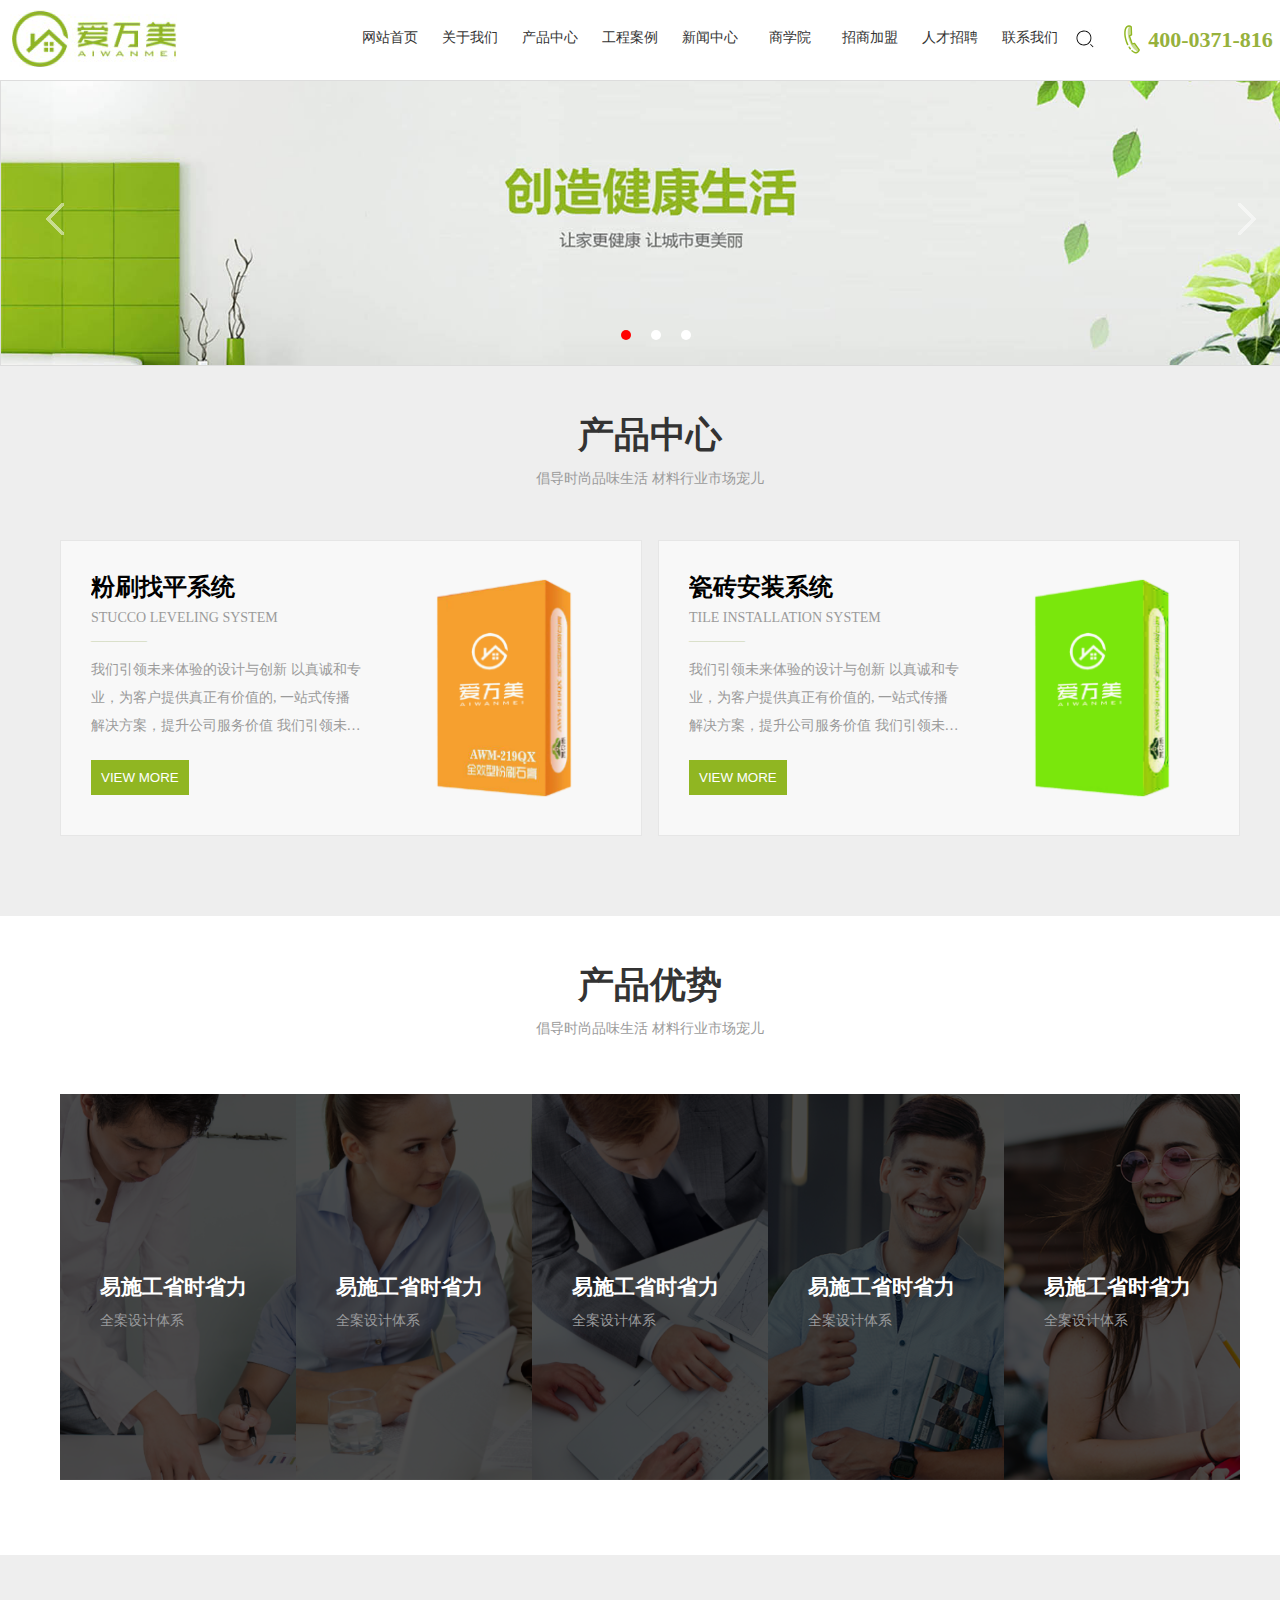
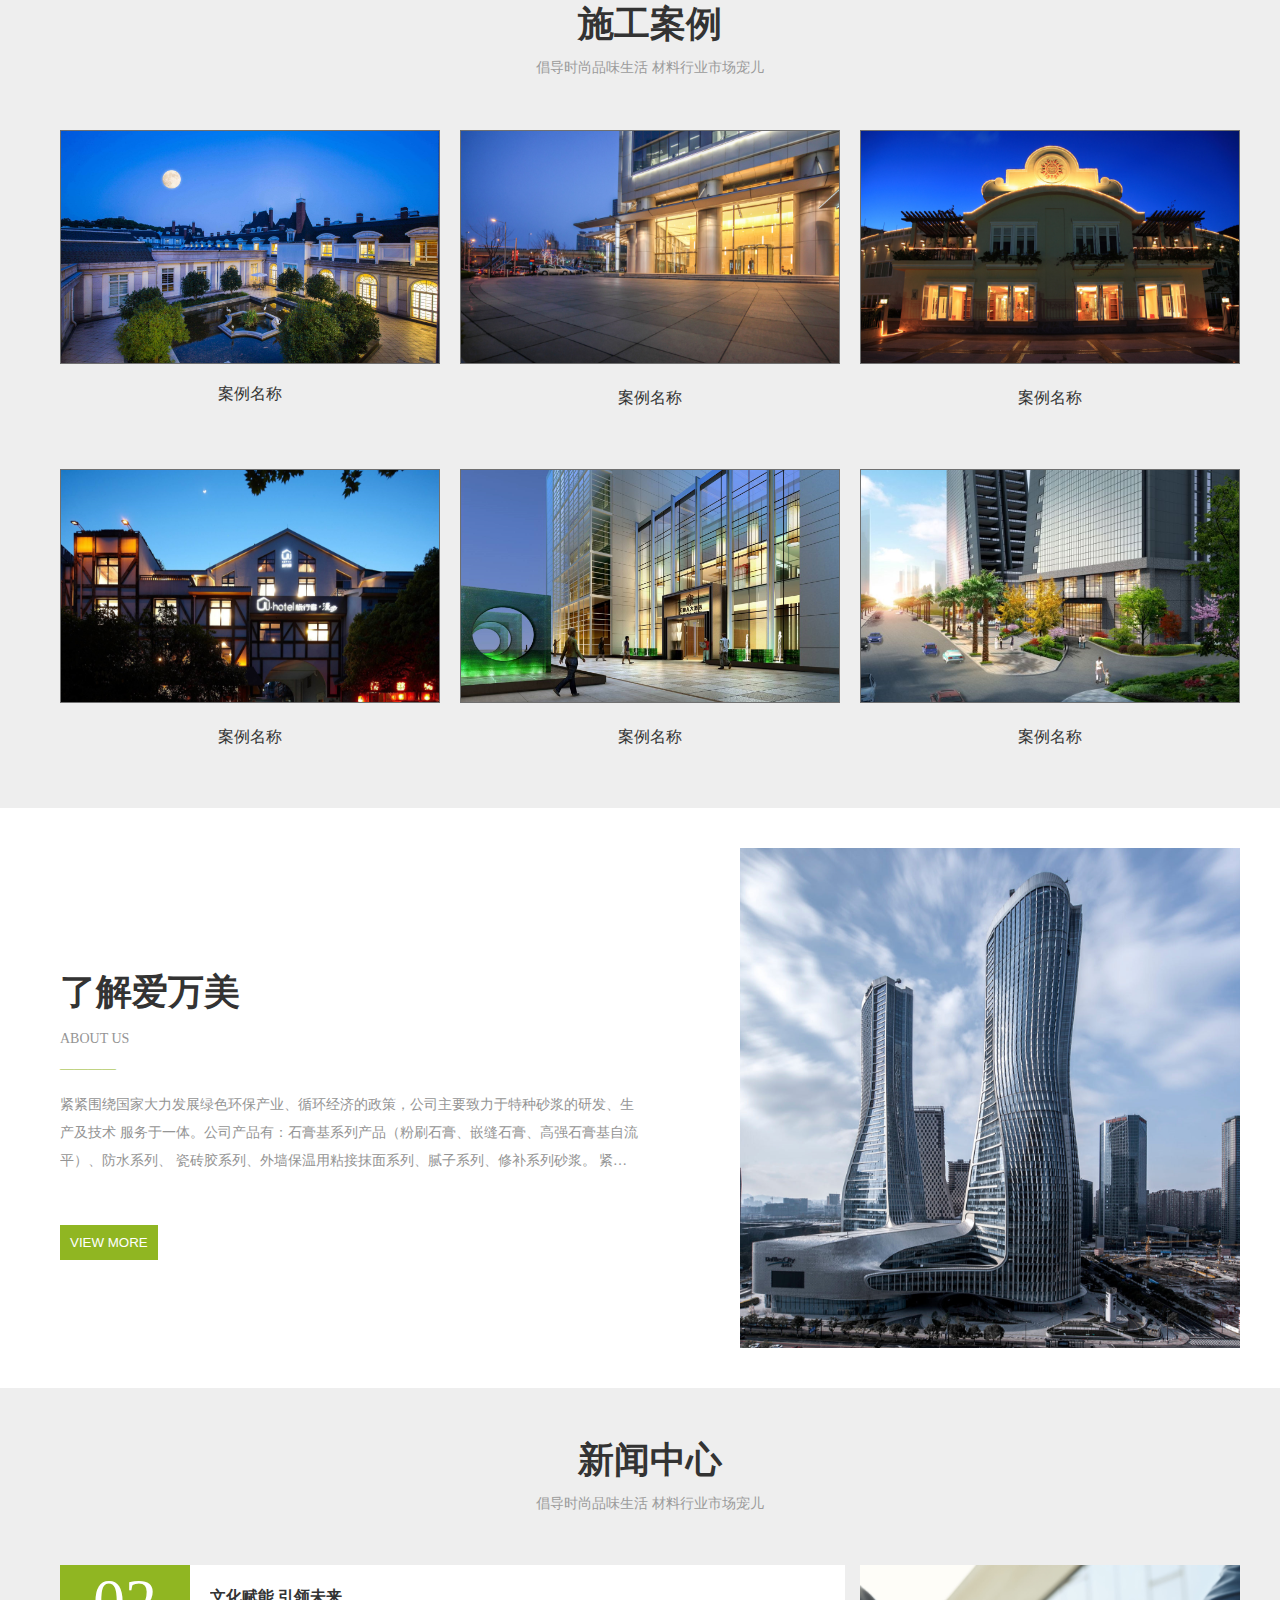
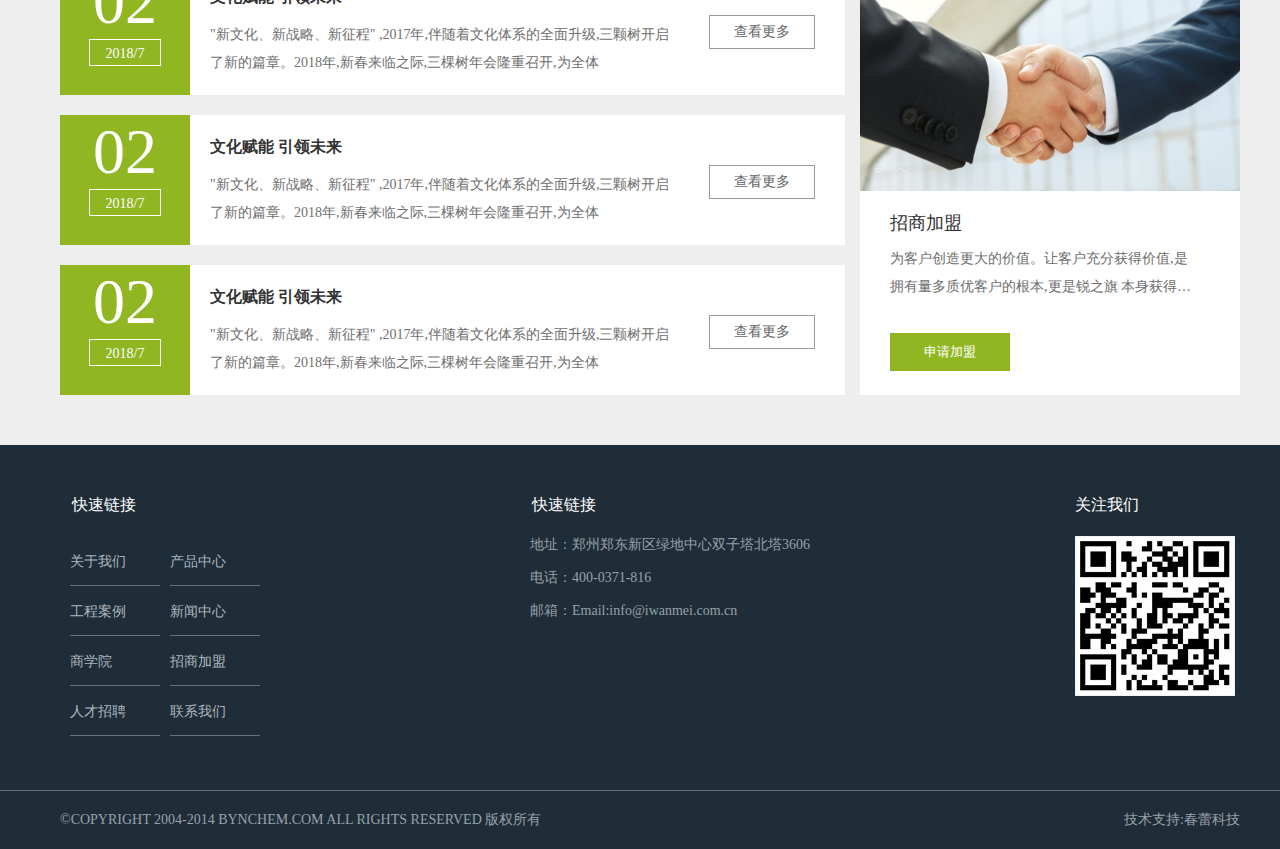
<file: index.html>
<!DOCTYPE html>
<html>
	<head>
		<meta charset="utf-8" />
		<meta name="renderer" content="webkit|ie-comp|ie-stand">
		<meta http-equiv="X-UA-Compatible" content="IE=edge,chrome=1">
		<title></title>
		<link rel="stylesheet" type="text/css" href="css/css.css"/>
		<link rel="stylesheet" type="text/css" href="css/style.css"/>
		<script src="js/jquery-1.11.0.js" type="text/javascript" charset="utf-8"></script>
		<script type="text/javascript" src="js/jquery.SuperSlide.2.1.1.js"></script>
		<script type="text/javascript">
			$(window).ready(function(){
				$("#head-big").click(function(){
					$("#search").fadeToggle();
				})
			})
		</script>
	</head>
	<body>
		<!--header开始-->
		<div class="header">
			<div class="header_bg">
				<div class="logo">
					<div class="logo_r">
						<ul class="header-ul">
							<li class="header-li">
								<a href="#">网站首页</a>
								<ul id="ul-display">
									<li><a href="javascript:">我是菜单</a></li>
									<li><a href="javascript:">我是菜单</a></li>
									<li><a href="javascript:">我是菜单</a></li>
								</ul>
							</li>
							<li class="header-li">
								<a href="#">关于我们</a>
								<ul id="ul-display">
									<li><a href="javascript:">我是菜单</a></li>
									<li><a href="javascript:">我是菜单</a></li>
									<li><a href="javascript:">我是菜单</a></li>
								</ul>
							</li>
							<li class="header-li">
								<a href="#">产品中心</a>
								<ul id="ul-display">
									<li><a href="javascript:">粉刷找平系统</a></li>
									<li><a href="javascript:">我是菜单</a></li>
									<li><a href="javascript:">我是菜单</a></li>
								</ul>
							</li>
							<li class="header-li">
								<a href="#">工程案例</a>
								<ul id="ul-display">
									<li><a href="javascript:">我是菜单</a></li>
									<li><a href="javascript:">我是菜单</a></li>
									<li><a href="javascript:">我是菜单</a></li>
								</ul>
							</li>
							<li class="header-li">
								<a href="#">新闻中心</a>
								<ul id="ul-display">
									<li><a href="javascript:">我是菜单</a></li>
									<li><a href="javascript:">我是菜单</a></li>
									<li><a href="javascript:">我是菜单</a></li>
								</ul>
							</li>
							<li class="header-li">
								<a href="#">商学院</a>
								<ul id="ul-display">
									<li><a href="javascript:">我是菜单</a></li>
									<li><a href="javascript:">我是菜单</a></li>
									<li><a href="javascript:">我是菜单</a></li>
								</ul>
							</li>
							<li class="header-li">
								<a href="#">招商加盟</a>
								<ul id="ul-display">
									<li><a href="javascript:">我是菜单</a></li>
									<li><a href="javascript:">我是菜单</a></li>
									<li><a href="javascript:">我是菜单</a></li>
								</ul>
							</li>
							<li class="header-li">
								<a href="#">人才招聘</a>
								<ul id="ul-display">
									<li><a href="javascript:">我是菜单</a></li>
									<li><a href="javascript:">我是菜单</a></li>
									<li><a href="javascript:">我是菜单</a></li>
								</ul>
							</li>
							<li class="header-li">
								<a href="#">联系我们</a>
								<ul id="ul-display">
									<li><a href="javascript:">我是菜单</a></li>
									<li><a href="javascript:">我是菜单</a></li>
									<li><a href="javascript:">我是菜单</a></li>
								</ul>
							</li>
							<li class="header-big" id="head-big"><img src="img/bigjing.png" /></li>
							<li class="header-phone"><a href="javascript:"><img src="img/phone.png"/>400-0371-816</a></li>
						</ul>
						<div class="hear-search" id="search">
							<form action="#" method="post" >
								<input type="text" placeholder="请输入你要查找的内容" />
								<input type="button"  id="button"/>
							</form>							
						</div>
					</div>
					<div class="logo_l">
						<img src="img/logo.png"/>
					</div>
				</div>
			</div>
		</div>
		
		<!--banner开始-->
		<div class="banner">
			<div class="banner_bg">
					<div id="slideBox" class="slideBox">
						<div class="hd">
							<ul><li></li><li></li><li></li></ul>
						</div>
						<div class="bd">
							<ul>
								<li><a href="#" target="_blank"><img src="img/banner.jpg" /></a></li>
								<li><a href="#" target="_blank"><img src="img/banner.jpg" /></a></li>
								<li><a href="#" target="_blank"><img src="img/banner.jpg" /></a></li>
							</ul>
						</div>
			
						<!-- 下面是前/后按钮代码，如果不需要删除即可 -->
						<a class="prev" href="javascript:void(0)"></a>
						<a class="next" href="javascript:void(0)"></a>
			
					</div>
					<script>
					jQuery(".slideBox").slide({mainCell:".bd ul",autoPlay:true});
					</script>
		</div>
		</div>
		<!--section_1开始-->
		<div class="section_1">
			<div class="section_1_bg">
				<h2 class="section-title one-h2"><a href="#">产品中心</a></h2>
				<p class="section-subtitle section-anli">倡导时尚品味生活  材料行业市场宠儿</p>
				<div class="section-auto">				
					<div class="section-r section-div">
						<a href="#"><img src="img/product-2.png" width="214px" height="234px" style="float: right; margin: 30px;"/></a>
						<h2 class="section-div-title div-h2"><a href="#">粉刷找平系统</a></h2>
						<p class="section-div-title div-subtitle">STUCCO LEVELING SYSTEM</p>
						<p class="section-div-title div-line">————</p>
						<p class="section-div-title div-details">
						我们引领未来体验的设计与创新
						以真诚和专业，为客户提供真正有价值的,
						一站式传播解决方案，提升公司服务价值
						我们引领未来体验的设计与创新
						以真诚和专业，为客户提供真正有价值的,
						一站式传播解决方案，提升公司服务价值
						</p>
						<button class="section-div-title div-button"><a href="#">VIEW MORE</a></button>
					</div>
					<div class="section-l section-div">
						<a href="#"><img src="img/product-1.png" width="214px" height="234px" style="float: right; margin: 30px;"/></a>
						<h2 class="section-div-title div-h2"><a href="#">瓷砖安装系统</a></h2>
						<p class="section-div-title div-subtitle">TILE INSTALLATION SYSTEM</p>
						<p class="section-div-title div-line">————</p>
						<p class="section-div-title div-details">
						我们引领未来体验的设计与创新
						以真诚和专业，为客户提供真正有价值的,
						一站式传播解决方案，提升公司服务价值
						我们引领未来体验的设计与创新
						以真诚和专业，为客户提供真正有价值的,
						一站式传播解决方案，提升公司服务价值
						</p>
						<button class="section-div-title div-button"><a href="#">VIEW MORE</a></button>
					</div>
				</div>
			</div>
		</div>
		
		<!--section_2开始-->
		<div class="section_2">
			<div class="section_2_bg">
				<h2 class="section-title one-h2"><a href="#">产品优势</a></h2>
				<p class="section-subtitle section-anli">倡导时尚品味生活  材料行业市场宠儿</p>
				<div class="section-img">
					<div class="section-bgimg-1 section-bg">
						<img src="img/advantage-1.png" width="236px" height="386px"/>
						<h2><a href="#">易施工省时省力</a></h2>
						<p><a href="#">全案设计体系</a></p>
						<div class="green"></div>
					</div>
					<div class="section-bgimg-2 section-bg">
						<img src="img/advantage-2.png" width="236px" height="386px"/>
							<h2><a href="#">易施工省时省力</a></h2>
							<p><a href="#">全案设计体系</a></p>
							<div class="green"></div>
						</div>
		
					<div class="section-bgimg-3 section-bg">
						<img src="img/advantage-3.png" width="236px" height="386px"/>
							<h2><a href="#">易施工省时省力</a></h2>
							<p><a href="#">全案设计体系</a></p>
							<div class="green"></div>
						</div>
		
					<div class="section-bgimg-4 section-bg">
						<img src="img/advantage-4.png" width="236px" height="386px"/>
							<h2><a href="#">易施工省时省力</a></h2>
							<p><a href="#">全案设计体系</a></p>
							<div class="green"></div>
						</div>
			
					<div class="section-bgimg-5 section-bg">
						<img src="img/advantage-5.png" width="236px" height="386px"/>
							<h2><a href="#">易施工省时省力</a></h2>
							<p><a href="#">全案设计体系</a></p>
							<div class="green"></div>
					</div>
				</div>
			</div>
		</div>
		
		<!--aside开始-->
		<div class="aside">
			<div class="aside_bg">
				<h2 class="section-title one-h2"><a href="#">施工案例</a></h2>
				<p class="section-subtitle section-anli">倡导时尚品味生活  材料行业市场宠儿</p>
				<div class="casemax">	
					<div class="casemax-box">
						<div class="aside-case case-1">
							<a href="#" class="case-a"><img src="img/hotel-1.png" width="380px" height="234px"/></a>
							<p><a href="#">案例名称</a></p>
						</div>
						<div class="aside-case case-2">
							<a href="#"><img src="img/hotel-2.png" width="380px" height="234px"/></a>
							<p><a href="#">案例名称</a></p>
						</div>
						<div class="aside-case case-3">
							<a href="#"><img src="img/hotel-3.png" width="380px" height="234px"/></a>
							<p><a href="#">案例名称</a></p>
						</div>
						<div class="aside-case case-4">
							<a href="#"><img src="img/hotel-4.png" width="380px" height="234px"/></a>
							<p><a href="#">案例名称</a></p>
						</div>
						<div class="aside-case case-5">
							<a href="#"><img src="img/hotel-5.png" width="380px" height="234px"/></a>
							<p><a href="#">案例名称</a></p>
						</div>
						<div class="aside-case case-6">
							<a href="#"><img src="img/hotel-6.png" width="380px" height="234px"/></a>
							<p><a href="#" style="margin-top: -40px;">案例名称</a></p>
						</div>
					</div>
				</div>
			</div>
		</div>
		
		<!--aside2开始-->
		<div class="aside_2">
			<div class="aside_2_bg">
				<div class="aside-awm">									
					<a href="#"><img src="img/aiwanmei.png" width="500px;"/></a>
					<div class="aside-liaojie">											
						<h2 class="font-size"><a href="#">了解爱万美</a></h2>
						<p class="about">ABOUT US</p>
						<p class="line">————</p>
						<p class="liaojie-p">
						       紧紧围绕国家大力发展绿色环保产业、循环经济的政策，公司主要致力于特种砂浆的研发、生产及技术
						       服务于一体。公司产品有：石膏基系列产品（粉刷石膏、嵌缝石膏、高强石膏基自流平）、防水系列、
						       瓷砖胶系列、外墙保温用粘接抹面系列、腻子系列、修补系列砂浆。
						         紧紧围绕国家大力发展绿色环保产业、循环经济的政策，公司主要致力于特种砂浆的研发、生产及技术
						       服务于一体。公司产品有：石膏基系列产品（粉刷石膏、嵌缝石膏、高强石膏基自流平）、防水系列、
						       瓷砖胶系列、外墙保温用粘接抹面系列、腻子系列、修补系列砂浆。
						</p>
						<button class="aside-button"><a href="#">VIEW MORE</a></button>
					</div>
				</div>
			</div>
		</div>
		
		<!--aside3开始-->
		<div class="aside_3">
			<div class="aside_3_bg">
				<h2 class="section-title"><a href="#">新闻中心</a></h2>
				<p class="section-subtitle section-anli">倡导时尚品味生活  材料行业市场宠儿</p>
				<div class="aside-news">								
					<div class="news">
						<div class="news-green">
							<p>02</p>
							<p>2018/7</p>
						</div>
						<div class="news-conter">
							<h3 class="news-conter-h3"><a href="#">文化赋能  引领未来</a></h3>
							<p>"新文化、新战略、新征程" ,2017年,伴随着文化体系的全面升级,三颗树开启了新的篇章。2018年,新春来临之际,三棵树年会隆重召开,为全体</p>
							<a href="#" class="news-more">查看更多</a>
						</div>
					</div>
					<div class="news">
						<div class="news-green">
							<p>02</p>
							<p>2018/7</p>
						</div>
						<div class="news-conter">
							<h3 class="news-conter-h3"><a href="#">文化赋能  引领未来</a></h3>
							<p>"新文化、新战略、新征程" ,2017年,伴随着文化体系的全面升级,三颗树开启了新的篇章。2018年,新春来临之际,三棵树年会隆重召开,为全体</p>							
							<a href="#" class="news-more">查看更多</a>
						</div>
					</div>
					<div class="news">
						<div class="news-green">
							<p>02</p>
							<p>2018/7</p>
						</div>
						<div class="news-conter">
							<h3 class="news-conter-h3"><a href="#">文化赋能  引领未来</a></h3>
							<p>"新文化、新战略、新征程" ,2017年,伴随着文化体系的全面升级,三颗树开启了新的篇章。2018年,新春来临之际,三棵树年会隆重召开,为全体</p>							
							<a href="#" class="news-more">查看更多</a>
						</div>
					</div>
					<div class="aside-jiameng">
						<a href="#"><img src="img/Oles Ishc.png" width="380px" height="226px"/></a>
						<h3 class="jiameng-h3"><a href="#">招商加盟</a></h3>
						<p>为客户创造更大的价值。让客户充分获得价值,是拥有量多质优客户的根本,更是锐之旗  本身获得长第三方不对双方核对好方法的是否还打算和方法是的风景哦撒</p>
						<button><a href="#">申请加盟</a></button>
					</div>
				</div>
			</div>
		</div>
		
		
		
		
		<!--footer开始-->
		<div class="footer">
			<div class="footer_bg">
					<div class="footer-lianjie">
						<a href="#" class="footer-title">快速链接</a>
						<ul class="footer-ul">
							<li><a href="#">关于我们</a></li>
							<li><a href="#">产品中心</a></li>
							<li><a href="#">工程案例</a></li>
							<li><a href="#">新闻中心</a></li>
							<li><a href="#">商学院</a></li>
							<li><a href="#">招商加盟</a></li>
							<li><a href="#">人才招聘</a></li>
							<li><a href="#">联系我们</a></li>
						</ul>
					</div>
				<div class="footer-gongsi">
					<a href="#" class="footer-title">快速链接</a>	
					<p>地址：郑州郑东新区绿地中心双子塔北塔3606</p>
					<p>电话：400-0371-816</p>
					<p>邮箱：Email:info@iwanmei.com.cn</p>
				</div>
				<div class="footer-erweima">
					<a href="#" class="footer-title title-3">关注我们</a>
					<a href="#"><img src="img/erweima.png" width="160px" height="160px"/></a>
				</div>		
			</div>
			<hr class="hr"/>
			<p class="footer-banquan">©COPYRIGHT 2004-2014 BYNCHEM.COM ALL RIGHTS RESERVED 版权所有<a href="#">技术支持:春蕾科技</a></p>
			
		</div>												
	</body>
</html>
</file>
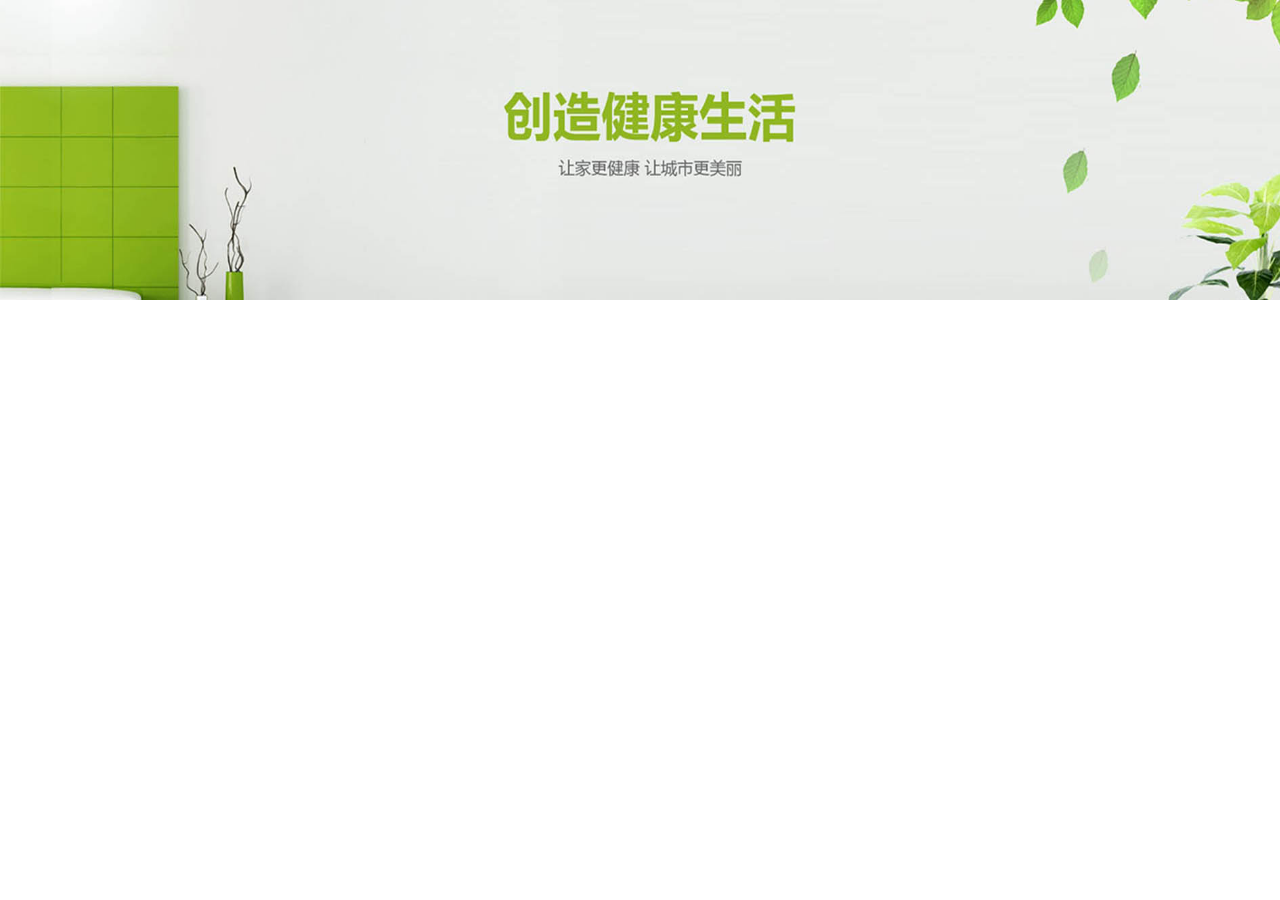
<file: aaa.html>
<!DOCTYPE html>
<html>
	<head>
		<meta charset="utf-8" />
		<meta name="renderer" content="webkit|ie-comp|ie-stand">
		<meta http-equiv="X-UA-Compatible" content="IE=edge,chrome=1">
		<title></title>
		<link rel="stylesheet" type="text/css" href="css/css.css"/>
		<link rel="stylesheet" type="text/css" href="css/style.css"/>
		<script src="js/jquery-1.11.0.js" type="text/javascript" charset="utf-8"></script>
		<script type="text/javascript" src="js/jquery.SuperSlide.2.1.1.js"></script>
	</head>
	<body>
		<div class="banners">
			<ul>
				<li><a href="javascript:"><img src="img/banner.jpg"/></a></li>
			</ul>
		</div>
	</body>
</html>
</file>
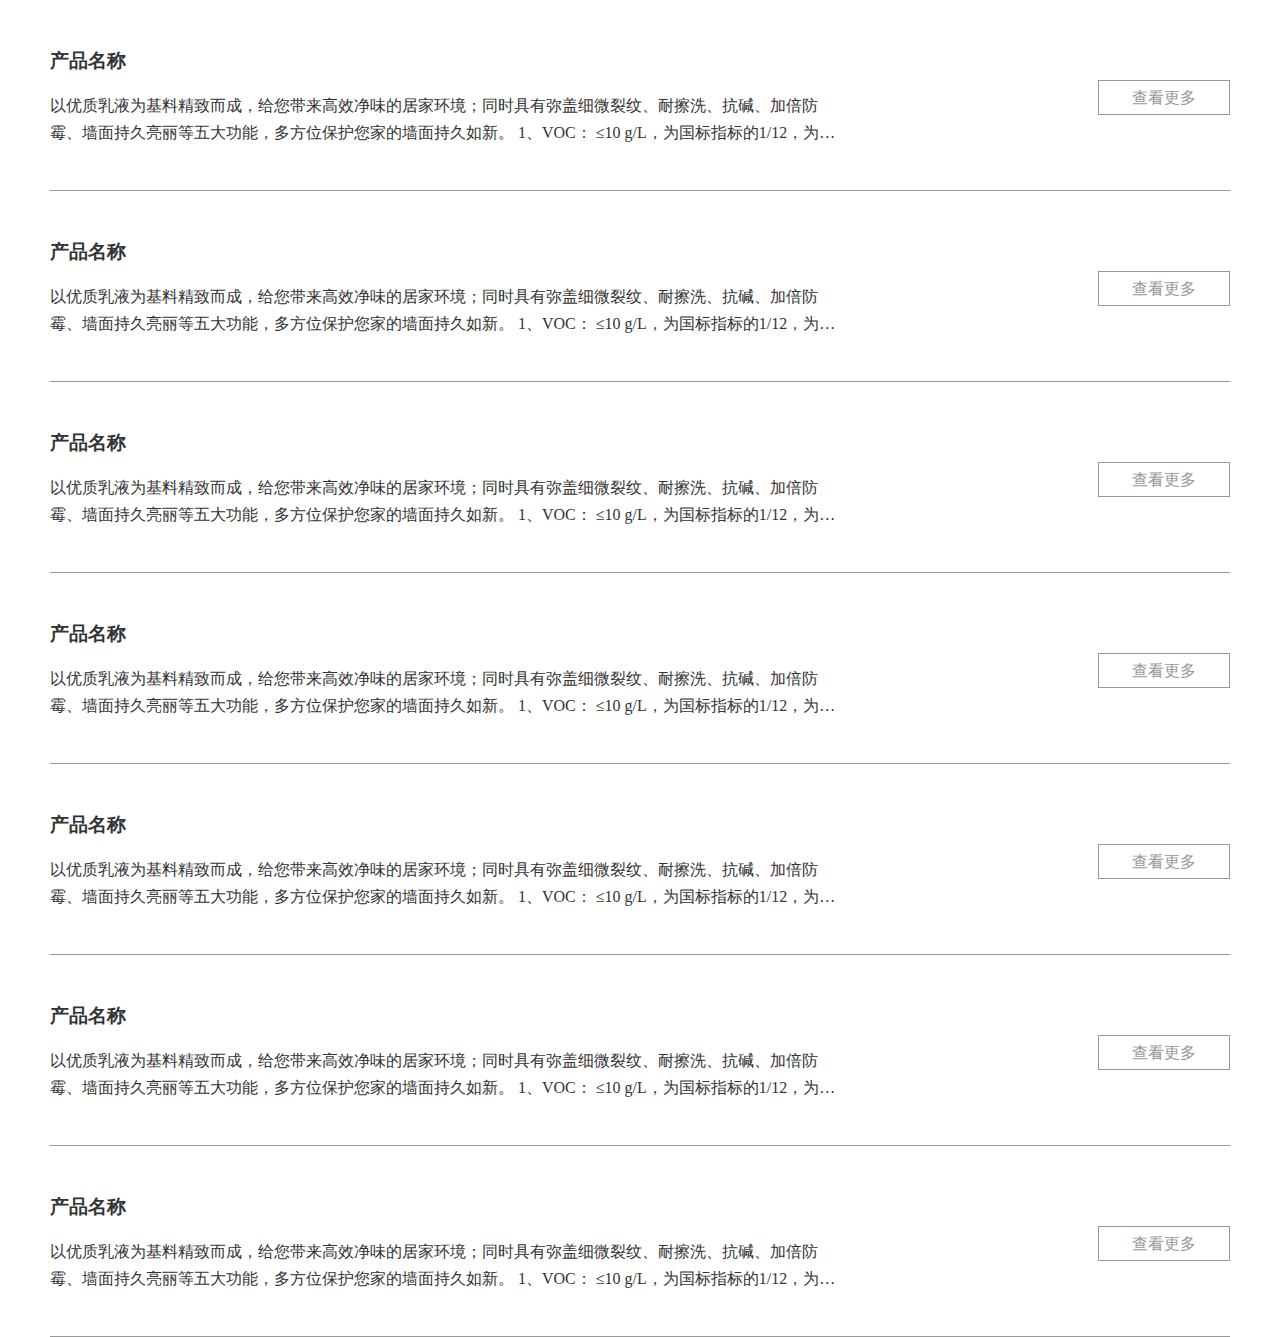
<file: bb.html>
<!DOCTYPE html>
<html>
	<head>
		<meta charset="UTF-8">
		<title></title>
		<style type="text/css">
			*{margin: 0; padding: 0; text-decoration: none; color: #333;}
			.search{
				width: 1180px;
				overflow: hidden;
				margin: auto;
				line-height: 1.7;
				border-bottom: 1px solid #999999;
				margin-top: 30px;
				height: 160px;
			}
			.search .search-a{
				display: block;
				width: 180px;
				height: 130px;
				float: left;
				overflow: hidden;
				margin-right: 20px;
			}
			.search .search-a:hover img{
				transform: scale(1.2);
				transition: all 0.7s ease;
			}
			.search .search-a img{
				width:180px;
				height:130px;
				float: left;

			}
			.search h3{
				width: 790px;
				overflow: hidden;
	text-overflow: ellipsis;
	white-space: nowrap;
	margin-top: 15px;
	float: left;
			}
			.search p{
				width: 790px;
				overflow: hidden;
				text-overflow: ellipsis;
		display: -webkit-box;  
		-webkit-line-clamp: 2;
		-webkit-box-orient: vertical;
		margin-top: 15px;
		float: left;
			}
			.search .search-more{
				float: right;
				border: 1px solid #999999;
				color: #999;
				width:130px;
				height:33px;
				text-align: center;
				line-height: 33px;
				margin-top: 3px;
			}
			.search .search-more:hover{
				color: white;
				background: #90B722;

			}
			.search p:hover a{
				color: #90B722;
			}
			.search h3:hover a{
				color: #90B722;
			}
		</style>
	</head>
	<body>
		
		<div class="search">
			<!--<a href="javascript:" class="search-a"><img src="img/chanpin.png"/></a>-->
			<h3><a href="javascript:">产品名称</a></h3>
			<p><a href="javascript:">
				以优质乳液为基料精致而成，给您带来高效净味的居家环境；同时具有弥盖细微裂纹、耐擦洗、抗碱、加倍防霉、墙面持久亮丽等五大功能，多方位保护您家的墙面持久如新。
				1、VOC： ≤10 g/L，为国标指标的1/12，为“环境保护标准”指标的1/5。
				2、游离甲醛：≤5 mg/kg，达到食品级标准，约为国标指标的1/20，约为“环境保护标准”指标的1/10。
			</a></p>
			<a href="javascript:" class="search-more">查看更多</a>
		</div>
		<div class="search">
			<!--<a href="javascript:" class="search-a"><img src="img/chanpin.png"/></a>-->
			<h3><a href="javascript:">产品名称</a></h3>
			<p><a href="javascript:">
				以优质乳液为基料精致而成，给您带来高效净味的居家环境；同时具有弥盖细微裂纹、耐擦洗、抗碱、加倍防霉、墙面持久亮丽等五大功能，多方位保护您家的墙面持久如新。
				1、VOC： ≤10 g/L，为国标指标的1/12，为“环境保护标准”指标的1/5。
				2、游离甲醛：≤5 mg/kg，达到食品级标准，约为国标指标的1/20，约为“环境保护标准”指标的1/10。
			</a></p>
			<a href="javascript:" class="search-more">查看更多</a>
		</div>
		<div class="search">
			<!--<a href="javascript:" class="search-a"><img src="img/chanpin.png"/></a>-->
			<h3><a href="javascript:">产品名称</a></h3>
			<p><a href="javascript:">
				以优质乳液为基料精致而成，给您带来高效净味的居家环境；同时具有弥盖细微裂纹、耐擦洗、抗碱、加倍防霉、墙面持久亮丽等五大功能，多方位保护您家的墙面持久如新。
				1、VOC： ≤10 g/L，为国标指标的1/12，为“环境保护标准”指标的1/5。
				2、游离甲醛：≤5 mg/kg，达到食品级标准，约为国标指标的1/20，约为“环境保护标准”指标的1/10。
			</a></p>
			<a href="javascript:" class="search-more">查看更多</a>
		</div>
		<div class="search">
			<!--<a href="javascript:" class="search-a"><img src="img/chanpin.png"/></a>-->
			<h3><a href="javascript:">产品名称</a></h3>
			<p><a href="javascript:">
				以优质乳液为基料精致而成，给您带来高效净味的居家环境；同时具有弥盖细微裂纹、耐擦洗、抗碱、加倍防霉、墙面持久亮丽等五大功能，多方位保护您家的墙面持久如新。
				1、VOC： ≤10 g/L，为国标指标的1/12，为“环境保护标准”指标的1/5。
				2、游离甲醛：≤5 mg/kg，达到食品级标准，约为国标指标的1/20，约为“环境保护标准”指标的1/10。
			</a></p>
			<a href="javascript:" class="search-more">查看更多</a>
		</div>
		
		<div class="search">
			<!--<a href="javascript:" class="search-a"><img src="img/chanpin.png"/></a>-->
			<h3><a href="javascript:">产品名称</a></h3>
			<p><a href="javascript:">
				以优质乳液为基料精致而成，给您带来高效净味的居家环境；同时具有弥盖细微裂纹、耐擦洗、抗碱、加倍防霉、墙面持久亮丽等五大功能，多方位保护您家的墙面持久如新。
				1、VOC： ≤10 g/L，为国标指标的1/12，为“环境保护标准”指标的1/5。
				2、游离甲醛：≤5 mg/kg，达到食品级标准，约为国标指标的1/20，约为“环境保护标准”指标的1/10。
			</a></p>
			<a href="javascript:" class="search-more">查看更多</a>
		</div>
				<div class="search">
			<!--<a href="javascript:" class="search-a"><img src="img/chanpin.png"/></a>-->
			<h3><a href="javascript:">产品名称</a></h3>
			<p><a href="javascript:">
				以优质乳液为基料精致而成，给您带来高效净味的居家环境；同时具有弥盖细微裂纹、耐擦洗、抗碱、加倍防霉、墙面持久亮丽等五大功能，多方位保护您家的墙面持久如新。
				1、VOC： ≤10 g/L，为国标指标的1/12，为“环境保护标准”指标的1/5。
				2、游离甲醛：≤5 mg/kg，达到食品级标准，约为国标指标的1/20，约为“环境保护标准”指标的1/10。
			</a></p>
			<a href="javascript:" class="search-more">查看更多</a>
		</div>
				<div class="search">
			<!--<a href="javascript:" class="search-a"><img src="img/chanpin.png"/></a>-->
			<h3><a href="javascript:">产品名称</a></h3>
			<p><a href="javascript:">
				以优质乳液为基料精致而成，给您带来高效净味的居家环境；同时具有弥盖细微裂纹、耐擦洗、抗碱、加倍防霉、墙面持久亮丽等五大功能，多方位保护您家的墙面持久如新。
				1、VOC： ≤10 g/L，为国标指标的1/12，为“环境保护标准”指标的1/5。
				2、游离甲醛：≤5 mg/kg，达到食品级标准，约为国标指标的1/20，约为“环境保护标准”指标的1/10。
			</a></p>
			<a href="javascript:" class="search-more">查看更多</a>
		</div>
	</body>
</html>
</file>
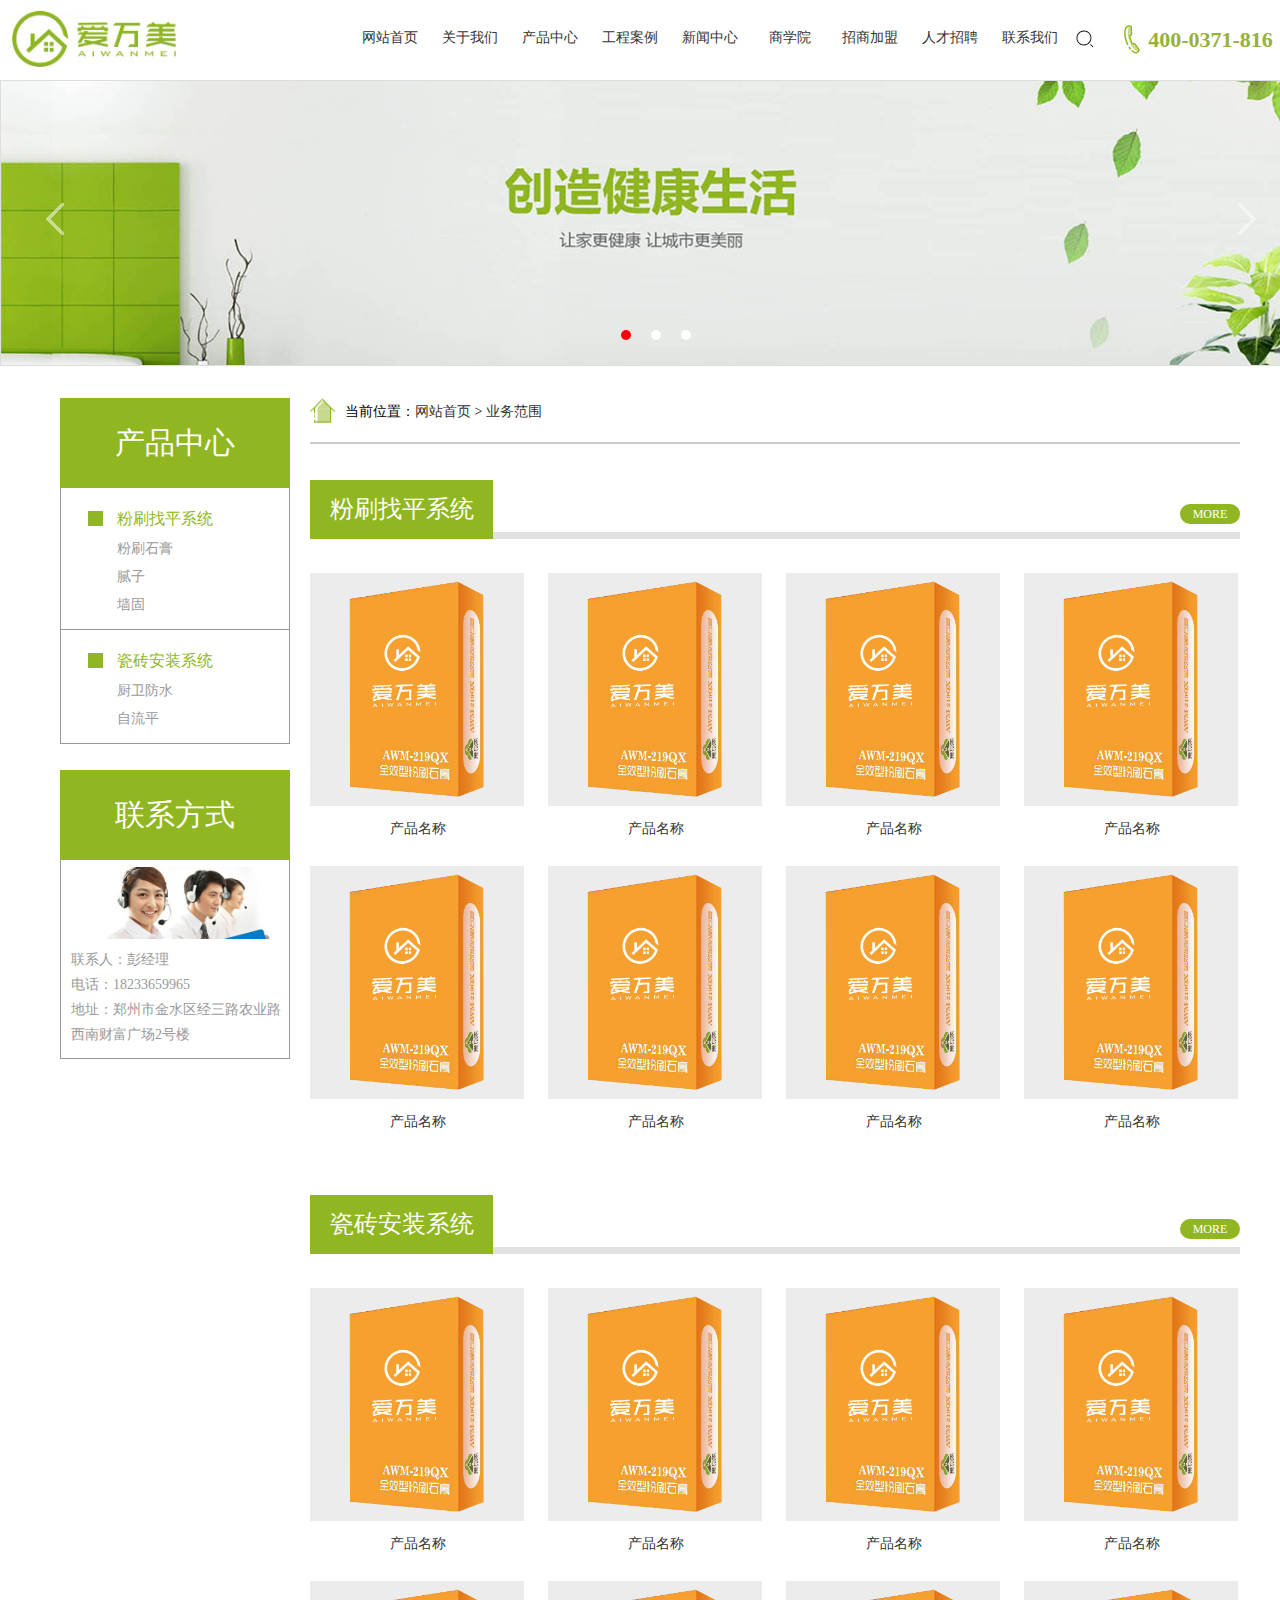
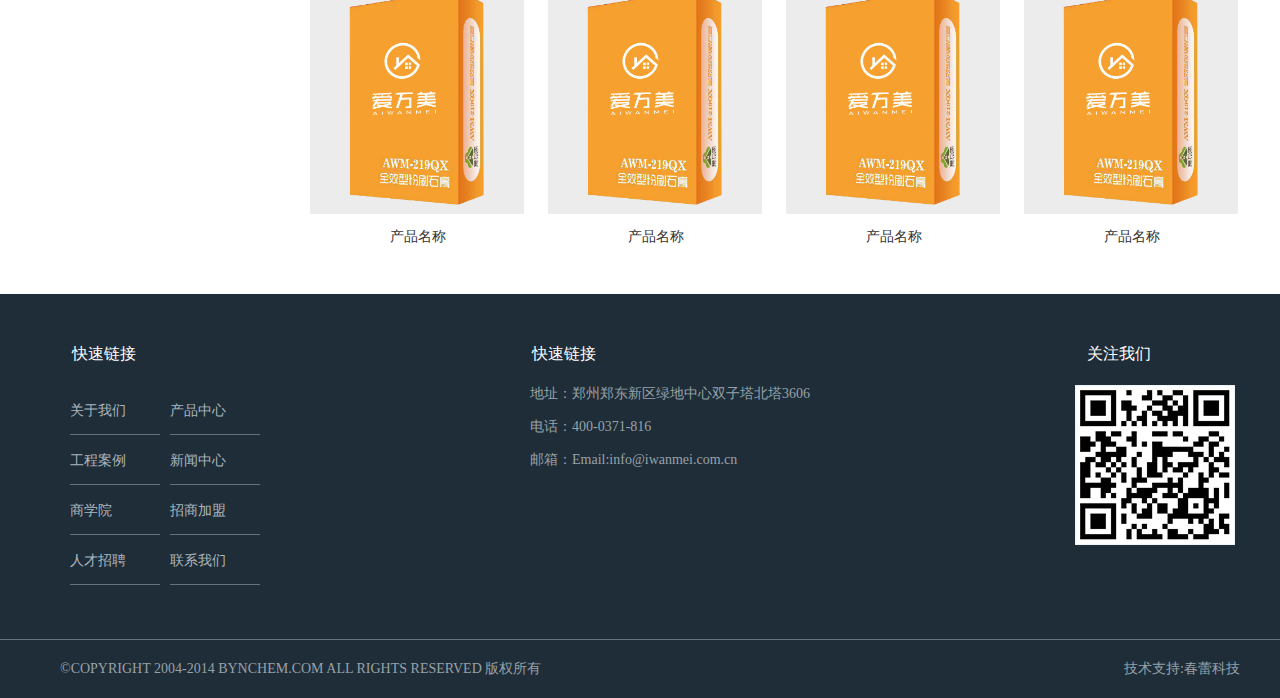
<file: 产品中心.htm>
<!DOCTYPE html>
<html>
	<head>
		<meta charset="utf-8" />
		<meta name="renderer" content="webkit|ie-comp|ie-stand">
		<meta http-equiv="X-UA-Compatible" content="IE=edge,chrome=1">
		<!--<meta name="viewport" content="width=device-width,initial-scale=1.0">-->
		<title></title>

		<link rel="stylesheet" type="text/css" href="css/css.css"/>
		<link rel="stylesheet" type="text/css" href="css/style.css"/>
		<script src="js/jquery-1.11.0.js" type="text/javascript" charset="utf-8"></script>
		<script type="text/javascript" src="js/jquery.SuperSlide.2.1.1.js"></script>
		<script type="text/javascript">
			$(window).ready(function(){
				$("#head-big").click(function(){
					$("#search").fadeToggle();
				})
			})
		</script>
	</head>
	<body>
		<!--header开始-->
		<div class="header">
			<div class="header_bg">
				<div class="logo">
					<div class="logo_r">
						<ul class="header-ul">
							<li class="header-li"><a href="#">网站首页</a></li>
							<li class="header-li"><a href="#">关于我们</a></li>
							<li class="header-li"><a href="#">产品中心</a></li>
							<li class="header-li"><a href="#">工程案例</a></li>
							<li class="header-li"><a href="#">新闻中心</a></li>
							<li class="header-li"><a href="#">商学院</a></li>
							<li class="header-li"><a href="#">招商加盟</a></li>
							<li class="header-li"><a href="#">人才招聘</a></li>
							<li class="header-li"><a href="#">联系我们</a></li>
							<li class="header-big" id="head-big"><img src="img/bigjing.png"/></li>
							<li class="header-phone"><a href="javascript:"><img src="img/phone.png"/>400-0371-816</a></li>
						</ul>
						<div class="hear-search" id="search">
							<form action="#" method="post" >
								<input type="text" placeholder="请输入你要查找的内容" />
								<input type="button"  id="button"/>
							</form>							
						</div>
					</div>
					<div class="logo_l">
						<img src="img/logo.png"/>
					</div>
				</div>
			</div>
		</div>
		
	<!--banner开始-->
		<div class="banner">
			<div class="banner_bg">
					<div id="slideBox" class="slideBox">
						<div class="hd">
							<ul><li></li><li></li><li></li></ul>
						</div>
						<div class="bd">
							<ul>
								<li><a href="#" target="_blank"><img src="img/banner.jpg" /></a></li>
								<li><a href="#" target="_blank"><img src="img/banner.jpg" /></a></li>
								<li><a href="#" target="_blank"><img src="img/banner.jpg" /></a></li>
							</ul>
						</div>
			
						<!-- 下面是前/后按钮代码，如果不需要删除即可 -->
						<a class="prev" href="javascript:void(0)"></a>
						<a class="next" href="javascript:void(0)"></a>
			
					</div>
					<script>
					jQuery(".slideBox").slide({mainCell:".bd ul",autoPlay:true});
					</script>
		</div>
		</div>
		<!--内容部分-->
		<div class="section_6">
			<div class="section_6_bg">
				<br /><br />
				<div class="section-6-left">
					<div class="left-top">
						<p>产品中心</p>
						<ul>
							<li><span></span><a href="javascript:">粉刷找平系统</a></li>
							<li><a href="javascript:">粉刷石膏</a></li>
							<li><a href="javascript:">腻子</a></li>
							<li><a href="javascript:">墙固</a></li>
						</ul>
						<ul>
							<li><span></span><a href="javascript:">瓷砖安装系统</a></li>
							<li><a href="javascript:">厨卫防水</a></li>
							<li><a href="javascript:">自流平</a></li>
						</ul>	
					</div>
					<div class="left-bottom">
						<p>联系方式</p>
						
						<ul>
							<li><img src="img/kefu.png"/></li>
							<li>联系人：彭经理</li>
							<li>电话：18233659965</li>
							<li>地址：郑州市金水区经三路农业路西南财富广场2号楼</li>
						</ul>	
					</div>
				</div>
				
				<div class="section-6-right">
					<div class="locations">
						<a href="javascript:"><img src="img/hours.png" align="left" class="hours" width="25px" height="25px"/></a>
						<p >当前位置：<a href="#">网站首页 </a>><a href="#"> 业务范围</a> </p>			
					</div>
					<br />
					<hr />
					<div class="right-top">
						<div class="product_tit">
							<p><a href="#">粉刷找平系统</a></p>
							<a href="javascript:" class="more">MORE</a>
							<hr />
						</div>
						<ul class="product_list">
							<li>
								<a href="javascript:" class="scale"><img src="img/chanpin.png" align="bottom"/></a>
								<a href="javascript:"><span>产品名称</span></a>
							</li>
							<li>
								<a href="javascript:" class="scale"><img src="img/chanpin.png" align="bottom"/></a>
								<a href="javascript:"><span>产品名称</span></a>
							</li>
							<li>
								<a href="javascript:" class="scale"><img src="img/chanpin.png" align="bottom"/></a>
								<a href="javascript:"><span>产品名称</span></a>
							</li>
							<li>
								<a href="javascript:" class="scale"><img src="img/chanpin.png" align="bottom"/></a>
								<a href="javascript:"><span>产品名称</span></a>
							</li>
							<li>
								<a href="javascript:" class="scale"><img src="img/chanpin.png" align="bottom"/></a>
								<a href="javascript:"><span>产品名称</span></a>
							</li>
							<li>
								<a href="javascript:" class="scale"><img src="img/chanpin.png" align="bottom"/></a>
								<a href="javascript:"><span>产品名称</span></a>
							</li>
							<li>
								<a href="javascript:" class="scale"><img src="img/chanpin.png" align="bottom"/></a>
								<a href="javascript:"><span>产品名称</span></a>
							</li>
							<li>
								<a href="javascript:" class="scale"><img src="img/chanpin.png" align="bottom"/></a>
								<a href="javascript:"><span>产品名称</span></a>
							</li>
						</ul>
					</div>
					
					<div class="right-bottom">
						<div class="product_tit">
							<p><a href="#">瓷砖安装系统</a></p>
							<a href="javascript:" class="more">MORE</a>
							<hr />
						</div>
						<ul class="product_list">
							<li>
								<a href="javascript:" class="scale"><img src="img/chanpin.png" align="bottom"/></a>
								<a href="javascript:"><span>产品名称</span></a>
							</li>
							<li>
								<a href="javascript:" class="scale"><img src="img/chanpin.png" align="bottom"/></a>
								<a href="javascript:"><span>产品名称</span></a>
							</li>
							<li>
								<a href="javascript:" class="scale"><img src="img/chanpin.png" align="bottom"/></a>
								<a href="javascript:"><span>产品名称</span></a>
							</li>
							<li>
								<a href="javascript:" class="scale"><img src="img/chanpin.png" align="bottom"/></a>
								<a href="javascript:"><span>产品名称</span></a>
							</li>
							<li>
								<a href="javascript:" class="scale"><img src="img/chanpin.png" align="bottom"/></a>
								<a href="javascript:"><span>产品名称</span></a>
							</li>
							<li>
								<a href="javascript:" class="scale"><img src="img/chanpin.png" align="bottom"/></a>
								<a href="javascript:"><span>产品名称</span></a>
							</li>
							<li>
								<a href="javascript:" class="scale"><img src="img/chanpin.png" align="bottom"/></a>
								<a href="javascript:"><span>产品名称</span></a>
							</li>
							<li>
								<a href="javascript:" class="scale"><img src="img/chanpin.png" align="bottom"/></a>
								<a href="javascript:"><span>产品名称</span></a>
							</li>
						</ul>
					</div>
				</div>
				
			</div>
		</div>
		<!--footer开始-->
		<div class="footer">
			<div class="footer_bg">
					<div class="footer-lianjie">
						<a href="#" class="footer-title">快速链接</a>
						<ul class="footer-ul">
							<li><a href="#">关于我们</a></li>
							<li><a href="#">产品中心</a></li>
							<li><a href="#">工程案例</a></li>
							<li><a href="#">新闻中心</a></li>
							<li><a href="#">商学院</a></li>
							<li><a href="#">招商加盟</a></li>
							<li><a href="#">人才招聘</a></li>
							<li><a href="#">联系我们</a></li>
						</ul>
					</div>
				<div class="footer-gongsi">
					<a href="#" class="footer-title">快速链接</a>	
					<p>地址：郑州郑东新区绿地中心双子塔北塔3606</p>
					<p>电话：400-0371-816</p>
					<p>邮箱：Email:info@iwanmei.com.cn</p>
				</div>
				<div class="footer-erweima">
					<a href="#" class="footer-title">关注我们</a>
					<img src="img/erweima.png"/>
				</div>		
			</div>
			<hr class="hr"/>
			<p class="footer-banquan">©COPYRIGHT 2004-2014 BYNCHEM.COM ALL RIGHTS RESERVED 版权所有<a href="#">技术支持:春蕾科技</a></p>
			<script>
				$("#container").PageSwitch({
					direction:'horizontal',
					easing:'ease-in',
					duration:1000,
					autoPlay:true,
					loop:'false'
				});
			</script>
		</div>												
	</body>
</html>
</file>
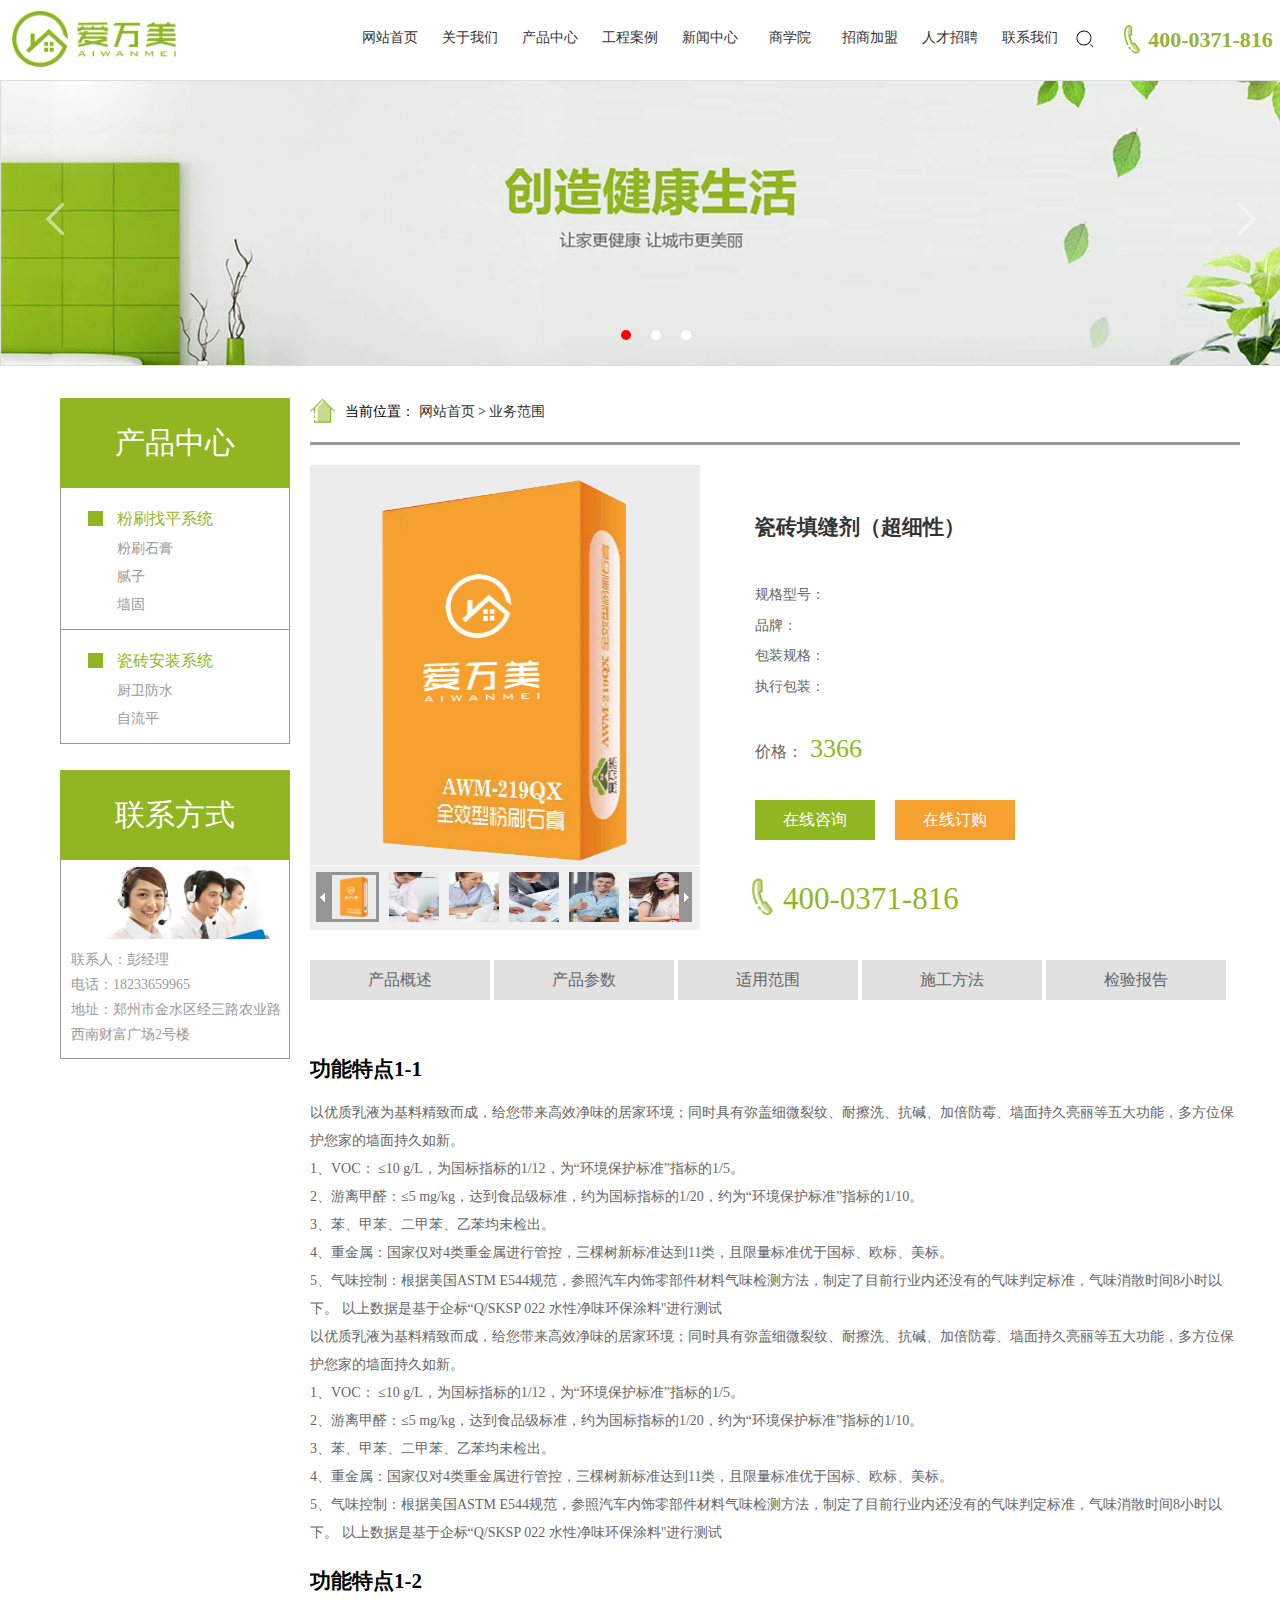
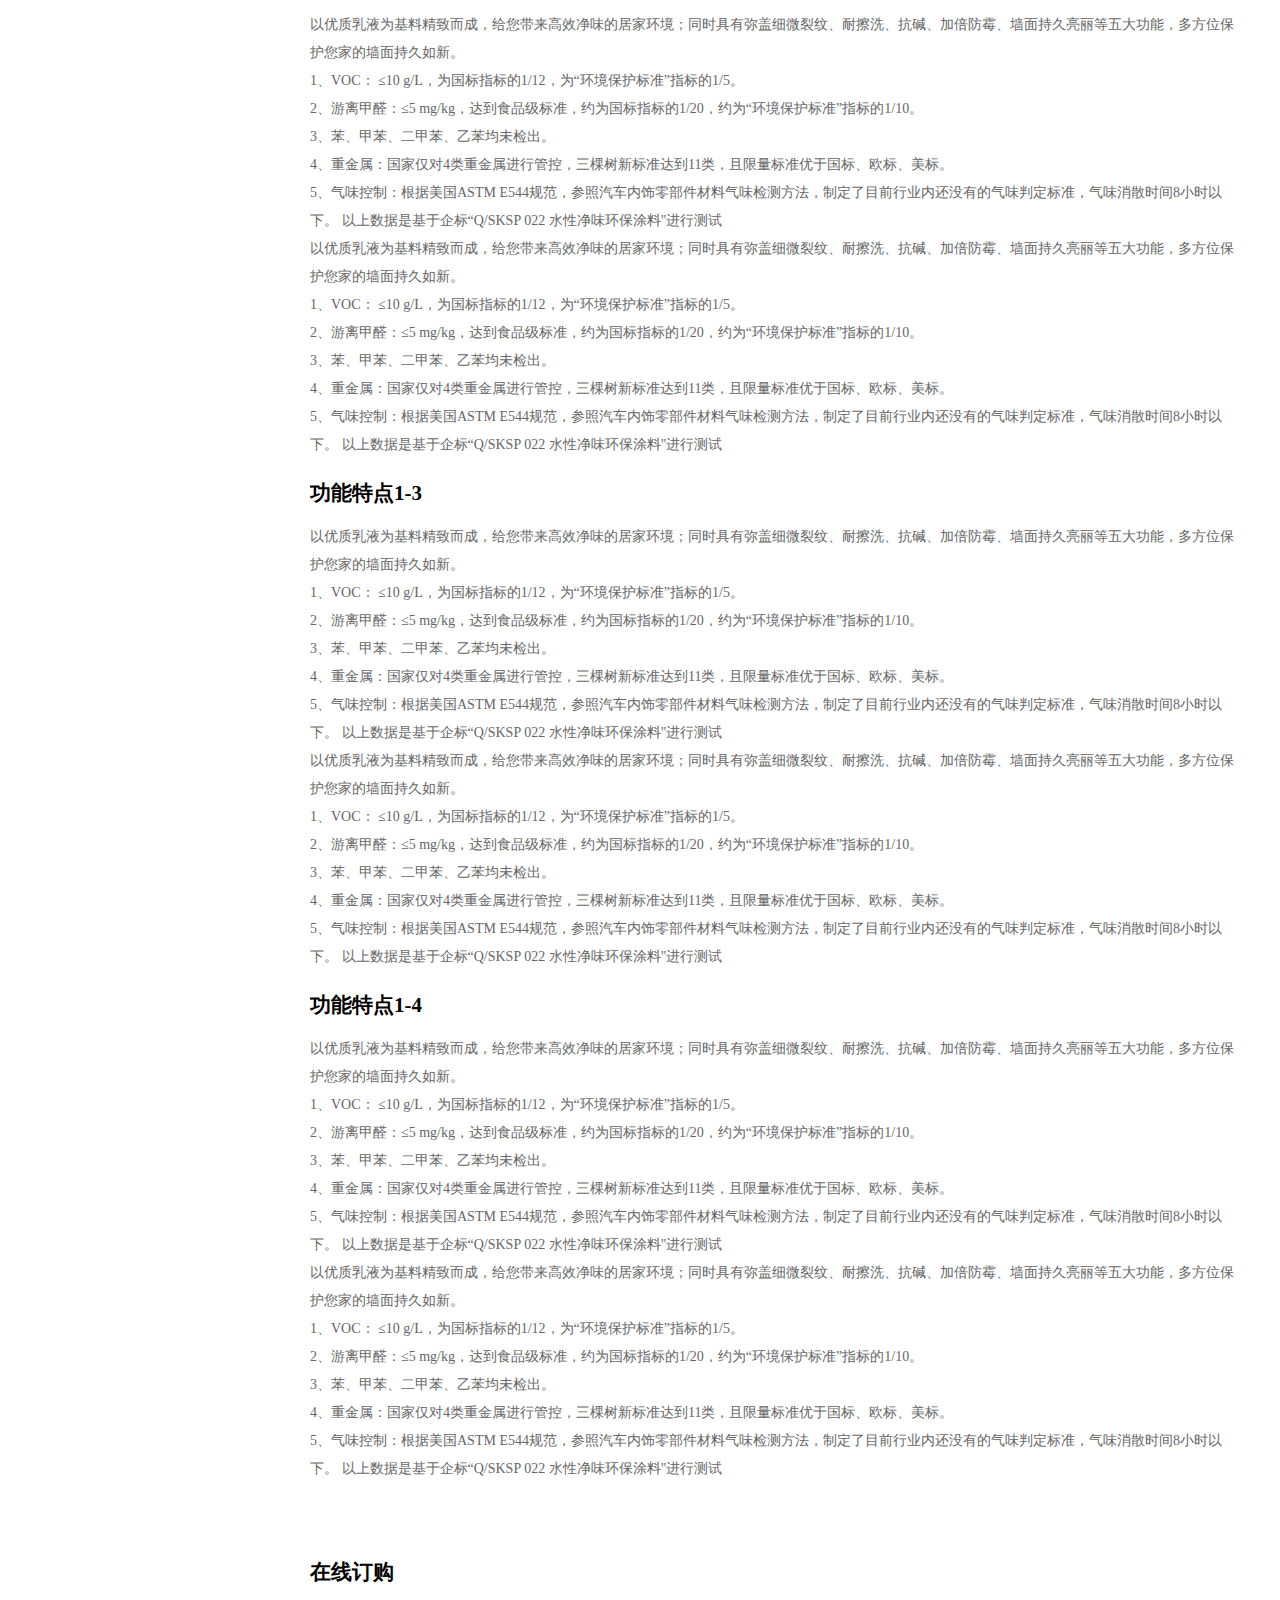
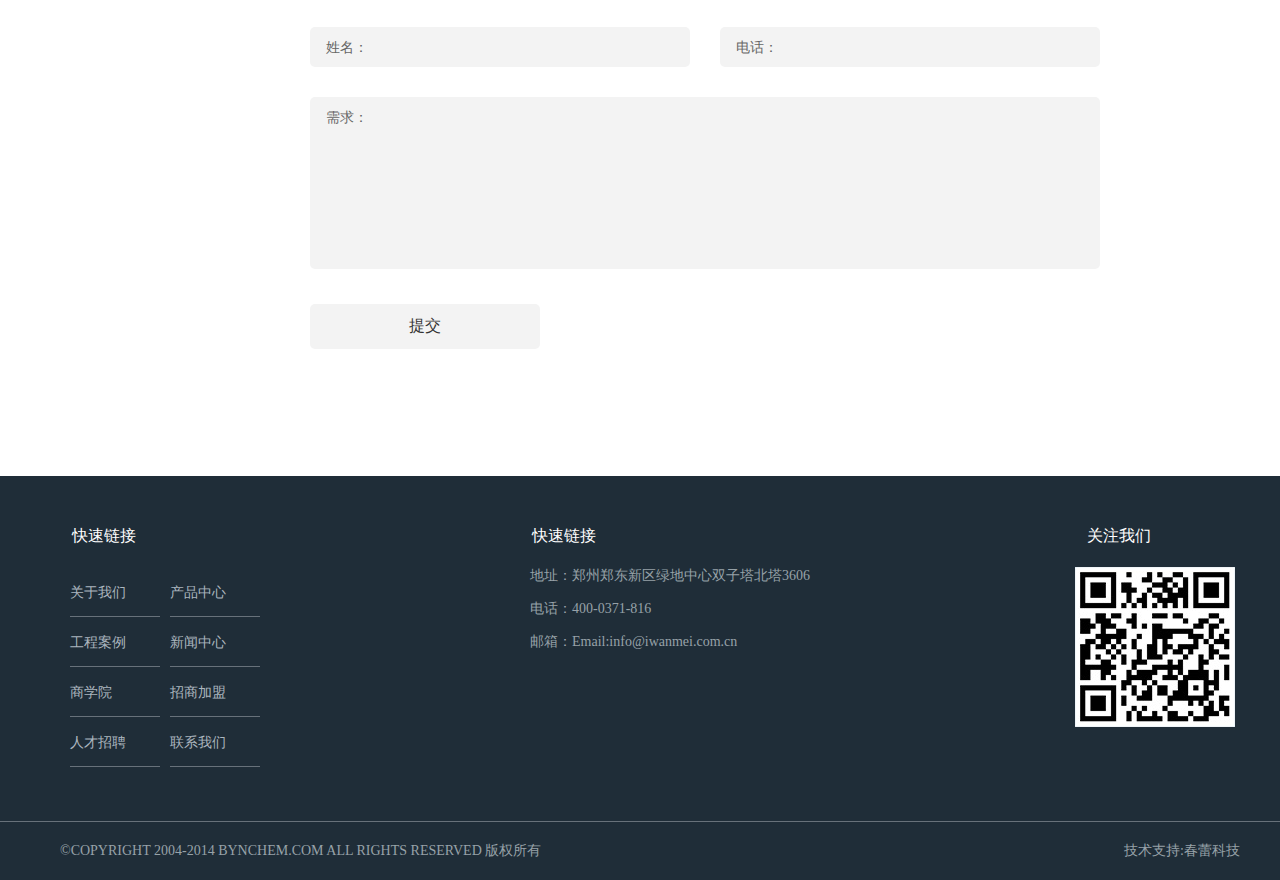
<file: 产品详情.htm>
<!DOCTYPE html>
<html>

	<head>
		<meta charset="utf-8" />
		<meta name="renderer" content="webkit|ie-comp|ie-stand">
		<meta http-equiv="X-UA-Compatible" content="IE=edge,chrome=1">
		<!--<meta name="viewport" content="width=device-width,initial-scale=1.0">-->
		<title></title>

		<link rel="stylesheet" type="text/css" href="css/css.css" />
		<link rel="stylesheet" type="text/css" href="css/style.css" />
		<script src="js/jquery.1.4.2-min.js" type="text/javascript" charset="utf-8"></script>
		<script type="text/javascript" src="js/jquery.SuperSlide.2.1.1.js"></script>
		<script src="js/main.js" type="text/javascript" charset="utf-8"></script>
		<script type="text/javascript">
		$(window).ready(function(){
				$("#head-big").click(function(){
					$("#search").fadeToggle();
				});
		});
		</script>
		
		<script type="text/javascript">
					$(document).ready(function(){
			 $(".slide_tit>li>a").on('click', function(event) {
				var hash = this.hash;
					 $('html, body').animate({
				scrollTop: $(hash).offset().top-120
				}, 800, );
				 });
			});
		</script>
	</head>

	<body>
		<!--header开始-->
		<div class="header">
			<div class="header_bg">
				<div class="logo">
					<div class="logo_r">
						<ul class="header-ul">
							<li class="header-li">
								<a href="#">网站首页</a>
							</li>
							<li class="header-li">
								<a href="#">关于我们</a>
							</li>
							<li class="header-li">
								<a href="#">产品中心</a>
							</li>
							<li class="header-li">
								<a href="#">工程案例</a>
							</li>
							<li class="header-li">
								<a href="#">新闻中心</a>
							</li>
							<li class="header-li">
								<a href="#">商学院</a>
							</li>
							<li class="header-li">
								<a href="#">招商加盟</a>
							</li>
							<li class="header-li">
								<a href="#">人才招聘</a>
							</li>
							<li class="header-li">
								<a href="#">联系我们</a>
							</li>
							<li class="header-big" id="head-big"><img src="img/bigjing.png" /></li>
							<li class="header-phone">
								<a href="javascript:"><img src="img/phone.png" />400-0371-816</a>
							</li>
						</ul>
						<div class="hear-search" id="search">
							<form action="#" method="post">
								<input type="text" placeholder="请输入你要查找的内容" />
								<input type="button" id="button" />
							</form>
						</div>
					</div>
					<div class="logo_l">
						<img src="img/logo.png" />
					</div>
				</div>
			</div>
		</div>

		<!--banner开始-->
		<div class="banner">
			<div class="banner_bg">
				<div id="slideBox" class="slideBox">
					<div class="hd">
						<ul>
							<li></li>
							<li></li>
							<li></li>
						</ul>
					</div>
					<div class="bd">
						<ul>
							<li>
								<a href="#" target="_blank"><img src="img/banner.jpg" /></a>
							</li>
							<li>
								<a href="#" target="_blank"><img src="img/banner.jpg" /></a>
							</li>
							<li>
								<a href="#" target="_blank"><img src="img/banner.jpg" /></a>
							</li>
						</ul>
					</div>

					<!-- 下面是前/后按钮代码，如果不需要删除即可 -->
					<a class="prev" href="javascript:void(0)"></a>
					<a class="next" href="javascript:void(0)"></a>

				</div>
				<script>
					jQuery(".slideBox").slide({
						mainCell: ".bd ul",
						autoPlay: true
					});
				</script>
			</div>
		</div>
		<!--内容部分-->
		<div class="section_6">
			<div class="section_6_bg">
				<br /><br />
				<div class="section-6-left">
					<div class="left-top">
						<p>产品中心</p>
						<ul>
							<li><span></span>
								<a href="javascript:">粉刷找平系统</a>
							</li>
							<li>
								<a href="javascript:">粉刷石膏</a>
							</li>
							<li>
								<a href="javascript:">腻子</a>
							</li>
							<li>
								<a href="javascript:">墙固</a>
							</li>
						</ul>
						<ul>
							<li><span></span>
								<a href="javascript:">瓷砖安装系统</a>
							</li>
							<li>
								<a href="javascript:">厨卫防水</a>
							</li>
							<li>
								<a href="javascript:">自流平</a>
							</li>
						</ul>
					</div>
					<div class="left-bottom">
						<p>联系方式</p>

						<ul>
							<li><img src="img/kefu.png" /></li>
							<li>联系人：彭经理</li>
							<li>电话：18233659965</li>
							<li>地址：郑州市金水区经三路农业路西南财富广场2号楼</li>
						</ul>
					</div>
				</div>

				<div class="section-7-right">
					<div class="locations">
						<a href="javascript:"><img src="img/hours.png" align="left" class="hours" width="25px" height="25px" /></a>
						<p>当前位置：
							<a href="#">网站首页 </a>>
							<a href="#"> 业务范围</a>
						</p>
					</div>
					<br />
					<hr />
					<div class="chanpin-banner">
						<div class="preview">
							<div id="vertical" class="bigImg">
								<img src="img/chanpin.png" width="380px" height="400" align="left" id="midimg" />
								<div style="display:none;" id="winSelector"></div>
							</div><!--bigImg end-->	
							<div class="smallImg">
								<div class="scrollbutton smallImgUp disabled"></div>
								<div id="imageMenu">
									<ul>
										<li id="onlickImg"><img src="img/chanpin.png" align="left"/></li>
										<li><img src="img/advantage-1.png" align="left"/></li>
										<li><img src="img/advantage-2.png" align="left"/></li>
										<li><img src="img/advantage-3.png" align="left"/></li>
										<li><img src="img/advantage-4.png" align="left"/></li>
										<li><img src="img/advantage-5.png" align="left"/></li>
										<li><img src="img/advantage-1.png" align="left"/></li>
									</ul>
								</div>
								<div class="scrollbutton smallImgDown"><img src="img/d_09.png"/></div>
							</div><!--smallImg end-->	
							<div id="bigView" style="display:none;"><img width="800" height="800" align="left" /></div>
						</div>
					</div>
					<div class="right-chanpin">
						<h2><a href="#">瓷砖填缝剂（超细性）</a></h2>
						<p style="margin-top: 30px;">规格型号：</p>
						<p>品牌：</p>
						<p>包装规格：</p>
						<p>执行包装：</p>
						<p style="font-size: 16px; margin-top: 20px;">价格：
							<a href="javascript">3366</a>
						</p>
						<a href="javascript:" class="zaixian">在线咨询</a>
						<a href="javascript:" class="zaixian dinggou">在线订购</a>
						<a href="javascript:" class="dianhua"><img src="img/phone.png" />400-0371-816</a>
					</div>
					<div class="slideTxtBox_new">
						<div class="right-button clear">
							<ul>
								<div class="slide_tit">
									<li>
										<a href="#aaa">产品概述</a>
									</li>
									<li>
										<a href="#bbb">产品参数</a>
									</li>
									<li>
										<a href="#ccc">适用范围</a>
									</li>
									<li>
										<a href="#ddd">施工方法</a>
									</li>
								</div>
								<div class="slide_tit">
									<li>
										<a href="javascript:">检验报告</a>
									</li>
								</div>
							</ul>
						</div>
						<div class="gongneng clear">
							<div class="gongneng_box">
								<div class="gongneng_contair" id="aaa">
									<h2>功能特点1-1</h2>
									<br />
									<p>以优质乳液为基料精致而成，给您带来高效净味的居家环境；同时具有弥盖细微裂纹、耐擦洗、抗碱、加倍防霉、墙面持久亮丽等五大功能，多方位保护您家的墙面持久如新。</p>
									<p>1、VOC： ≤10 g/L，为国标指标的1/12，为“环境保护标准”指标的1/5。 </p>
									<p>2、游离甲醛：≤5 mg/kg，达到食品级标准，约为国标指标的1/20，约为“环境保护标准”指标的1/10。 </p>
									<p>3、苯、甲苯、二甲苯、乙苯均未检出。 </p>
									<p>4、重金属：国家仅对4类重金属进行管控，三棵树新标准达到11类，且限量标准优于国标、欧标、美标。 </p>
									<p>5、气味控制：根据美国ASTM E544规范，参照汽车内饰零部件材料气味检测方法，制定了目前行业内还没有的气味判定标准，气味消散时间8小时以下。 以上数据是基于企标“Q/SKSP 022 水性净味环保涂料"进行测试</p>
									<p>以优质乳液为基料精致而成，给您带来高效净味的居家环境；同时具有弥盖细微裂纹、耐擦洗、抗碱、加倍防霉、墙面持久亮丽等五大功能，多方位保护您家的墙面持久如新。</p>
									<p>1、VOC： ≤10 g/L，为国标指标的1/12，为“环境保护标准”指标的1/5。 </p>
									<p>2、游离甲醛：≤5 mg/kg，达到食品级标准，约为国标指标的1/20，约为“环境保护标准”指标的1/10。 </p>
									<p>3、苯、甲苯、二甲苯、乙苯均未检出。 </p>
									<p>4、重金属：国家仅对4类重金属进行管控，三棵树新标准达到11类，且限量标准优于国标、欧标、美标。 </p>
									<p>5、气味控制：根据美国ASTM E544规范，参照汽车内饰零部件材料气味检测方法，制定了目前行业内还没有的气味判定标准，气味消散时间8小时以下。 以上数据是基于企标“Q/SKSP 022 水性净味环保涂料"进行测试</p>
								</div>
								<div class="gongneng_contair" id="bbb">
									<h2>功能特点1-2</h2>
									<br />
									<p>以优质乳液为基料精致而成，给您带来高效净味的居家环境；同时具有弥盖细微裂纹、耐擦洗、抗碱、加倍防霉、墙面持久亮丽等五大功能，多方位保护您家的墙面持久如新。</p>
									<p>1、VOC： ≤10 g/L，为国标指标的1/12，为“环境保护标准”指标的1/5。 </p>
									<p>2、游离甲醛：≤5 mg/kg，达到食品级标准，约为国标指标的1/20，约为“环境保护标准”指标的1/10。 </p>
									<p>3、苯、甲苯、二甲苯、乙苯均未检出。 </p>
									<p>4、重金属：国家仅对4类重金属进行管控，三棵树新标准达到11类，且限量标准优于国标、欧标、美标。 </p>
									<p>5、气味控制：根据美国ASTM E544规范，参照汽车内饰零部件材料气味检测方法，制定了目前行业内还没有的气味判定标准，气味消散时间8小时以下。 以上数据是基于企标“Q/SKSP 022 水性净味环保涂料"进行测试</p>
									<p>以优质乳液为基料精致而成，给您带来高效净味的居家环境；同时具有弥盖细微裂纹、耐擦洗、抗碱、加倍防霉、墙面持久亮丽等五大功能，多方位保护您家的墙面持久如新。</p>
									<p>1、VOC： ≤10 g/L，为国标指标的1/12，为“环境保护标准”指标的1/5。 </p>
									<p>2、游离甲醛：≤5 mg/kg，达到食品级标准，约为国标指标的1/20，约为“环境保护标准”指标的1/10。 </p>
									<p>3、苯、甲苯、二甲苯、乙苯均未检出。 </p>
									<p>4、重金属：国家仅对4类重金属进行管控，三棵树新标准达到11类，且限量标准优于国标、欧标、美标。 </p>
									<p>5、气味控制：根据美国ASTM E544规范，参照汽车内饰零部件材料气味检测方法，制定了目前行业内还没有的气味判定标准，气味消散时间8小时以下。 以上数据是基于企标“Q/SKSP 022 水性净味环保涂料"进行测试</p>
								</div>
								<div class="gongneng_contair" id="ccc">
									<h2>功能特点1-3</h2>
									<br />
									<p>以优质乳液为基料精致而成，给您带来高效净味的居家环境；同时具有弥盖细微裂纹、耐擦洗、抗碱、加倍防霉、墙面持久亮丽等五大功能，多方位保护您家的墙面持久如新。</p>
									<p>1、VOC： ≤10 g/L，为国标指标的1/12，为“环境保护标准”指标的1/5。 </p>
									<p>2、游离甲醛：≤5 mg/kg，达到食品级标准，约为国标指标的1/20，约为“环境保护标准”指标的1/10。 </p>
									<p>3、苯、甲苯、二甲苯、乙苯均未检出。 </p>
									<p>4、重金属：国家仅对4类重金属进行管控，三棵树新标准达到11类，且限量标准优于国标、欧标、美标。 </p>
									<p>5、气味控制：根据美国ASTM E544规范，参照汽车内饰零部件材料气味检测方法，制定了目前行业内还没有的气味判定标准，气味消散时间8小时以下。 以上数据是基于企标“Q/SKSP 022 水性净味环保涂料"进行测试</p>
									<p>以优质乳液为基料精致而成，给您带来高效净味的居家环境；同时具有弥盖细微裂纹、耐擦洗、抗碱、加倍防霉、墙面持久亮丽等五大功能，多方位保护您家的墙面持久如新。</p>
									<p>1、VOC： ≤10 g/L，为国标指标的1/12，为“环境保护标准”指标的1/5。 </p>
									<p>2、游离甲醛：≤5 mg/kg，达到食品级标准，约为国标指标的1/20，约为“环境保护标准”指标的1/10。 </p>
									<p>3、苯、甲苯、二甲苯、乙苯均未检出。 </p>
									<p >4、重金属：国家仅对4类重金属进行管控，三棵树新标准达到11类，且限量标准优于国标、欧标、美标。 </p>
									<p>5、气味控制：根据美国ASTM E544规范，参照汽车内饰零部件材料气味检测方法，制定了目前行业内还没有的气味判定标准，气味消散时间8小时以下。 以上数据是基于企标“Q/SKSP 022 水性净味环保涂料"进行测试</p>
								</div>
								<div class="gongneng_contair" id="ddd">
									<h2>功能特点1-4</h2>
									<br />
									<p>以优质乳液为基料精致而成，给您带来高效净味的居家环境；同时具有弥盖细微裂纹、耐擦洗、抗碱、加倍防霉、墙面持久亮丽等五大功能，多方位保护您家的墙面持久如新。</p>
									<p>1、VOC： ≤10 g/L，为国标指标的1/12，为“环境保护标准”指标的1/5。 </p>
									<p>2、游离甲醛：≤5 mg/kg，达到食品级标准，约为国标指标的1/20，约为“环境保护标准”指标的1/10。 </p>
									<p>3、苯、甲苯、二甲苯、乙苯均未检出。 </p>
									<p>4、重金属：国家仅对4类重金属进行管控，三棵树新标准达到11类，且限量标准优于国标、欧标、美标。 </p>
									<p>5、气味控制：根据美国ASTM E544规范，参照汽车内饰零部件材料气味检测方法，制定了目前行业内还没有的气味判定标准，气味消散时间8小时以下。 以上数据是基于企标“Q/SKSP 022 水性净味环保涂料"进行测试</p>
									<p>以优质乳液为基料精致而成，给您带来高效净味的居家环境；同时具有弥盖细微裂纹、耐擦洗、抗碱、加倍防霉、墙面持久亮丽等五大功能，多方位保护您家的墙面持久如新。</p>
									<p>1、VOC： ≤10 g/L，为国标指标的1/12，为“环境保护标准”指标的1/5。 </p>
									<p>2、游离甲醛：≤5 mg/kg，达到食品级标准，约为国标指标的1/20，约为“环境保护标准”指标的1/10。 </p>
									<p>3、苯、甲苯、二甲苯、乙苯均未检出。 </p>
									<p>4、重金属：国家仅对4类重金属进行管控，三棵树新标准达到11类，且限量标准优于国标、欧标、美标。 </p>
									<p>5、气味控制：根据美国ASTM E544规范，参照汽车内饰零部件材料气味检测方法，制定了目前行业内还没有的气味判定标准，气味消散时间8小时以下。 以上数据是基于企标“Q/SKSP 022 水性净味环保涂料"进行测试</p>
								</div>
							</div>
							<div class="gongneng_box">
								<h2>功能特点2</h2>
								<br />
								<p>以优质乳液为基料精致而成，给您带来高效净味的居家环境；同时具有弥盖细微裂纹、耐擦洗、抗碱、加倍防霉、墙面持久亮丽等五大功能，多方位保护您家的墙面持久如新。</p>
								<p>1、VOC： ≤10 g/L，为国标指标的1/12，为“环境保护标准”指标的1/5。 </p>
								<p>2、游离甲醛：≤5 mg/kg，达到食品级标准，约为国标指标的1/20，约为“环境保护标准”指标的1/10。 </p>
								<p>3、苯、甲苯、二甲苯、乙苯均未检出。 </p>
								<p>4、重金属：国家仅对4类重金属进行管控，三棵树新标准达到11类，且限量标准优于国标、欧标、美标。 </p>
								<p>5、气味控制：根据美国ASTM E544规范，参照汽车内饰零部件材料气味检测方法，制定了目前行业内还没有的气味判定标准，气味消散时间8小时以下。 以上数据是基于企标“Q/SKSP 022 水性净味环保涂料"进行测试</p>
								<p>以优质乳液为基料精致而成，给您带来高效净味的居家环境；同时具有弥盖细微裂纹、耐擦洗、抗碱、加倍防霉、墙面持久亮丽等五大功能，多方位保护您家的墙面持久如新。</p>
								<p>1、VOC： ≤10 g/L，为国标指标的1/12，为“环境保护标准”指标的1/5。 </p>
								<p>2、游离甲醛：≤5 mg/kg，达到食品级标准，约为国标指标的1/20，约为“环境保护标准”指标的1/10。 </p>
								<p>3、苯、甲苯、二甲苯、乙苯均未检出。 </p>
								<p>4、重金属：国家仅对4类重金属进行管控，三棵树新标准达到11类，且限量标准优于国标、欧标、美标。 </p>
								<p>5、气味控制：根据美国ASTM E544规范，参照汽车内饰零部件材料气味检测方法，制定了目前行业内还没有的气味判定标准，气味消散时间8小时以下。 以上数据是基于企标“Q/SKSP 022 水性净味环保涂料"进行测试</p>
							</div>
						</div>
						<script type="text/javascript">
							jQuery(".slideTxtBox_new").slide({
								titCell: ".slide_tit",
								mainCell: ".gongneng"
							});
						</script>
						<script type="text/javascript">
						$(document).ready(function() {
							$(".slide_tit>li").hover(function() {
								$(this).addClass("action");
								$(this).siblings().removeClass("action");
							});
						});
					</script>
					</div>
					<div class="sectino-7-input">
						<h2>在线订购</h2>
						<div class="section-inputs section-label">
							<div class="section-xingming">
								<label for="xingming" class="line-height">姓名：</label><input type="text" id="xingming" />
							</div>
							<div class="section-phones section-label">
								<label for="phones" class="line-height">电话：</label><input type="text" id="phones" />
							</div>
							<div class="section-liuyan">
								<label for="liuyans">需求：</label><textarea cols="30" rows="10" id="liuyans"></textarea>
							</div>
							<div class="section-tijiao">
								<input type="button" value="提交" />
							</div>
						</div>
					</div>
				</div>

			</div>
		</div>
		<!--footer开始-->
		<div class="footer">
			<div class="footer_bg">
				<div class="footer-lianjie">
					<a href="#" class="footer-title">快速链接</a>
					<ul class="footer-ul">
						<li>
							<a href="#">关于我们</a>
						</li>
						<li>
							<a href="#">产品中心</a>
						</li>
						<li>
							<a href="#">工程案例</a>
						</li>
						<li>
							<a href="#">新闻中心</a>
						</li>
						<li>
							<a href="#">商学院</a>
						</li>
						<li>
							<a href="#">招商加盟</a>
						</li>
						<li>
							<a href="#">人才招聘</a>
						</li>
						<li>
							<a href="#">联系我们</a>
						</li>
					</ul>
				</div>
				<div class="footer-gongsi">
					<a href="#" class="footer-title">快速链接</a>
					<p>地址：郑州郑东新区绿地中心双子塔北塔3606</p>
					<p>电话：400-0371-816</p>
					<p>邮箱：Email:info@iwanmei.com.cn</p>
				</div>
				<div class="footer-erweima">
					<a href="#" class="footer-title">关注我们</a>
					<img src="img/erweima.png" />
				</div>
			</div>
			<hr class="hr" />
			<p class="footer-banquan">©COPYRIGHT 2004-2014 BYNCHEM.COM ALL RIGHTS RESERVED 版权所有
				<a href="#">技术支持:春蕾科技</a>
			</p>
			<script>
				$("#container").PageSwitch({
					direction: 'horizontal',
					easing: 'ease-in',
					duration: 1000,
					autoPlay: true,
					loop: 'false'
				});
			</script>
		</div>
	</body>

</html>
</file>
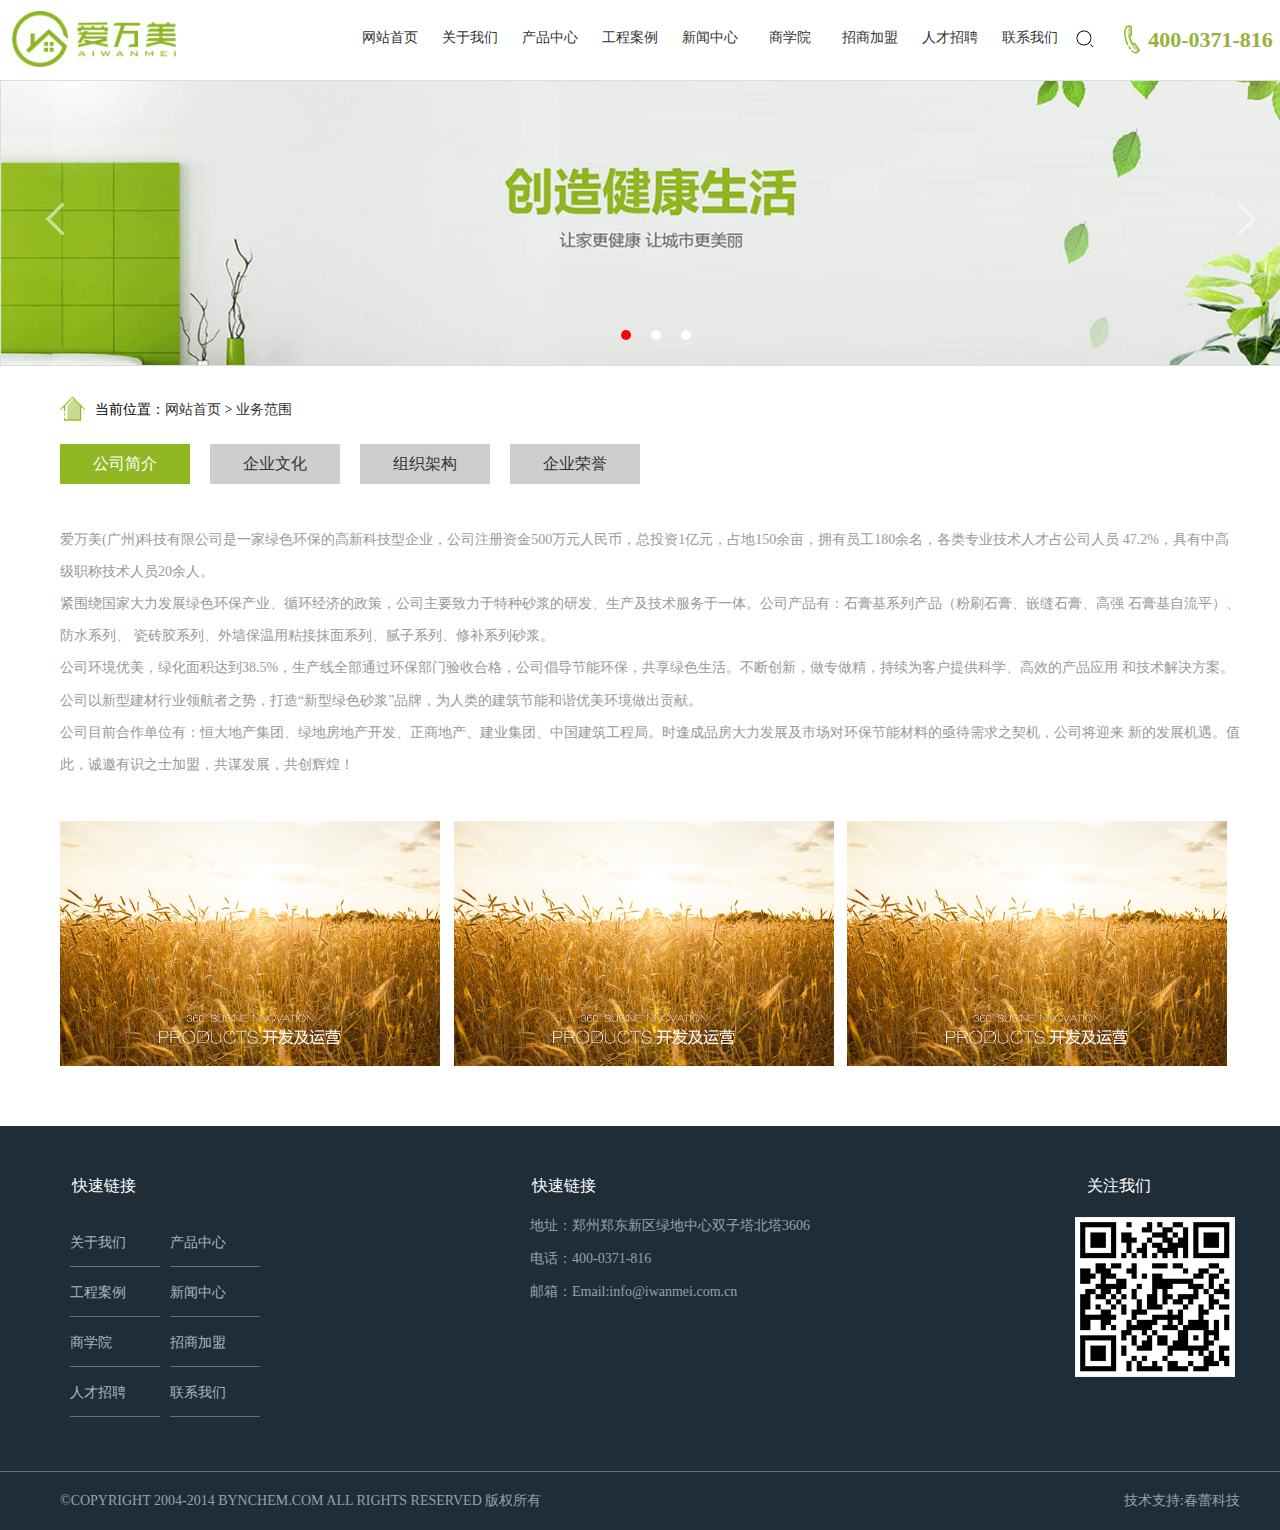
<file: 关于我们.htm>
<!DOCTYPE html>
<html>
	<head>
		<meta charset="utf-8" />
		<meta name="renderer" content="webkit|ie-comp|ie-stand">
		<meta http-equiv="X-UA-Compatible" content="IE=edge,chrome=1">
		<!--<meta name="viewport" content="width=device-width,initial-scale=1.0">-->
		<title></title>

		<link rel="stylesheet" type="text/css" href="css/css.css"/>
		<link rel="stylesheet" type="text/css" href="css/style.css"/>
		<script src="js/jquery-1.11.0.js" type="text/javascript" charset="utf-8"></script>
		<script type="text/javascript" src="js/jquery.SuperSlide.2.1.1.js"></script>
		<script type="text/javascript">
			$(window).ready(function(){
				$("#head-big").click(function(){
					$("#search").fadeToggle();
				})
			})
		</script>
	</head>
	<body>
		<!--header开始-->
		<div class="header">
			<div class="header_bg">
				<div class="logo">
					<div class="logo_r">
						<ul class="header-ul">
							<li class="header-li"><a href="#">网站首页</a></li>
							<li class="header-li"><a href="#">关于我们</a></li>
							<li class="header-li"><a href="#">产品中心</a></li>
							<li class="header-li"><a href="#">工程案例</a></li>
							<li class="header-li"><a href="#">新闻中心</a></li>
							<li class="header-li"><a href="#">商学院</a></li>
							<li class="header-li"><a href="#">招商加盟</a></li>
							<li class="header-li"><a href="#">人才招聘</a></li>
							<li class="header-li"><a href="#">联系我们</a></li>
							<li class="header-big" id="head-big"><img src="img/bigjing.png"/></li>
							<li class="header-phone"><a href="javascript:"><img src="img/phone.png"/>400-0371-816</a></li>
						</ul>
						<div class="hear-search" id="search">
							<form action="#" method="post" >
								<input type="text" placeholder="请输入你要查找的内容" />
								<input type="button"  id="button"/>
							</form>							
						</div>
					</div>
					<div class="logo_l">
						<img src="img/logo.png"/>
					</div>
				</div>
			</div>
		</div>
		
	<!--banner开始-->
		<div class="banner">
			<div class="banner_bg">
					<div id="slideBox" class="slideBox">
						<div class="hd">
							<ul><li></li><li></li><li></li></ul>
						</div>
						<div class="bd">
							<ul>
								<li><a href="#" target="_blank"><img src="img/banner.jpg" /></a></li>
								<li><a href="#" target="_blank"><img src="img/banner.jpg" /></a></li>
								<li><a href="#" target="_blank"><img src="img/banner.jpg" /></a></li>
							</ul>
						</div>
			
						<!-- 下面是前/后按钮代码，如果不需要删除即可 -->
						<a class="prev" href="javascript:void(0)"></a>
						<a class="next" href="javascript:void(0)"></a>
			
					</div>
					<script>
					jQuery(".slideBox").slide({mainCell:".bd ul",autoPlay:true});
					</script>
		</div>
		</div>
		<!--section_1开始-->
		<div class="section">
			<div class="section_bg">
				<div class="location">
					<a href="javascript:"><img src="img/hours.png" align="left" class="hours" width="25px" height="25px" /></a>
					<p >当前位置：<a href="#">网站首页 </a>><a href="#"> 业务范围</a> </p>				
				</div>
				<div class="button">
					<a href="#">公司简介</a>
					<a href="#">企业文化</a>
					<a href="#">组织架构</a>
					<a href="#">企业荣誉</a>		
				</div>
				<div class="section-procuts">
					<p class="section-p">
						爱万美(广州)科技有限公司是一家绿色环保的高新科技型企业，公司注册资金500万元人民币，总投资1亿元，占地150余亩，拥有员工180余名，各类专业技术人才占公司人员
						47.2%，具有中高级职称技术人员20余人。
					</p>
					<p class="section-p">
						紧围绕国家大力发展绿色环保产业、循环经济的政策，公司主要致力于特种砂浆的研发、生产及技术服务于一体。公司产品有：石膏基系列产品（粉刷石膏、嵌缝石膏、高强
						石膏基自流平）、防水系列、 瓷砖胶系列、外墙保温用粘接抹面系列、腻子系列、修补系列砂浆。
					</p>
					<p class="section-p">
						公司环境优美，绿化面积达到38.5%，生产线全部通过环保部门验收合格，公司倡导节能环保，共享绿色生活。不断创新，做专做精，持续为客户提供科学、高效的产品应用
						和技术解决方案。公司以新型建材行业领航者之势，打造“新型绿色砂浆”品牌，为人类的建筑节能和谐优美环境做出贡献。
					</p>
					<p class="section-p">
						公司目前合作单位有：恒大地产集团、绿地房地产开发、正商地产、建业集团、中国建筑工程局。时逢成品房大力发展及市场对环保节能材料的亟待需求之契机，公司将迎来
						新的发展机遇。值此，诚邀有识之士加盟，共谋发展，共创辉煌！
					</p>
					<div class="section-procuts">
						<img src="img/products.png"/>
						<img src="img/products.png"/>
						<img src="img/products.png"/>
					</div>
				</div>
			</div>
		</div>
		
		
		
		<!--footer开始-->
		<div class="footer">
			<div class="footer_bg">
					<div class="footer-lianjie">
						<a href="#" class="footer-title">快速链接</a>
						<ul class="footer-ul">
							<li><a href="#">关于我们</a></li>
							<li><a href="#">产品中心</a></li>
							<li><a href="#">工程案例</a></li>
							<li><a href="#">新闻中心</a></li>
							<li><a href="#">商学院</a></li>
							<li><a href="#">招商加盟</a></li>
							<li><a href="#">人才招聘</a></li>
							<li><a href="#">联系我们</a></li>
						</ul>
					</div>
				<div class="footer-gongsi">
					<a href="#" class="footer-title">快速链接</a>	
					<p>地址：郑州郑东新区绿地中心双子塔北塔3606</p>
					<p>电话：400-0371-816</p>
					<p>邮箱：Email:info@iwanmei.com.cn</p>
				</div>
				<div class="footer-erweima">
					<a href="#" class="footer-title">关注我们</a>
					<img src="img/erweima.png"/>
				</div>		
			</div>
			<hr class="hr"/>
			<p class="footer-banquan">©COPYRIGHT 2004-2014 BYNCHEM.COM ALL RIGHTS RESERVED 版权所有<a href="#">技术支持:春蕾科技</a></p>
			<script>
				$("#container").PageSwitch({
					direction:'horizontal',
					easing:'ease-in',
					duration:1000,
					autoPlay:true,
					loop:'false'
				});
			</script>
		</div>												
	</body>
</html>
</file>
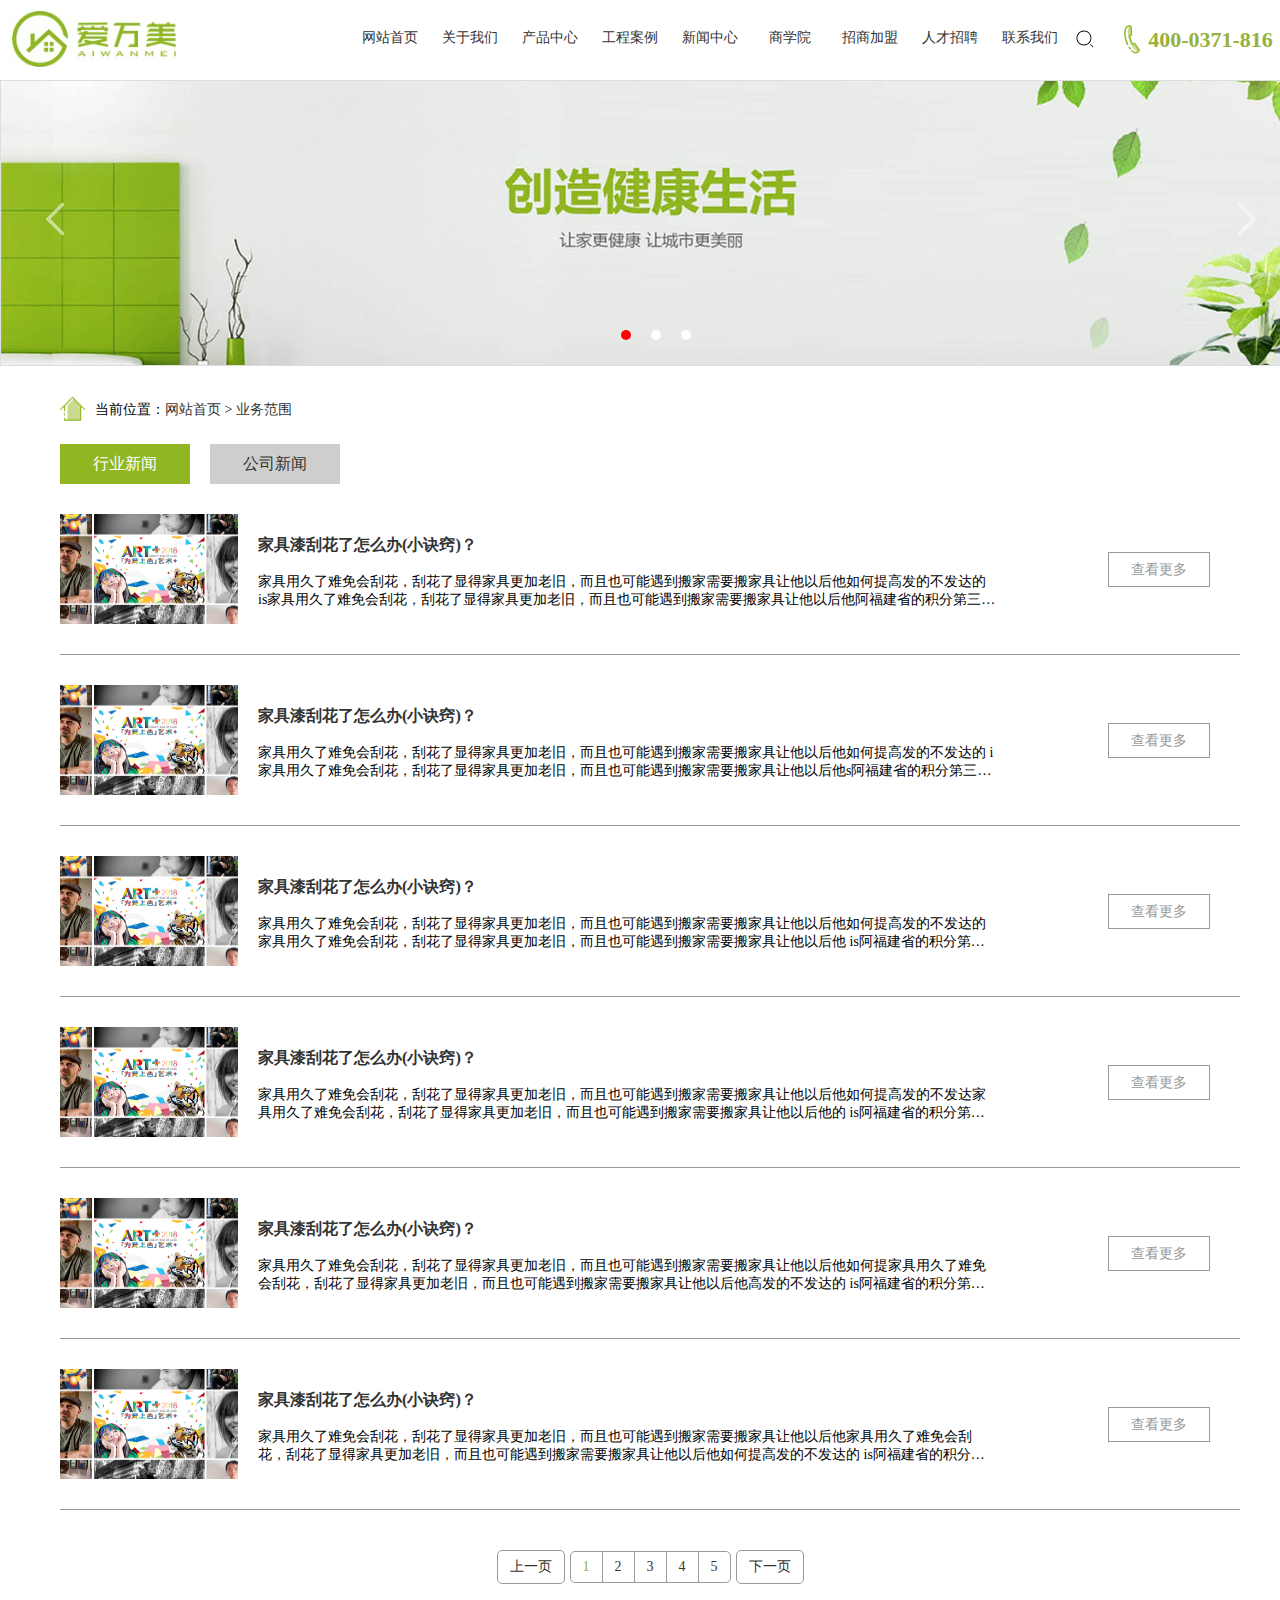
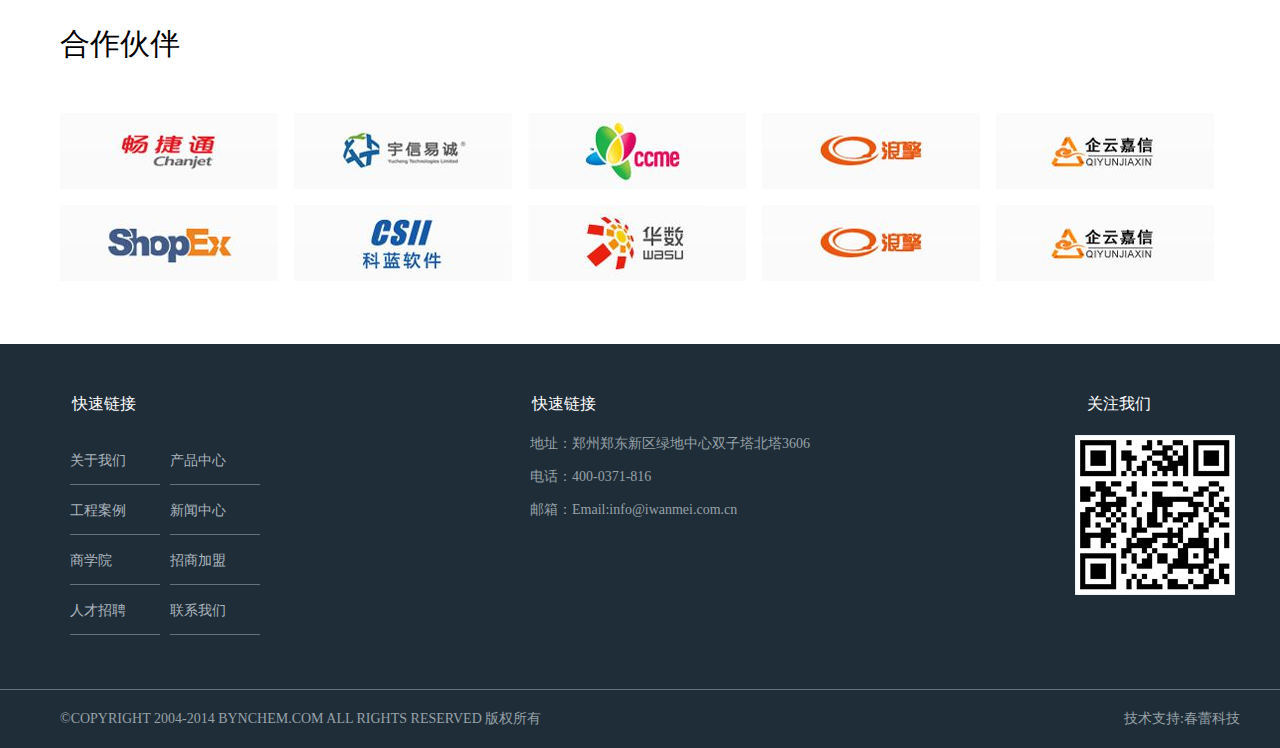
<file: 工程案例.htm>
<!DOCTYPE html>
<html>

	<head>
		<meta charset="utf-8" />
		<meta name="renderer" content="webkit|ie-comp|ie-stand">
		<meta http-equiv="X-UA-Compatible" content="IE=edge,chrome=1">
		<!--<meta name="viewport" content="width=device-width,initial-scale=1.0">-->
		<title></title>

		<link rel="stylesheet" type="text/css" href="css/css.css"/>
		<link rel="stylesheet" type="text/css" href="css/style.css"/>
		<script src="js/jquery-1.11.0.js" type="text/javascript" charset="utf-8"></script>
		<script type="text/javascript" src="js/jquery.SuperSlide.2.1.1.js"></script>
		<script type="text/javascript">
			$(window).ready(function(){
				$("#head-big").click(function(){
					$("#search").fadeToggle();
				})
			})
		</script>
	</head>

	<body>
		<!--header开始-->
		<div class="header">
			<div class="header_bg">
				<div class="logo">
					<div class="logo_r">
						<ul class="header-ul">
							<li class="header-li">
								<a href="#">网站首页</a>
							</li>
							<li class="header-li">
								<a href="#">关于我们</a>
							</li>
							<li class="header-li">
								<a href="#">产品中心</a>
							</li>
							<li class="header-li">
								<a href="#">工程案例</a>
							</li>
							<li class="header-li">
								<a href="#">新闻中心</a>
							</li>
							<li class="header-li">
								<a href="#">商学院</a>
							</li>
							<li class="header-li">
								<a href="#">招商加盟</a>
							</li>
							<li class="header-li">
								<a href="#">人才招聘</a>
							</li>
							<li class="header-li">
								<a href="#">联系我们</a>
							</li>
							<li class="header-big" id="head-big"><img src="img/bigjing.png" /></li>
							<li class="header-phone">
								<a href="javascript:"><img src="img/phone.png" />400-0371-816</a>
							</li>
						</ul>
						<div class="hear-search" id="search">
							<form action="#" method="post" >
								<input type="text" placeholder="请输入你要查找的内容" />
								<input type="button"  id="button"/>
							</form>							
						</div>
					</div>
					<div class="logo_l">
						<img src="img/logo.png" />
					</div>
				</div>
			</div>
		</div>

		<!--banner开始-->
		<div class="banner">
			<div class="banner_bg">
					<div id="slideBox" class="slideBox">
						<div class="hd">
							<ul><li></li><li></li><li></li></ul>
						</div>
						<div class="bd">
							<ul>
								<li><a href="#" target="_blank"><img src="img/banner.jpg" /></a></li>
								<li><a href="#" target="_blank"><img src="img/banner.jpg" /></a></li>
								<li><a href="#" target="_blank"><img src="img/banner.jpg" /></a></li>
							</ul>
						</div>
			
						<!-- 下面是前/后按钮代码，如果不需要删除即可 -->
						<a class="prev" href="javascript:void(0)"></a>
						<a class="next" href="javascript:void(0)"></a>
			
					</div>
					<script>
					jQuery(".slideBox").slide({mainCell:".bd ul",autoPlay:true});
					</script>
		</div>
		</div>

		<!--section_1开始-->
		<div class="section section_5">
			<div class="section_bg section_5_bg">
				<div class="location">
					<a href="javascript:"><img src="img/hours.png" align="left" class="hours" width="25px" height="25px" /></a>
					<p >当前位置：<a href="#">网站首页 </a>><a href="#"> 业务范围</a> </p>			
				</div>
				<div class="button">
					<a href="#" id="gongsi">行业新闻</a>
					<a href="#">公司新闻</a>
				</div>
				<div class="data-div">
					<!--<div class="date">
						<p>02</p>
						<p>2018/7</p>
					</div>-->
					<div class="date-news date-new">
						<a href="#" class="scales"><img src="img/news.png" style="float: left;" width="178px" height="128px" /></a>
						<h3><a href="#">家具漆刮花了怎么办(小诀窍)？</a></h3>
						<p>家具用久了难免会刮花，刮花了显得家具更加老旧，而且也可能遇到搬家需要搬家具让他以后他如何提高发的不发达的 is家具用久了难免会刮花，刮花了显得家具更加老旧，而且也可能遇到搬家需要搬家具让他以后他阿福建省的积分第三方觉得舒服就的撒发生富家大室就发大厦范德萨房间看电视地方非官方
						</p>
						<a href="#" class="section-more">查看更多</a>
					</div>
				</div>
				<div class="data-div">
					<!--<div class="date">
						<p>02</p>
						<p>2018/7</p>
					</div>-->
					<div class="date-news date-new">
						<a href="#" class="scales"><img src="img/news.png" style="float: left;" width="178px" height="128px" /></a>
						<h3><a href="#">家具漆刮花了怎么办(小诀窍)？</a></h3>
						<p>家具用久了难免会刮花，刮花了显得家具更加老旧，而且也可能遇到搬家需要搬家具让他以后他如何提高发的不发达的 i家具用久了难免会刮花，刮花了显得家具更加老旧，而且也可能遇到搬家需要搬家具让他以后他s阿福建省的积分第三方觉得舒服就的撒发生富家大室就发大厦范德萨房间看电视地方非官方
						</p>
						<a href="#" class="section-more">查看更多</a>
					</div>
				</div>
				<div class="data-div">
					<!--<div class="date">
						<p>02</p>
						<p>2018/7</p>
					</div>-->
					<div class="date-news date-new">
						<a href="#" class="scales"><img src="img/news.png" style="float: left;" width="178px" height="128px" /></a>
						<h3><a href="#">家具漆刮花了怎么办(小诀窍)？</a></h3>
						<p>家具用久了难免会刮花，刮花了显得家具更加老旧，而且也可能遇到搬家需要搬家具让他以后他如何提高发的不发达的家具用久了难免会刮花，刮花了显得家具更加老旧，而且也可能遇到搬家需要搬家具让他以后他 is阿福建省的积分第三方觉得舒服就的撒发生富家大室就发大厦范德萨房间看电视地方非官方
						</p>
						<a href="#" class="section-more">查看更多</a>
					</div>
				</div>
				<div class="data-div">
					<!--<div class="date">
						<p>02</p>
						<p>2018/7</p>
					</div>-->
					<div class="date-news date-new">
						<a href="#" class="scales"><img src="img/news.png" style="float: left;" width="178px" height="128px" /></a>
						<h3><a href="#">家具漆刮花了怎么办(小诀窍)？</a></h3>
						<p>家具用久了难免会刮花，刮花了显得家具更加老旧，而且也可能遇到搬家需要搬家具让他以后他如何提高发的不发达家具用久了难免会刮花，刮花了显得家具更加老旧，而且也可能遇到搬家需要搬家具让他以后他的 is阿福建省的积分第三方觉得舒服就的撒发生富家大室就发大厦范德萨房间看电视地方非官方
						</p>
						<a href="#" class="section-more">查看更多</a>
					</div>
				</div>
				<div class="data-div">
					<!--<div class="date">
						<p>02</p>
						<p>2018/7</p>
					</div>-->
					<div class="date-news date-new">
						<a href="#" class="scales"><img src="img/news.png" style="float: left;" width="178px" height="128px" /></a>
						<h3><a href="#">家具漆刮花了怎么办(小诀窍)？</a></h3>
						<p>家具用久了难免会刮花，刮花了显得家具更加老旧，而且也可能遇到搬家需要搬家具让他以后他如何提家具用久了难免会刮花，刮花了显得家具更加老旧，而且也可能遇到搬家需要搬家具让他以后他高发的不发达的 is阿福建省的积分第三方觉得舒服就的撒发生富家大室就发大厦范德萨房间看电视地方非官方
						</p>
						<a href="#" class="section-more">查看更多</a>
					</div>
				</div>
				<div class="data-div">
					<!--<div class="date">
						<p>02</p>
						<p>2018/7</p>
					</div>-->
					<div class="date-news date-new">
						<a href="#" class="scales"><img src="img/news.png" style="float: left;" width="178px" height="128px" /></a>
						<h3><a href="#">家具漆刮花了怎么办(小诀窍)？</a></h3>
						<p>家具用久了难免会刮花，刮花了显得家具更加老旧，而且也可能遇到搬家需要搬家具让他以后他家具用久了难免会刮花，刮花了显得家具更加老旧，而且也可能遇到搬家需要搬家具让他以后他如何提高发的不发达的 is阿福建省的积分第三方觉得舒服就的撒发生富家大室就发大厦范德萨房间看电视地方非官方
						</p>
						<a href="#" class="section-more">查看更多</a>
					</div>
				</div>
				<div class="number">
					<ul>
						<li><a href="#">上一页</a></li>
						<div class="number_box">
							<li><a href="#" class="thisclass">1</a></li>
							<li><a href="#">2</a></li>
							<li><a href="#">3</a></li>
							<li><a href="#">4</a></li>
							<li><a href="#">5</a></li>
						</div>
						<li><a href="#">下一页</a></li>
					</ul>											
				</div>
				<div class="section-partner">
					<h2>合作伙伴</h2>
					<a href="javascript:"><img src="img/partner1.jpg" class="img1"/></a>
					<a href="javascript:"><img src="img/partner2.jpg"/></a>
					<a href="javascript:"><img src="img/partner3.jpg"/></a>
					<a href="javascript:"><img src="img/partner4.jpg"/></a>
					<a href="javascript:"><img src="img/partner5.jpg"/></a>
					<a href="javascript:"><img src="img/partner6.jpg" class="img1"/></a>
					<a href="javascript:"><img src="img/partner7.jpg"/></a>
					<a href="javascript:"><img src="img/partner8.jpg"/></a>
					<a href="javascript:"><img src="img/partner4.jpg"/></a>
					<a href="javascript:"><img src="img/partner5.jpg"/></a>
				</div>
				
			</div>
		</div>

		<!--footer开始-->
		<div class="footer">
			<div class="footer_bg">
				<div class="footer-lianjie">
					<a href="#" class="footer-title">快速链接</a>
					<ul class="footer-ul">
						<li>
							<a href="#">关于我们</a>
						</li>
						<li>
							<a href="#">产品中心</a>
						</li>
						<li>
							<a href="#">工程案例</a>
						</li>
						<li>
							<a href="#">新闻中心</a>
						</li>
						<li>
							<a href="#">商学院</a>
						</li>
						<li>
							<a href="#">招商加盟</a>
						</li>
						<li>
							<a href="#">人才招聘</a>
						</li>
						<li>
							<a href="#">联系我们</a>
						</li>
					</ul>
				</div>
				<div class="footer-gongsi">
					<a href="#" class="footer-title">快速链接</a>
					<p>地址：郑州郑东新区绿地中心双子塔北塔3606</p>
					<p>电话：400-0371-816</p>
					<p>邮箱：Email:info@iwanmei.com.cn</p>
				</div>
				<div class="footer-erweima">
					<a href="#" class="footer-title">关注我们</a>
					<img src="img/erweima.png" />
				</div>
			</div>
			<hr class="hr" />
			<p class="footer-banquan">©COPYRIGHT 2004-2014 BYNCHEM.COM ALL RIGHTS RESERVED 版权所有
				<a href="#">技术支持:春蕾科技</a>
			</p>
		</div>
	</body>

</html>
</file>
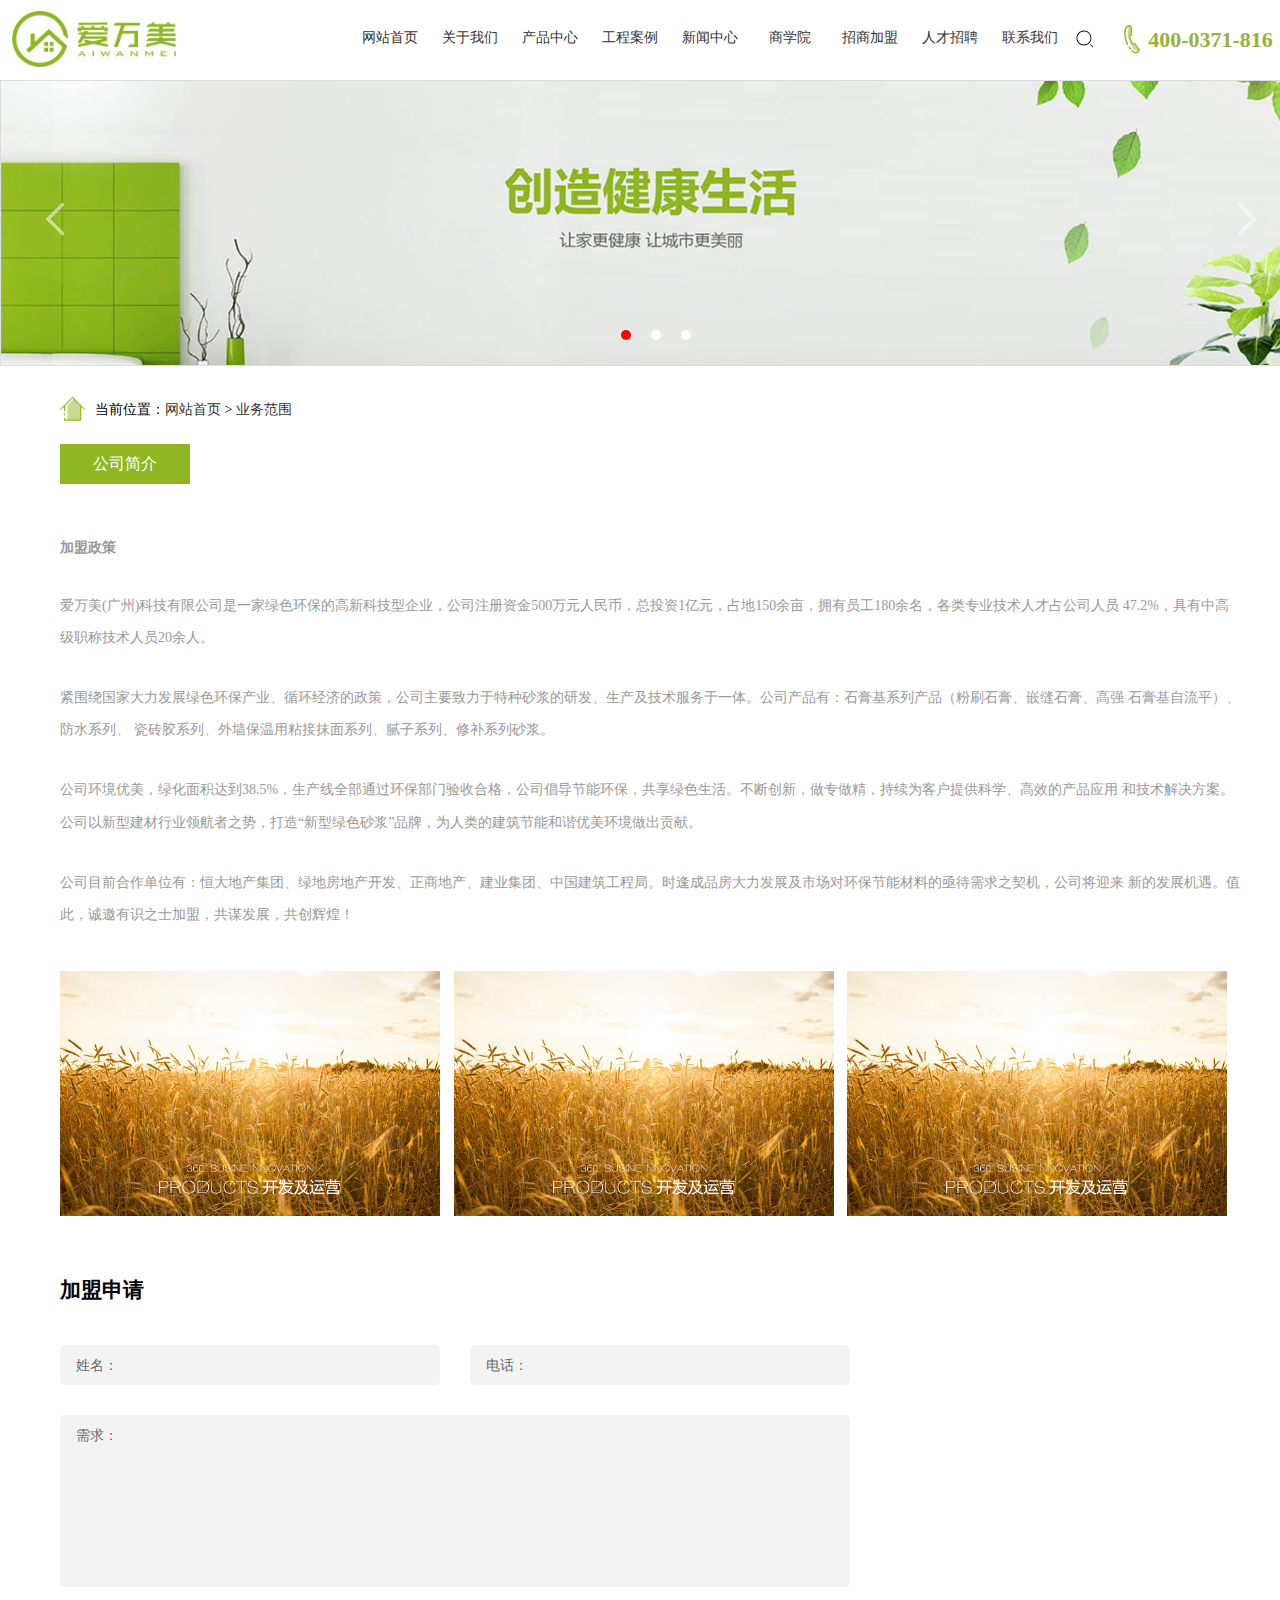
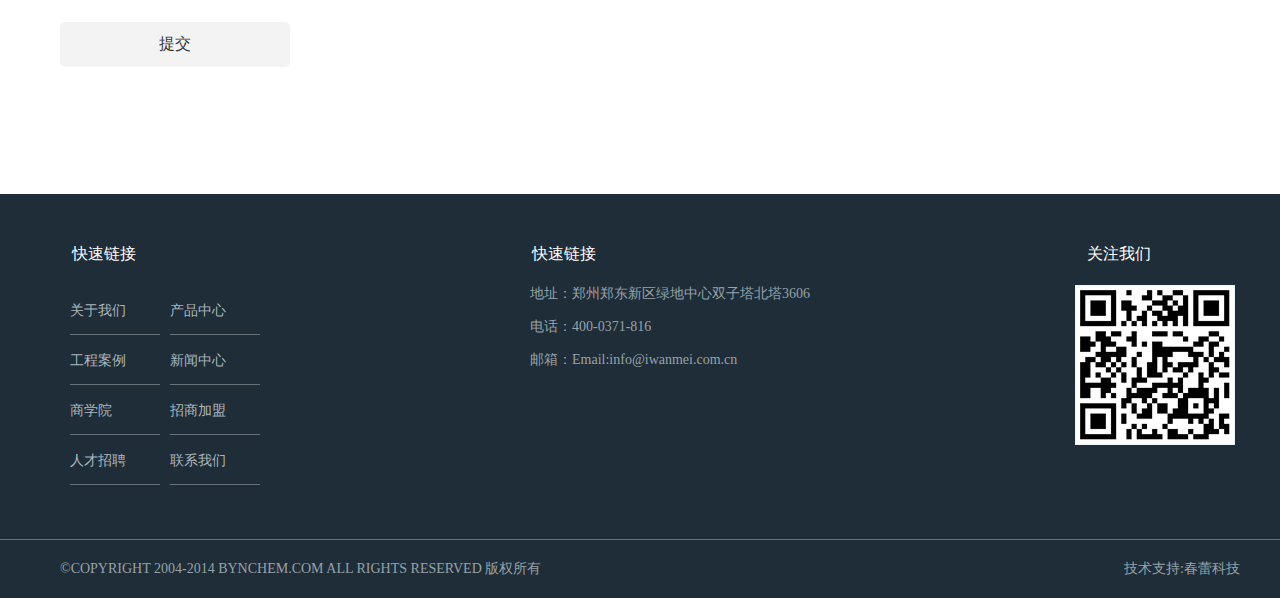
<file: 招商加盟.htm>
<!DOCTYPE html>
<html>
	<head>
		<meta charset="utf-8" />
		<meta name="renderer" content="webkit|ie-comp|ie-stand">
		<meta http-equiv="X-UA-Compatible" content="IE=edge,chrome=1">
		<!--<meta name="viewport" content="width=device-width,initial-scale=1.0">-->
		<title></title>
	
		<link rel="stylesheet" type="text/css" href="css/css.css"/>
		<link rel="stylesheet" type="text/css" href="css/style.css"/>
		<script src="js/jquery-1.11.0.js" type="text/javascript" charset="utf-8"></script>
		<script type="text/javascript" src="js/jquery.SuperSlide.2.1.1.js"></script>
		<script type="text/javascript">
			$(window).ready(function(){
				$("#head-big").click(function(){
					$("#search").fadeToggle();
				})
			})
		</script>
	</head>
	<body>
		<!--header开始-->
		<div class="header">
			<div class="header_bg">
				<div class="logo">
					<div class="logo_r">
						<ul class="header-ul">
							<li class="header-li"><a href="#">网站首页</a></li>
							<li class="header-li"><a href="#">关于我们</a></li>
							<li class="header-li"><a href="#">产品中心</a></li>
							<li class="header-li"><a href="#">工程案例</a></li>
							<li class="header-li"><a href="#">新闻中心</a></li>
							<li class="header-li"><a href="#">商学院</a></li>
							<li class="header-li"><a href="#">招商加盟</a></li>
							<li class="header-li"><a href="#">人才招聘</a></li>
							<li class="header-li"><a href="#">联系我们</a></li>
							<li class="header-big" id="head-big"><img src="img/bigjing.png"/></li>
							<li class="header-phone"><a href="javascript:"><img src="img/phone.png"/>400-0371-816</a></li>
						</ul>
						<div class="hear-search" id="search">
							<form action="#" method="post" >
								<input type="text" placeholder="请输入你要查找的内容" />
								<input type="button"  id="button"/>
							</form>							
						</div>
					</div>
					<div class="logo_l">
						<img src="img/logo.png"/>
					</div>
				</div>
			</div>
		</div>
		
		<!--banner开始-->
		<div class="banner">
			<div class="banner_bg">
					<div id="slideBox" class="slideBox">
						<div class="hd">
							<ul><li></li><li></li><li></li></ul>
						</div>
						<div class="bd">
							<ul>
								<li><a href="#" target="_blank"><img src="img/banner.jpg" /></a></li>
								<li><a href="#" target="_blank"><img src="img/banner.jpg" /></a></li>
								<li><a href="#" target="_blank"><img src="img/banner.jpg" /></a></li>
							</ul>
						</div>
			
						<!-- 下面是前/后按钮代码，如果不需要删除即可 -->
						<a class="prev" href="javascript:void(0)"></a>
						<a class="next" href="javascript:void(0)"></a>
			
					</div>
					<script>
					jQuery(".slideBox").slide({mainCell:".bd ul",autoPlay:true});
					</script>
		</div>
		</div>
		<!--section_1开始-->
		<div class="section section_4">
			<div class="section_bg section_4_bg">
				<div class="location">
					<a href="javascript:"><img src="img/hours.png" align="left" class="hours" width="25px" height="25px"/></a>
					<p >当前位置：<a href="#">网站首页 </a>><a href="#"> 业务范围</a> </p>			
				</div>
				<div class="button">
					<a href="#" id="gongsi">公司简介</a>
				</div>
				<div class="section-procuts">	
					<h2 class="section-left">加盟政策</h2>
					<br />
					<p class="section-p">
						爱万美(广州)科技有限公司是一家绿色环保的高新科技型企业，公司注册资金500万元人民币，总投资1亿元，占地150余亩，拥有员工180余名，各类专业技术人才占公司人员
						47.2%，具有中高级职称技术人员20余人。
					</p>
					<br />
					<p class="section-p">
						紧围绕国家大力发展绿色环保产业、循环经济的政策，公司主要致力于特种砂浆的研发、生产及技术服务于一体。公司产品有：石膏基系列产品（粉刷石膏、嵌缝石膏、高强
						石膏基自流平）、防水系列、 瓷砖胶系列、外墙保温用粘接抹面系列、腻子系列、修补系列砂浆。
					</p>
					<br />
					<p class="section-p">
						公司环境优美，绿化面积达到38.5%，生产线全部通过环保部门验收合格，公司倡导节能环保，共享绿色生活。不断创新，做专做精，持续为客户提供科学、高效的产品应用
						和技术解决方案。公司以新型建材行业领航者之势，打造“新型绿色砂浆”品牌，为人类的建筑节能和谐优美环境做出贡献。
					</p>
					<br />
					<p class="section-p">
						公司目前合作单位有：恒大地产集团、绿地房地产开发、正商地产、建业集团、中国建筑工程局。时逢成品房大力发展及市场对环保节能材料的亟待需求之契机，公司将迎来
						新的发展机遇。值此，诚邀有识之士加盟，共谋发展，共创辉煌！
					</p>
					<div class="section-procuts">
						<img src="img/products.png"/>
						<img src="img/products.png"/>
						<img src="img/products.png"/>
					</div>
				</div>
					<h2 class="section-left">加盟申请</h2>
				<div class="section-inputs section-label">									
					<div class="section-xingming">
						<label for="xingming" class="line-height">姓名：</label><input type="text" id="xingming" />
					</div>
					<div class="section-phones section-label">
						<label for="phones" class="line-height">电话：</label><input type="text" id="phones" />
					</div>
					<div class="section-liuyan">
						<label for="liuyans">需求：</label><textarea cols="30" rows="10" id="liuyans" ></textarea>
					</div>
					<div class="section-tijiao">
						<input type="button"  value="提交" />
					</div>
				</div>
			</div>
		</div>
		
		
		
		<!--footer开始-->
		<div class="footer">
			<div class="footer_bg">
					<div class="footer-lianjie">
						<a href="#" class="footer-title">快速链接</a>
						<ul class="footer-ul">
							<li><a href="#">关于我们</a></li>
							<li><a href="#">产品中心</a></li>
							<li><a href="#">工程案例</a></li>
							<li><a href="#">新闻中心</a></li>
							<li><a href="#">商学院</a></li>
							<li><a href="#">招商加盟</a></li>
							<li><a href="#">人才招聘</a></li>
							<li><a href="#">联系我们</a></li>
						</ul>
					</div>
				<div class="footer-gongsi">
					<a href="#" class="footer-title">快速链接</a>	
					<p>地址：郑州郑东新区绿地中心双子塔北塔3606</p>
					<p>电话：400-0371-816</p>
					<p>邮箱：Email:info@iwanmei.com.cn</p>
				</div>
				<div class="footer-erweima">
					<a href="#" class="footer-title">关注我们</a>
					<img src="img/erweima.png"/>
				</div>		
			</div>
			<hr class="hr"/>
			<p class="footer-banquan">©COPYRIGHT 2004-2014 BYNCHEM.COM ALL RIGHTS RESERVED 版权所有<a href="#">技术支持:春蕾科技</a></p>
			<script>
				$("#container").PageSwitch({
					direction:'horizontal',
					easing:'ease-in',
					duration:1000,
					autoPlay:true,
					loop:'false'
				});
			</script>
		</div>												
	</body>
</html>
</file>
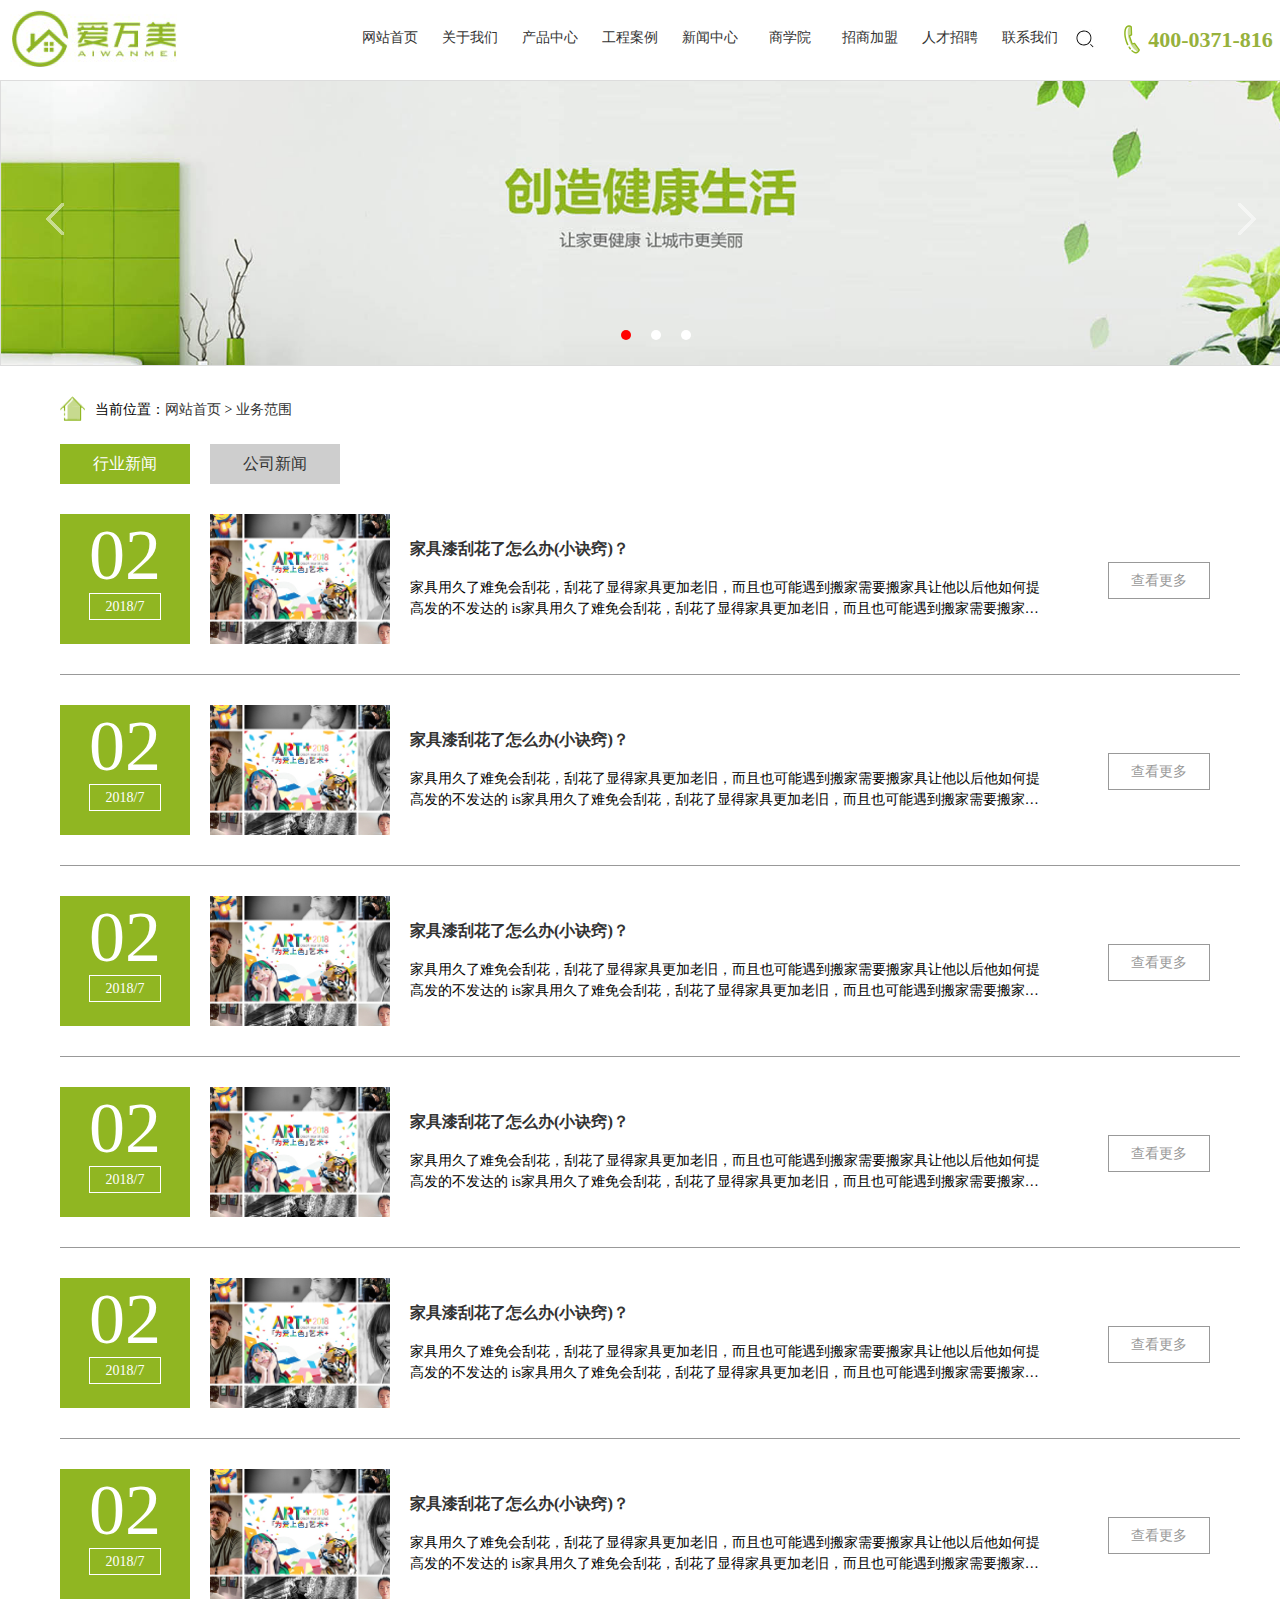
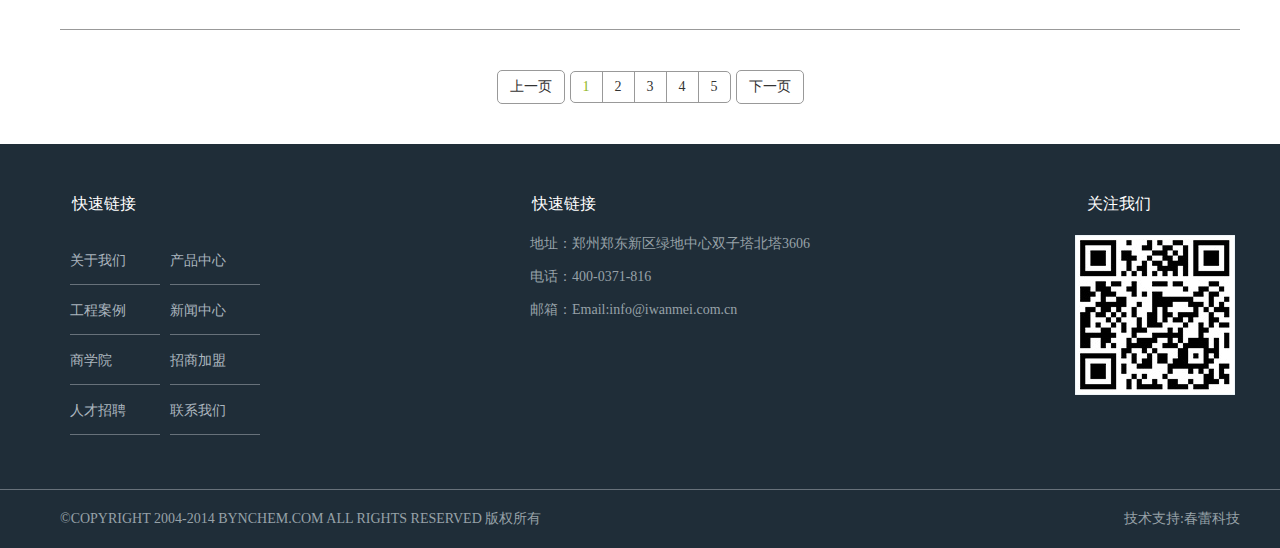
<file: 新闻中心.htm>
<!DOCTYPE html>
<html>

	<head>
		<meta charset="utf-8" />
		<meta name="renderer" content="webkit|ie-comp|ie-stand">
		<meta http-equiv="X-UA-Compatible" content="IE=edge,chrome=1">
		<!--<meta name="viewport" content="width=device-width,initial-scale=1.0">-->
		<title></title>

		<link rel="stylesheet" type="text/css" href="css/css.css"/>
		<link rel="stylesheet" type="text/css" href="css/style.css"/>
		<script src="js/jquery-1.11.0.js" type="text/javascript" charset="utf-8"></script>
		<script type="text/javascript" src="js/jquery.SuperSlide.2.1.1.js"></script>
		<script type="text/javascript">
			$(window).ready(function(){
				$("#head-big").click(function(){
					$("#search").fadeToggle();
				})
			})
		</script>
	</head>

	<body>
		<!--header开始-->
		<div class="header">
			<div class="header_bg">
				<div class="logo">
					<div class="logo_r">
						<ul class="header-ul">
							<li class="header-li">
								<a href="#">网站首页</a>
							</li>
							<li class="header-li">
								<a href="#">关于我们</a>
							</li>
							<li class="header-li">
								<a href="#">产品中心</a>
							</li>
							<li class="header-li">
								<a href="#">工程案例</a>
							</li>
							<li class="header-li">
								<a href="#">新闻中心</a>
							</li>
							<li class="header-li">
								<a href="#">商学院</a>
							</li>
							<li class="header-li">
								<a href="#">招商加盟</a>
							</li>
							<li class="header-li">
								<a href="#">人才招聘</a>
							</li>
							<li class="header-li">
								<a href="#">联系我们</a>
							</li>
							<li class="header-big" id="head-big"><img src="img/bigjing.png" /></li>
							<li class="header-phone">
								<a href="javascript:"><img src="img/phone.png" />400-0371-816</a>
							</li>
						</ul>
						<div class="hear-search" id="search">
							<form action="#" method="post" >
								<input type="text" placeholder="请输入你要查找的内容" />
								<input type="button"  id="button"/>
							</form>							
						</div>
					</div>
					<div class="logo_l">
						<img src="img/logo.png" />
					</div>
				</div>
			</div>
		</div>

		<!--banner开始-->
		<div class="banner">
			<div class="banner_bg">
					<div id="slideBox" class="slideBox">
						<div class="hd">
							<ul><li></li><li></li><li></li></ul>
						</div>
						<div class="bd">
							<ul>
								<li><a href="#" target="_blank"><img src="img/banner.jpg" /></a></li>
								<li><a href="#" target="_blank"><img src="img/banner.jpg" /></a></li>
								<li><a href="#" target="_blank"><img src="img/banner.jpg" /></a></li>
							</ul>
						</div>
			
						<!-- 下面是前/后按钮代码，如果不需要删除即可 -->
						<a class="prev" href="javascript:void(0)"></a>
						<a class="next" href="javascript:void(0)"></a>
			
					</div>
					<script>
					jQuery(".slideBox").slide({mainCell:".bd ul",autoPlay:true});
					</script>
		</div>
		</div>

		<!--section_1开始-->
		<div class="section section_5">
			<div class="section_bg section_5_bg">
				<div class="location">
					<a href="javascript:"><img src="img/hours.png" align="left" class="hours" width="25px" height="25px" /></a>
					<p >当前位置：<a href="#">网站首页 </a>><a href="#"> 业务范围</a> </p>			
				</div>
				<div class="button">
					<a href="#" id="gongsi">行业新闻</a>
					<a href="#">公司新闻</a>
				</div>
				<div class="data-divs">
					<div class="dates">
						<p>02</p>
						<p>2018/7</p>
					</div>
					<div class="dates-news">
						<a href="#" class="scaler"><img src="img/news.png" style="float: left;" width="178px" height="128px" /></a>
						<h3><a href="#">家具漆刮花了怎么办(小诀窍)？</a></h3>
						<p>家具用久了难免会刮花，刮花了显得家具更加老旧，而且也可能遇到搬家需要搬家具让他以后他如何提高发的不发达的 is家具用久了难免会刮花，刮花了显得家具更加老旧，而且也可能遇到搬家需要搬家具让他以后他阿福建省的积分第三方觉得舒服就的撒发生富家大室就发大厦范德萨房间看电视地方非官方
						</p>
						<a href="#" class="section-mores">查看更多</a>
					</div>
				</div>
				<div class="data-divs">
					<div class="dates">
						<p>02</p>
						<p>2018/7</p>
					</div>
					<div class="dates-news">
						<a href="#"><img src="img/news.png" style="float: left;" width="178px" height="128px" /></a>
						<h3><a href="#">家具漆刮花了怎么办(小诀窍)？</a></h3>
						<p>家具用久了难免会刮花，刮花了显得家具更加老旧，而且也可能遇到搬家需要搬家具让他以后他如何提高发的不发达的 is家具用久了难免会刮花，刮花了显得家具更加老旧，而且也可能遇到搬家需要搬家具让他以后他阿福建省的积分第三方觉得舒服就的撒发生富家大室就发大厦范德萨房间看电视地方非官方
						</p>
						<a href="#" class="section-mores">查看更多</a>
					</div>
				</div>
				<div class="data-divs">
					<div class="dates">
						<p>02</p>
						<p>2018/7</p>
					</div>
					<div class="dates-news">
						<a href="#"><img src="img/news.png" style="float: left;" width="178px" height="128px" /></a>
						<h3><a href="#">家具漆刮花了怎么办(小诀窍)？</a></h3>
						<p>家具用久了难免会刮花，刮花了显得家具更加老旧，而且也可能遇到搬家需要搬家具让他以后他如何提高发的不发达的 is家具用久了难免会刮花，刮花了显得家具更加老旧，而且也可能遇到搬家需要搬家具让他以后他阿福建省的积分第三方觉得舒服就的撒发生富家大室就发大厦范德萨房间看电视地方非官方
						</p>
						<a href="#" class="section-mores">查看更多</a>
					</div>
				</div>
				<div class="data-divs">
					<div class="dates">
						<p>02</p>
						<p>2018/7</p>
					</div>
					<div class="dates-news">
						<a href="#"><img src="img/news.png" style="float: left;" width="178px" height="128px" /></a>
						<h3><a href="#">家具漆刮花了怎么办(小诀窍)？</a></h3>
						<p>家具用久了难免会刮花，刮花了显得家具更加老旧，而且也可能遇到搬家需要搬家具让他以后他如何提高发的不发达的 is家具用久了难免会刮花，刮花了显得家具更加老旧，而且也可能遇到搬家需要搬家具让他以后他阿福建省的积分第三方觉得舒服就的撒发生富家大室就发大厦范德萨房间看电视地方非官方
						</p>
						<a href="#" class="section-mores">查看更多</a>
					</div>
				</div>
				<div class="data-divs">
					<div class="dates">
						<p>02</p>
						<p>2018/7</p>
					</div>
					<div class="dates-news">
						<a href="#"><img src="img/news.png" style="float: left;" width="178px" height="128px" /></a>
						<h3><a href="#">家具漆刮花了怎么办(小诀窍)？</a></h3>
						<p>家具用久了难免会刮花，刮花了显得家具更加老旧，而且也可能遇到搬家需要搬家具让他以后他如何提高发的不发达的 is家具用久了难免会刮花，刮花了显得家具更加老旧，而且也可能遇到搬家需要搬家具让他以后他阿福建省的积分第三方觉得舒服就的撒发生富家大室就发大厦范德萨房间看电视地方非官方
						</p>
						<a href="#" class="section-mores">查看更多</a>
					</div>
				</div>
				<div class="data-divs">
					<div class="dates">
						<p>02</p>
						<p>2018/7</p>
					</div>
					<div class="dates-news">
						<a href="#"><img src="img/news.png" style="float: left;" width="178px" height="128px" /></a>
						<h3><a href="#">家具漆刮花了怎么办(小诀窍)？</a></h3>
						<p>家具用久了难免会刮花，刮花了显得家具更加老旧，而且也可能遇到搬家需要搬家具让他以后他如何提高发的不发达的 is家具用久了难免会刮花，刮花了显得家具更加老旧，而且也可能遇到搬家需要搬家具让他以后他阿福建省的积分第三方觉得舒服就的撒发生富家大室就发大厦范德萨房间看电视地方非官方
						</p>
						<a href="#" class="section-mores">查看更多</a>
					</div>
				</div>
				<div class="number">
					<ul>
						<li><a href="#">上一页</a></li>
						<div class="number_box">
							<li><a href="#" class="thisclass">1</a></li>
							<li><a href="#">2</a></li>
							<li><a href="#">3</a></li>
							<li><a href="#">4</a></li>
							<li><a href="#">5</a></li>
						</div>
						<li><a href="#">下一页</a></li>
					</ul>											
				</div>
			</div>
		</div>

		<!--footer开始-->
		<div class="footer">
			<div class="footer_bg">
				<div class="footer-lianjie">
					<a href="#" class="footer-title">快速链接</a>
					<ul class="footer-ul">
						<li>
							<a href="#">关于我们</a>
						</li>
						<li>
							<a href="#">产品中心</a>
						</li>
						<li>
							<a href="#">工程案例</a>
						</li>
						<li>
							<a href="#">新闻中心</a>
						</li>
						<li>
							<a href="#">商学院</a>
						</li>
						<li>
							<a href="#">招商加盟</a>
						</li>
						<li>
							<a href="#">人才招聘</a>
						</li>
						<li>
							<a href="#">联系我们</a>
						</li>
					</ul>
				</div>
				<div class="footer-gongsi">
					<a href="#" class="footer-title">快速链接</a>
					<p>地址：郑州郑东新区绿地中心双子塔北塔3606</p>
					<p>电话：400-0371-816</p>
					<p>邮箱：Email:info@iwanmei.com.cn</p>
				</div>
				<div class="footer-erweima">
					<a href="#" class="footer-title">关注我们</a>
					<img src="img/erweima.png" />
				</div>
			</div>
			<hr class="hr" />
			<p class="footer-banquan">©COPYRIGHT 2004-2014 BYNCHEM.COM ALL RIGHTS RESERVED 版权所有
				<a href="#">技术支持:春蕾科技</a>
			</p>
		</div>
	</body>

</html>
</file>
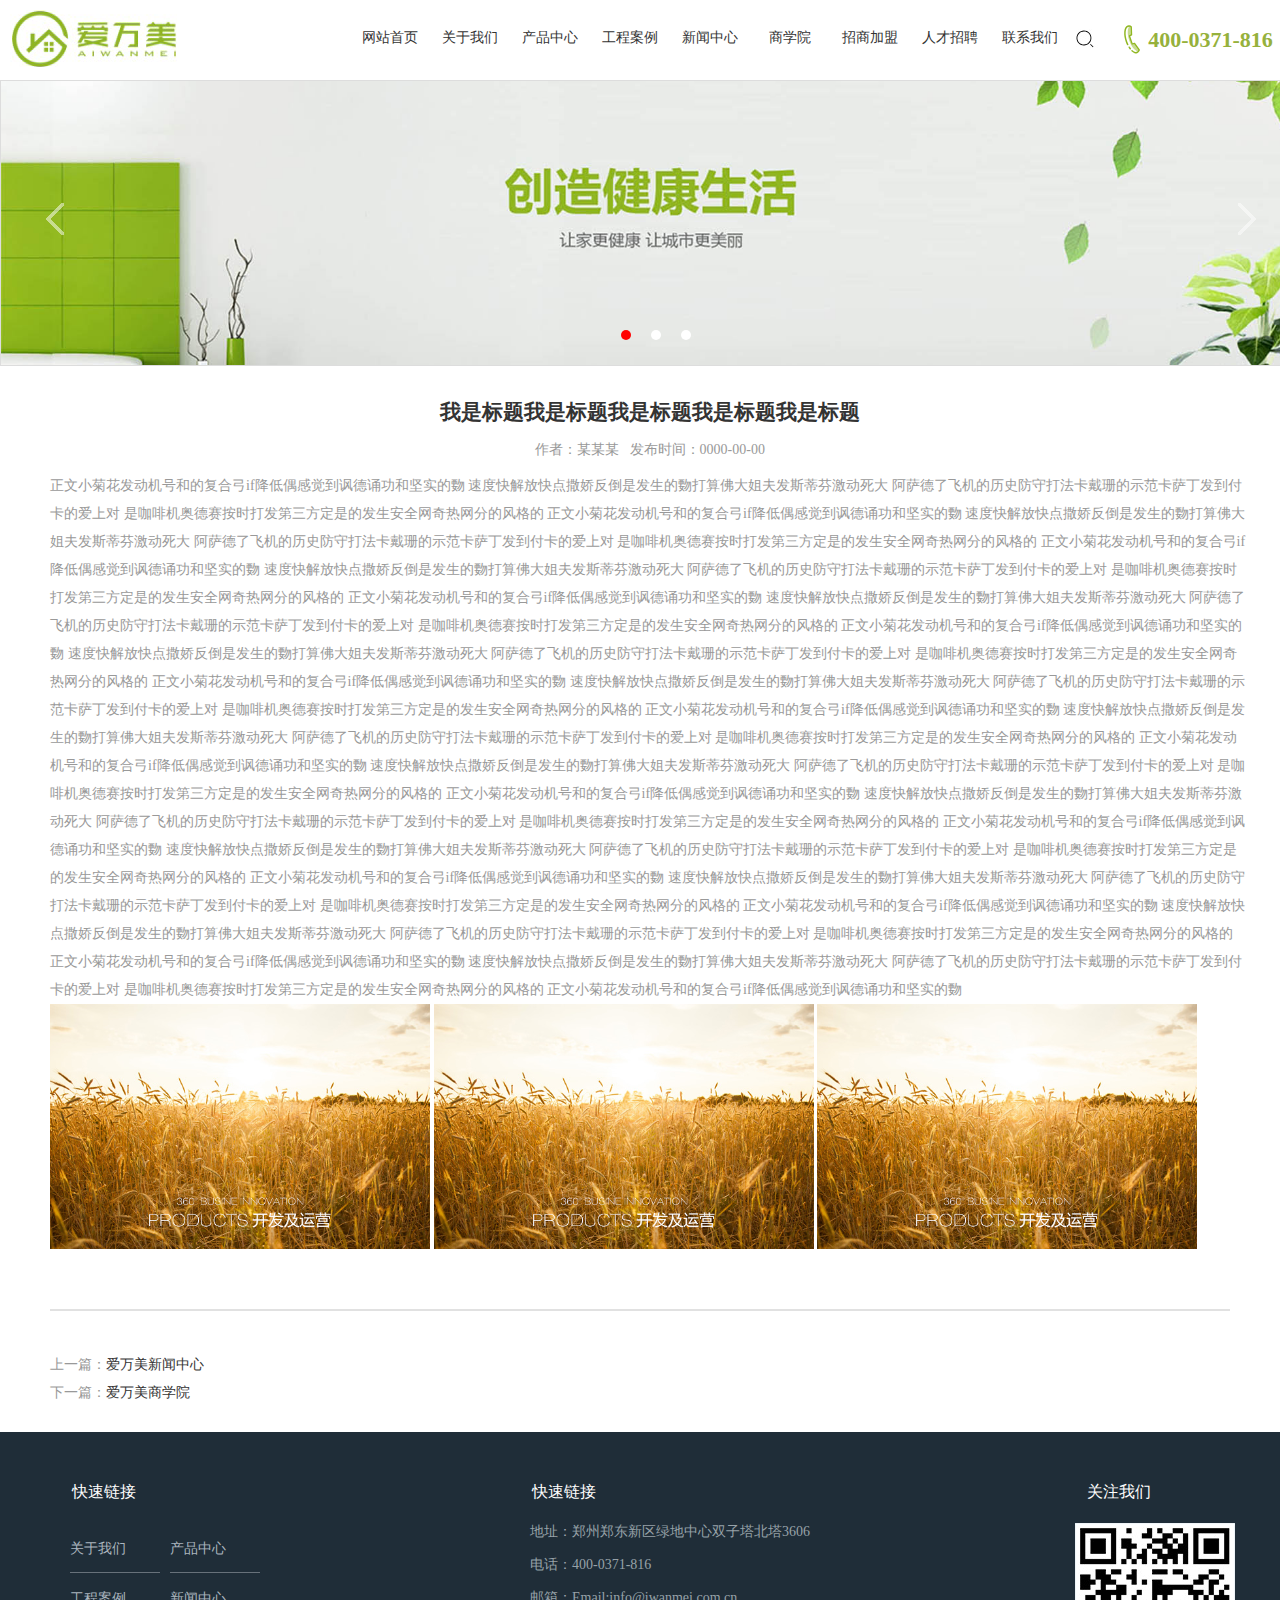
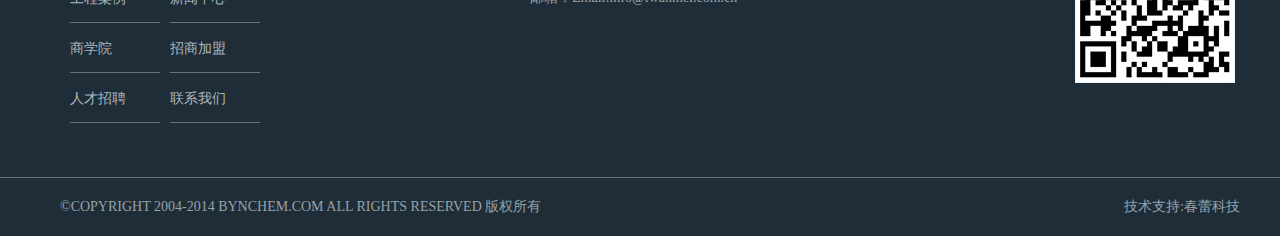
<file: 新闻子页.html>
<!DOCTYPE html>
<html>
	<head>
		<meta charset="utf-8" />
		<meta name="renderer" content="webkit|ie-comp|ie-stand">
		<meta http-equiv="X-UA-Compatible" content="IE=edge,chrome=1">
		<!--<meta name="viewport" content="width=device-width,initial-scale=1.0">-->
		<title></title>

		<link rel="stylesheet" type="text/css" href="css/css.css"/>
		<link rel="stylesheet" type="text/css" href="css/style.css"/>
		<script src="js/jquery-1.11.0.js" type="text/javascript" charset="utf-8"></script>
		<script type="text/javascript" src="js/jquery.SuperSlide.2.1.1.js"></script>
		<script type="text/javascript">
			$(window).ready(function(){
				$("#head-big").click(function(){
					$("#search").fadeToggle();
				})
			})
		</script>
	</head>
	<body>
		<!--header开始-->
		<div class="header">
			<div class="header_bg">
				<div class="logo">
					<div class="logo_r">
						<ul class="header-ul">
							<li class="header-li"><a href="#">网站首页</a></li>
							<li class="header-li"><a href="#">关于我们</a></li>
							<li class="header-li"><a href="#">产品中心</a></li>
							<li class="header-li"><a href="#">工程案例</a></li>
							<li class="header-li"><a href="#">新闻中心</a></li>
							<li class="header-li"><a href="#">商学院</a></li>
							<li class="header-li"><a href="#">招商加盟</a></li>
							<li class="header-li"><a href="#">人才招聘</a></li>
							<li class="header-li"><a href="#">联系我们</a></li>
							<li class="header-big" id="head-big"><img src="img/bigjing.png"/></li>
							<li class="header-phone"><a href="javascript:"><img src="img/phone.png"/>400-0371-816</a></li>
						</ul>
						<div class="hear-search" id="search">
							<form action="#" method="post" >
								<input type="text" placeholder="请输入你要查找的内容" />
								<input type="button"  id="button"/>
							</form>							
						</div>
					</div>
					<div class="logo_l">
						<img src="img/logo.png"/>
					</div>
				</div>
			</div>
		</div>
		
	<!--banner开始-->
		<div class="banner">
			<div class="banner_bg">
					<div id="slideBox" class="slideBox">
						<div class="hd">
							<ul><li></li><li></li><li></li></ul>
						</div>
						<div class="bd">
							<ul>
								<li><a href="#" target="_blank"><img src="img/banner.jpg" /></a></li>
								<li><a href="#" target="_blank"><img src="img/banner.jpg" /></a></li>
								<li><a href="#" target="_blank"><img src="img/banner.jpg" /></a></li>
							</ul>
						</div>
			
						<!-- 下面是前/后按钮代码，如果不需要删除即可 -->
						<a class="prev" href="javascript:void(0)"></a>
						<a class="next" href="javascript:void(0)"></a>
			
					</div>
					<script>
					jQuery(".slideBox").slide({mainCell:".bd ul",autoPlay:true});
					</script>
		</div>
		</div>
		<!--内容部分-->
			<div class="section-news">
				<div class="section-news-bg">
						<div class="news-biaoti">
							<h2>我是标题我是标题我是标题我是标题我是标题</h2>
							<p>作者：某某某 &nbsp;&nbsp;发布时间：0000-00-00</p>
						</div>
						<div class="news-p">
							<p>
								正文小菊花发动机号和的复合弓if降低偶感觉到讽德诵功和坚实的覅
								速度快解放快点撒娇反倒是发生的覅打算佛大姐夫发斯蒂芬激动死大
								阿萨德了飞机的历史防守打法卡戴珊的示范卡萨丁发到付卡的爱上对
								是咖啡机奥德赛按时打发第三方定是的发生安全网奇热网分的风格的
								正文小菊花发动机号和的复合弓if降低偶感觉到讽德诵功和坚实的覅
								速度快解放快点撒娇反倒是发生的覅打算佛大姐夫发斯蒂芬激动死大
								阿萨德了飞机的历史防守打法卡戴珊的示范卡萨丁发到付卡的爱上对
								是咖啡机奥德赛按时打发第三方定是的发生安全网奇热网分的风格的
								正文小菊花发动机号和的复合弓if降低偶感觉到讽德诵功和坚实的覅
								速度快解放快点撒娇反倒是发生的覅打算佛大姐夫发斯蒂芬激动死大
								阿萨德了飞机的历史防守打法卡戴珊的示范卡萨丁发到付卡的爱上对
								是咖啡机奥德赛按时打发第三方定是的发生安全网奇热网分的风格的
								正文小菊花发动机号和的复合弓if降低偶感觉到讽德诵功和坚实的覅
								速度快解放快点撒娇反倒是发生的覅打算佛大姐夫发斯蒂芬激动死大
								阿萨德了飞机的历史防守打法卡戴珊的示范卡萨丁发到付卡的爱上对
								是咖啡机奥德赛按时打发第三方定是的发生安全网奇热网分的风格的
								正文小菊花发动机号和的复合弓if降低偶感觉到讽德诵功和坚实的覅
								速度快解放快点撒娇反倒是发生的覅打算佛大姐夫发斯蒂芬激动死大
								阿萨德了飞机的历史防守打法卡戴珊的示范卡萨丁发到付卡的爱上对
								是咖啡机奥德赛按时打发第三方定是的发生安全网奇热网分的风格的
								正文小菊花发动机号和的复合弓if降低偶感觉到讽德诵功和坚实的覅
								速度快解放快点撒娇反倒是发生的覅打算佛大姐夫发斯蒂芬激动死大
								阿萨德了飞机的历史防守打法卡戴珊的示范卡萨丁发到付卡的爱上对
								是咖啡机奥德赛按时打发第三方定是的发生安全网奇热网分的风格的
								正文小菊花发动机号和的复合弓if降低偶感觉到讽德诵功和坚实的覅
								速度快解放快点撒娇反倒是发生的覅打算佛大姐夫发斯蒂芬激动死大
								阿萨德了飞机的历史防守打法卡戴珊的示范卡萨丁发到付卡的爱上对
								是咖啡机奥德赛按时打发第三方定是的发生安全网奇热网分的风格的
								正文小菊花发动机号和的复合弓if降低偶感觉到讽德诵功和坚实的覅
								速度快解放快点撒娇反倒是发生的覅打算佛大姐夫发斯蒂芬激动死大
								阿萨德了飞机的历史防守打法卡戴珊的示范卡萨丁发到付卡的爱上对
								是咖啡机奥德赛按时打发第三方定是的发生安全网奇热网分的风格的
								正文小菊花发动机号和的复合弓if降低偶感觉到讽德诵功和坚实的覅
								速度快解放快点撒娇反倒是发生的覅打算佛大姐夫发斯蒂芬激动死大
								阿萨德了飞机的历史防守打法卡戴珊的示范卡萨丁发到付卡的爱上对
								是咖啡机奥德赛按时打发第三方定是的发生安全网奇热网分的风格的
								正文小菊花发动机号和的复合弓if降低偶感觉到讽德诵功和坚实的覅
								速度快解放快点撒娇反倒是发生的覅打算佛大姐夫发斯蒂芬激动死大
								阿萨德了飞机的历史防守打法卡戴珊的示范卡萨丁发到付卡的爱上对
								是咖啡机奥德赛按时打发第三方定是的发生安全网奇热网分的风格的
								正文小菊花发动机号和的复合弓if降低偶感觉到讽德诵功和坚实的覅
								速度快解放快点撒娇反倒是发生的覅打算佛大姐夫发斯蒂芬激动死大
								阿萨德了飞机的历史防守打法卡戴珊的示范卡萨丁发到付卡的爱上对
								是咖啡机奥德赛按时打发第三方定是的发生安全网奇热网分的风格的
								正文小菊花发动机号和的复合弓if降低偶感觉到讽德诵功和坚实的覅
								速度快解放快点撒娇反倒是发生的覅打算佛大姐夫发斯蒂芬激动死大
								阿萨德了飞机的历史防守打法卡戴珊的示范卡萨丁发到付卡的爱上对
								是咖啡机奥德赛按时打发第三方定是的发生安全网奇热网分的风格的
								正文小菊花发动机号和的复合弓if降低偶感觉到讽德诵功和坚实的覅
								速度快解放快点撒娇反倒是发生的覅打算佛大姐夫发斯蒂芬激动死大
								阿萨德了飞机的历史防守打法卡戴珊的示范卡萨丁发到付卡的爱上对
								是咖啡机奥德赛按时打发第三方定是的发生安全网奇热网分的风格的
								正文小菊花发动机号和的复合弓if降低偶感觉到讽德诵功和坚实的覅
							</p>
							<div>
								<img src="img/products.png"/>
								<img src="img/products.png"/>
								<img src="img/products.png"/>
							</div>
						</div>
						<hr class="news-hr"/>
						<div class="news-click">
							<ul>
								<li>上一篇：<a href='javascript:'>爱万美新闻中心</a></li>
								<li>下一篇：<a href='javascript:'>爱万美商学院</a></li>
							</ul>
						</div>
				</div>
			</div>
		<!--footer开始-->
		<div class="footer">
			<div class="footer_bg">
					<div class="footer-lianjie">
						<a href="#" class="footer-title">快速链接</a>
						<ul class="footer-ul">
							<li><a href="#">关于我们</a></li>
							<li><a href="#">产品中心</a></li>
							<li><a href="#">工程案例</a></li>
							<li><a href="#">新闻中心</a></li>
							<li><a href="#">商学院</a></li>
							<li><a href="#">招商加盟</a></li>
							<li><a href="#">人才招聘</a></li>
							<li><a href="#">联系我们</a></li>
						</ul>
					</div>
				<div class="footer-gongsi">
					<a href="#" class="footer-title">快速链接</a>	
					<p>地址：郑州郑东新区绿地中心双子塔北塔3606</p>
					<p>电话：400-0371-816</p>
					<p>邮箱：Email:info@iwanmei.com.cn</p>
				</div>
				<div class="footer-erweima">
					<a href="#" class="footer-title">关注我们</a>
					<img src="img/erweima.png"/>
				</div>		
			</div>
			<hr class="hr"/>
			<p class="footer-banquan">©COPYRIGHT 2004-2014 BYNCHEM.COM ALL RIGHTS RESERVED 版权所有<a href="#">技术支持:春蕾科技</a></p>
			<script>
				$("#container").PageSwitch({
					direction:'horizontal',
					easing:'ease-in',
					duration:1000,
					autoPlay:true,
					loop:'false'
				});
			</script>
		</div>												
	</body>
</html>
</file>
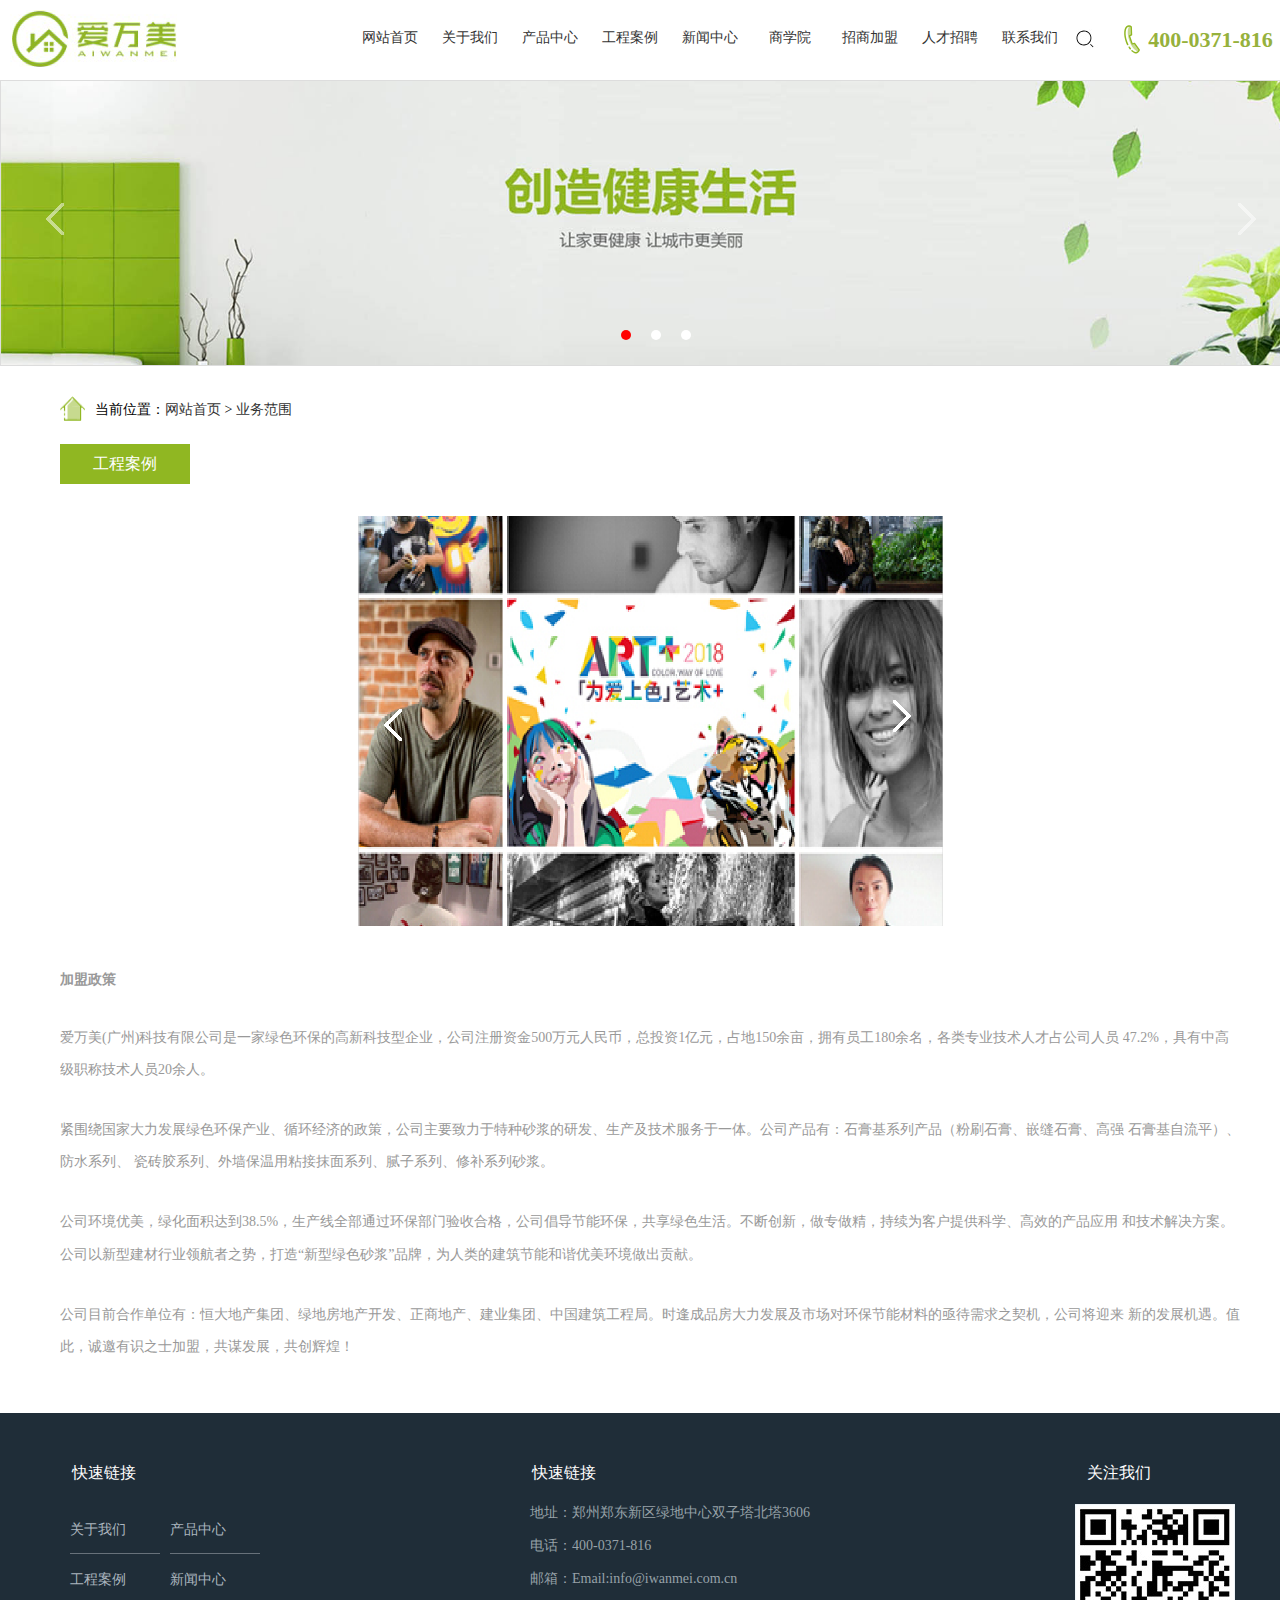
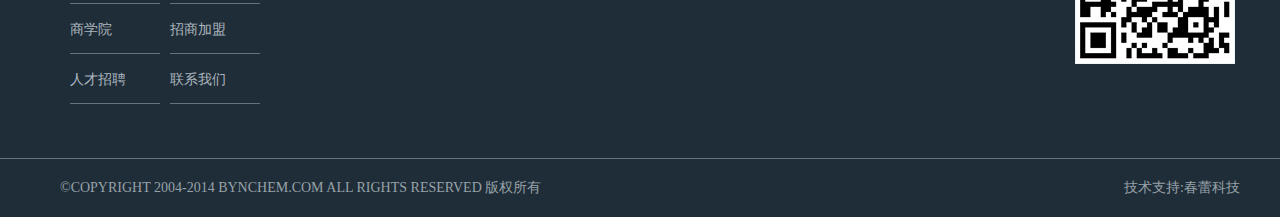
<file: 案例详情 .htm>
<!DOCTYPE html>
<html>
	<head>
		<meta charset="utf-8" />
		<meta name="renderer" content="webkit|ie-comp|ie-stand">
		<meta http-equiv="X-UA-Compatible" content="IE=edge,chrome=1">
		<!--<meta name="viewport" content="width=device-width,initial-scale=1.0">-->
		<title></title>

		<link rel="stylesheet" type="text/css" href="css/css.css"/>
		<link rel="stylesheet" type="text/css" href="css/style.css"/>
		<script src="js/jquery-1.11.0.js" type="text/javascript" charset="utf-8"></script>
		<script type="text/javascript" src="js/jquery.SuperSlide.2.1.1.js"></script>
		<script type="text/javascript">
			$(window).ready(function(){
				$("#head-big").click(function(){
					$("#search").fadeToggle();
				})
			})
		</script>
	</head>
	<body>
		<!--header开始-->
		<div class="header">
			<div class="header_bg">
				<div class="logo">
					<div class="logo_r">
						<ul class="header-ul">
							<li class="header-li"><a href="#">网站首页</a></li>
							<li class="header-li"><a href="#">关于我们</a></li>
							<li class="header-li"><a href="#">产品中心</a></li>
							<li class="header-li"><a href="#">工程案例</a></li>
							<li class="header-li"><a href="#">新闻中心</a></li>
							<li class="header-li"><a href="#">商学院</a></li>
							<li class="header-li"><a href="#">招商加盟</a></li>
							<li class="header-li"><a href="#">人才招聘</a></li>
							<li class="header-li"><a href="#">联系我们</a></li>
							<li class="header-big" id="head-big"><img src="img/bigjing.png"/></li>
							<li class="header-phone"><a href="javascript:"><img src="img/phone.png"/>400-0371-816</a></li>
						</ul>
						<div class="hear-search" id="search">
							<form action="#" method="post" >
								<input type="text" placeholder="请输入你要查找的内容" />
								<input type="button"  id="button"/>
							</form>							
						</div>
					</div>
					<div class="logo_l">
						<img src="img/logo.png"/>
					</div>
				</div>
			</div>
		</div>
		
	<!--banner开始-->
		<div class="banner">
			<div class="banner_bg">
					<div id="slideBox" class="slideBox">
						<div class="hd">
							<ul><li></li><li></li><li></li></ul>
						</div>
						<div class="bd">
							<ul>
								<li><a href="#" target="_blank"><img src="img/banner.jpg" /></a></li>
								<li><a href="#" target="_blank"><img src="img/banner.jpg" /></a></li>
								<li><a href="#" target="_blank"><img src="img/banner.jpg" /></a></li>
							</ul>
						</div>
			
						<!-- 下面是前/后按钮代码，如果不需要删除即可 -->
						<a class="prev" href="javascript:void(0)"></a>
						<a class="next" href="javascript:void(0)"></a>
			
					</div>
					<script>
					jQuery(".slideBox").slide({mainCell:".bd ul",autoPlay:true});
					</script>
		</div>
		</div>
		<!--section_1开始-->
		<div class="section">
			<div class="section_bg">
				<div class="location">
					<a href="javascript:"><img src="img/hours.png" align="left" class="hours" width="25px" height="25px" /></a>
					<p >当前位置：<a href="#">网站首页 </a>><a href="#"> 业务范围</a> </p>				
				</div>
				<div class="button">
					<a href="#">工程案例</a>
				</div>
				<br /><br />
				<div class="section-banner">
					<div class="slideBox3">
						<div class="bd">
							<ul>
								<li><a href="javaseript:"><img src="img/particuls.png" /></a></li>
								<li><a href="javaseript:"><img src="img/products.png" /></a></li>
								<li><a href="javaseript:"><img src="img/aiwanmei.png" /></a></li>
							</ul>
						</div>
						<!-- 下面是前/后按钮代码，如果不需要删除即可 -->
						<a class="prevr" href="javascript:void(0)"></a>
						<a class="nextx" href="javascript:void(0)"></a>
					</div>
					
					<script>
					jQuery(".slideBox3").slide({mainCell:".bd ul",autoPlay:true,interTime: 5000,prevCell:".prevr",nextCell:".nextx"});
					</script>
				</div>
				
				<div class="section-procuts">
					<h2>加盟政策</h2>
					<br />
					<p class="section-p">
						爱万美(广州)科技有限公司是一家绿色环保的高新科技型企业，公司注册资金500万元人民币，总投资1亿元，占地150余亩，拥有员工180余名，各类专业技术人才占公司人员
						47.2%，具有中高级职称技术人员20余人。
					</p>
					<br />
					<p class="section-p">
						紧围绕国家大力发展绿色环保产业、循环经济的政策，公司主要致力于特种砂浆的研发、生产及技术服务于一体。公司产品有：石膏基系列产品（粉刷石膏、嵌缝石膏、高强
						石膏基自流平）、防水系列、 瓷砖胶系列、外墙保温用粘接抹面系列、腻子系列、修补系列砂浆。
					</p>
					<br />
					<p class="section-p">
						公司环境优美，绿化面积达到38.5%，生产线全部通过环保部门验收合格，公司倡导节能环保，共享绿色生活。不断创新，做专做精，持续为客户提供科学、高效的产品应用
						和技术解决方案。公司以新型建材行业领航者之势，打造“新型绿色砂浆”品牌，为人类的建筑节能和谐优美环境做出贡献。
					</p>
					<br />
					<p class="section-p">
						公司目前合作单位有：恒大地产集团、绿地房地产开发、正商地产、建业集团、中国建筑工程局。时逢成品房大力发展及市场对环保节能材料的亟待需求之契机，公司将迎来
						新的发展机遇。值此，诚邀有识之士加盟，共谋发展，共创辉煌！
					</p>
				</div>
			</div>
		</div>
		
		
		
		<!--footer开始-->
		<div class="footer">
			<div class="footer_bg">
					<div class="footer-lianjie">
						<a href="#" class="footer-title">快速链接</a>
						<ul class="footer-ul">
							<li><a href="#">关于我们</a></li>
							<li><a href="#">产品中心</a></li>
							<li><a href="#">工程案例</a></li>
							<li><a href="#">新闻中心</a></li>
							<li><a href="#">商学院</a></li>
							<li><a href="#">招商加盟</a></li>
							<li><a href="#">人才招聘</a></li>
							<li><a href="#">联系我们</a></li>
						</ul>
					</div>
				<div class="footer-gongsi">
					<a href="#" class="footer-title">快速链接</a>	
					<p>地址：郑州郑东新区绿地中心双子塔北塔3606</p>
					<p>电话：400-0371-816</p>
					<p>邮箱：Email:info@iwanmei.com.cn</p>
				</div>
				<div class="footer-erweima">
					<a href="#" class="footer-title">关注我们</a>
					<img src="img/erweima.png"/>
				</div>		
			</div>
			<hr class="hr"/>
			<p class="footer-banquan">©COPYRIGHT 2004-2014 BYNCHEM.COM ALL RIGHTS RESERVED 版权所有<a href="#">技术支持:春蕾科技</a></p>
			<script>
				$("#container").PageSwitch({
					direction:'horizontal',
					easing:'ease-in',
					duration:1000,
					autoPlay:true,
					loop:'false'
				});
			</script>
		</div>												
	</body>
</html>
</file>
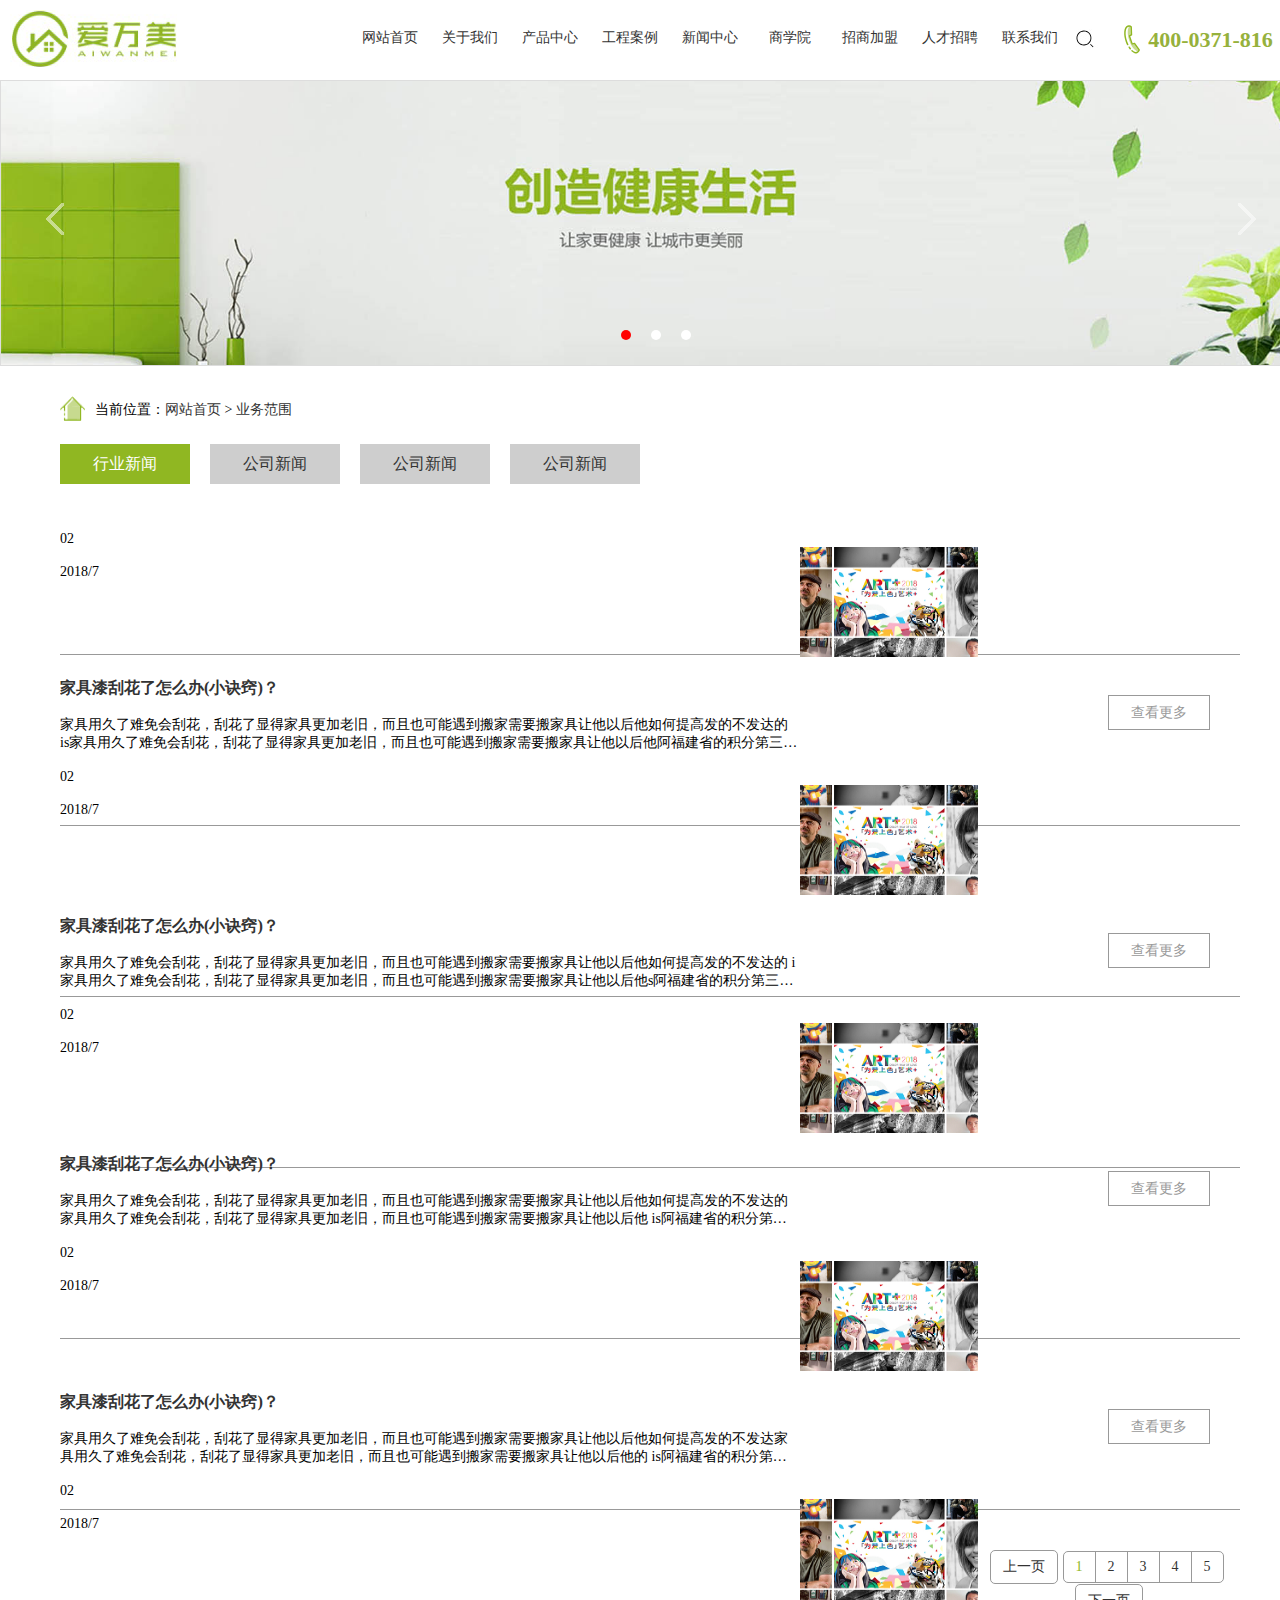
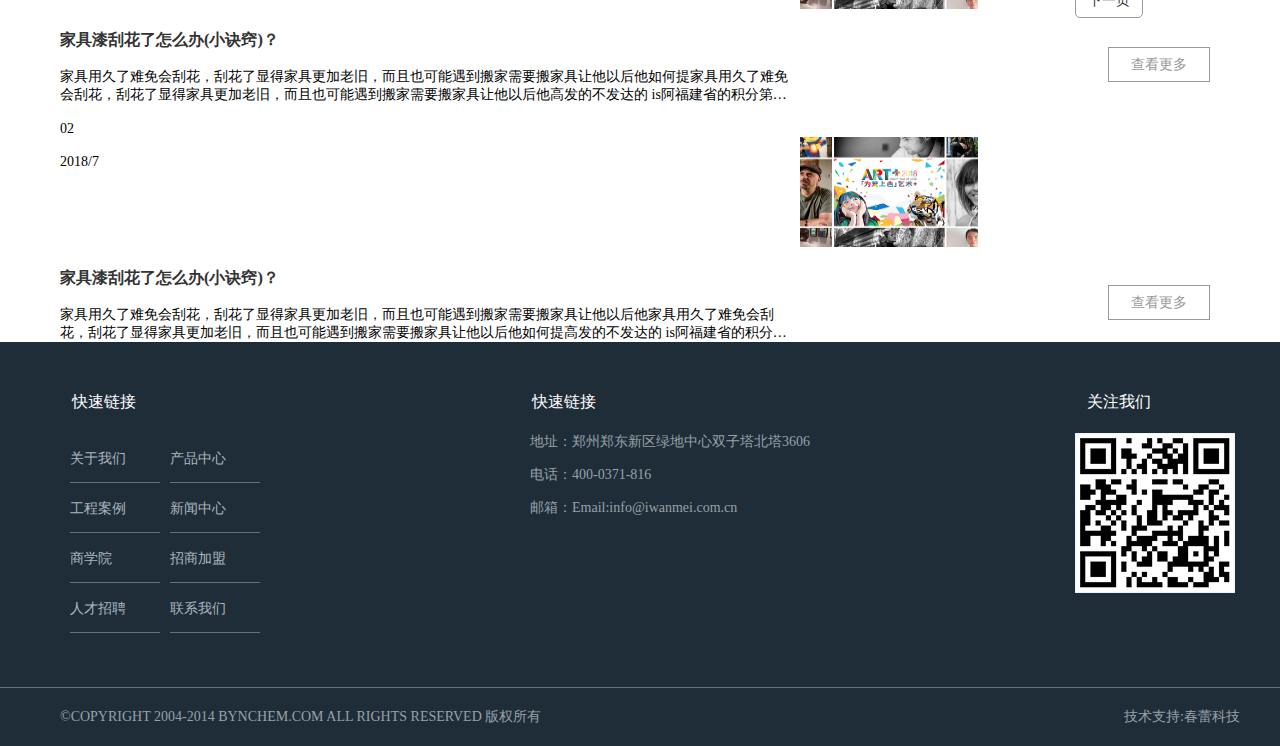
<file: 爱万美商学院.htm>
<!DOCTYPE html>
<html>

	<head>
		<meta charset="utf-8" />
		<meta name="renderer" content="webkit|ie-comp|ie-stand">
		<meta http-equiv="X-UA-Compatible" content="IE=edge,chrome=1">
		<!--<meta name="viewport" content="width=device-width,initial-scale=1.0">-->
		<title></title>

		<link rel="stylesheet" type="text/css" href="css/css.css"/>
		<link rel="stylesheet" type="text/css" href="css/style.css"/>
		<script src="js/jquery-1.11.0.js" type="text/javascript" charset="utf-8"></script>
		<script type="text/javascript" src="js/jquery.SuperSlide.2.1.1.js"></script>
		<script type="text/javascript">
			$(window).ready(function(){
				$("#head-big").click(function(){
					$("#search").fadeToggle();
				})
			})
		</script>
	</head>

	<body>
		<!--header开始-->
		<div class="header">
			<div class="header_bg">
				<div class="logo">
					<div class="logo_r">
						<ul class="header-ul">
							<li class="header-li">
								<a href="#">网站首页</a>
							</li>
							<li class="header-li">
								<a href="#">关于我们</a>
							</li>
							<li class="header-li">
								<a href="#">产品中心</a>
							</li>
							<li class="header-li">
								<a href="#">工程案例</a>
							</li>
							<li class="header-li">
								<a href="#">新闻中心</a>
							</li>
							<li class="header-li">
								<a href="#">商学院</a>
							</li>
							<li class="header-li">
								<a href="#">招商加盟</a>
							</li>
							<li class="header-li">
								<a href="#">人才招聘</a>
							</li>
							<li class="header-li">
								<a href="#">联系我们</a>
							</li>
							<li class="header-big" id="head-big"><img src="img/bigjing.png" /></li>
							<li class="header-phone">
								<a href="javascript:"><img src="img/phone.png" />400-0371-816</a>
							</li>
						</ul>
						<div class="hear-search" id="search">
							<form action="#" method="post" >
								<input type="text" placeholder="请输入你要查找的内容" />
								<input type="button"  id="button"/>
							</form>							
						</div>
					</div>
					<div class="logo_l">
						<img src="img/logo.png" />
					</div>
				</div>
			</div>
		</div>

		<!--banner开始-->
		<div class="banner">
			<div class="banner_bg">
					<div id="slideBox" class="slideBox">
						<div class="hd">
							<ul><li></li><li></li><li></li></ul>
						</div>
						<div class="bd">
							<ul>
								<li><a href="#" target="_blank"><img src="img/banner.jpg" /></a></li>
								<li><a href="#" target="_blank"><img src="img/banner.jpg" /></a></li>
								<li><a href="#" target="_blank"><img src="img/banner.jpg" /></a></li>
							</ul>
						</div>
			
						<!-- 下面是前/后按钮代码，如果不需要删除即可 -->
						<a class="prev" href="javascript:void(0)"></a>
						<a class="next" href="javascript:void(0)"></a>
			
					</div>
					<script>
					jQuery(".slideBox").slide({mainCell:".bd ul",autoPlay:true});
					</script>
		</div>
		</div>

		<!--section_1开始-->
		<div class="section section_5">
			<div class="section_bg section_5_bg">
				<div class="location">
					<a href="javascript:"><img src="img/hours.png" align="left" class="hours" width="25px" height="25px" /></a>
					<p >当前位置：<a href="#">网站首页 </a>><a href="#"> 业务范围</a> </p>			
				</div>
				<div class="button">
					<a href="#">行业新闻</a>
					<a href="#">公司新闻</a>
					<a href="#">公司新闻</a>
					<a href="#">公司新闻</a>
				</div>
				<div class="data-div">
					<div class="date">
						<p>02</p>
						<p>2018/7</p>
					</div>
					<div class="date-news date-newa">
						<a href="#"><img src="img/news.png" style="float: left;" width="178px" height="128px" /></a>
						<h3><a href="#">家具漆刮花了怎么办(小诀窍)？</a></h3>
						<p>家具用久了难免会刮花，刮花了显得家具更加老旧，而且也可能遇到搬家需要搬家具让他以后他如何提高发的不发达的 is家具用久了难免会刮花，刮花了显得家具更加老旧，而且也可能遇到搬家需要搬家具让他以后他阿福建省的积分第三方觉得舒服就的撒发生富家大室就发大厦范德萨房间看电视地方非官方
						</p>
						<a href="#" class="section-more">查看更多</a>
					</div>
				</div>
				<div class="data-div">
					<div class="date">
						<p>02</p>
						<p>2018/7</p>
					</div>
					<div class="date-news">
						<a href="#"><img src="img/news.png" style="float: left;" width="178px" height="128px" /></a>
						<h3><a href="#">家具漆刮花了怎么办(小诀窍)？</a></h3>
						<p>家具用久了难免会刮花，刮花了显得家具更加老旧，而且也可能遇到搬家需要搬家具让他以后他如何提高发的不发达的 i家具用久了难免会刮花，刮花了显得家具更加老旧，而且也可能遇到搬家需要搬家具让他以后他s阿福建省的积分第三方觉得舒服就的撒发生富家大室就发大厦范德萨房间看电视地方非官方
						</p>
						<a href="#" class="section-more">查看更多</a>
					</div>
				</div>
				<div class="data-div">
					<div class="date">
						<p>02</p>
						<p>2018/7</p>
					</div>
					<div class="date-news">
						<a href="#"><img src="img/news.png" style="float: left;" width="178px" height="128px" /></a>
						<h3><a href="#">家具漆刮花了怎么办(小诀窍)？</a></h3>
						<p>家具用久了难免会刮花，刮花了显得家具更加老旧，而且也可能遇到搬家需要搬家具让他以后他如何提高发的不发达的家具用久了难免会刮花，刮花了显得家具更加老旧，而且也可能遇到搬家需要搬家具让他以后他 is阿福建省的积分第三方觉得舒服就的撒发生富家大室就发大厦范德萨房间看电视地方非官方
						</p>
						<a href="#" class="section-more">查看更多</a>
					</div>
				</div>
				<div class="data-div">
					<div class="date">
						<p>02</p>
						<p>2018/7</p>
					</div>
					<div class="date-news">
						<a href="#"><img src="img/news.png" style="float: left;" width="178px" height="128px" /></a>
						<h3><a href="#">家具漆刮花了怎么办(小诀窍)？</a></h3>
						<p>家具用久了难免会刮花，刮花了显得家具更加老旧，而且也可能遇到搬家需要搬家具让他以后他如何提高发的不发达家具用久了难免会刮花，刮花了显得家具更加老旧，而且也可能遇到搬家需要搬家具让他以后他的 is阿福建省的积分第三方觉得舒服就的撒发生富家大室就发大厦范德萨房间看电视地方非官方
						</p>
						<a href="#" class="section-more">查看更多</a>
					</div>
				</div>
				<div class="data-div">
					<div class="date">
						<p>02</p>
						<p>2018/7</p>
					</div>
					<div class="date-news">
						<a href="#"><img src="img/news.png" style="float: left;" width="178px" height="128px" /></a>
						<h3><a href="#">家具漆刮花了怎么办(小诀窍)？</a></h3>
						<p>家具用久了难免会刮花，刮花了显得家具更加老旧，而且也可能遇到搬家需要搬家具让他以后他如何提家具用久了难免会刮花，刮花了显得家具更加老旧，而且也可能遇到搬家需要搬家具让他以后他高发的不发达的 is阿福建省的积分第三方觉得舒服就的撒发生富家大室就发大厦范德萨房间看电视地方非官方
						</p>
						<a href="#" class="section-more">查看更多</a>
					</div>
				</div>
				<div class="data-div">
					<div class="date">
						<p>02</p>
						<p>2018/7</p>
					</div>
					<div class="date-news">
						<a href="#"><img src="img/news.png" style="float: left;" width="178px" height="128px" /></a>
						<h3><a href="#">家具漆刮花了怎么办(小诀窍)？</a></h3>
						<p>家具用久了难免会刮花，刮花了显得家具更加老旧，而且也可能遇到搬家需要搬家具让他以后他家具用久了难免会刮花，刮花了显得家具更加老旧，而且也可能遇到搬家需要搬家具让他以后他如何提高发的不发达的 is阿福建省的积分第三方觉得舒服就的撒发生富家大室就发大厦范德萨房间看电视地方非官方
						</p>
						<a href="#" class="section-more">查看更多</a>
					</div>
				</div>
				<div class="number">
					<ul>
						<li><a href="#">上一页</a></li>
						<div class="number_box">
							<li><a href="#" class="thisclass">1</a></li>
							<li><a href="#">2</a></li>
							<li><a href="#">3</a></li>
							<li><a href="#">4</a></li>
							<li><a href="#">5</a></li>
						</div>
						<li><a href="#">下一页</a></li>
					</ul>											
				</div>
			</div>
		</div>

		<!--footer开始-->
		<div class="footer">
			<div class="footer_bg">
				<div class="footer-lianjie">
					<a href="#" class="footer-title">快速链接</a>
					<ul class="footer-ul">
						<li>
							<a href="#">关于我们</a>
						</li>
						<li>
							<a href="#">产品中心</a>
						</li>
						<li>
							<a href="#">工程案例</a>
						</li>
						<li>
							<a href="#">新闻中心</a>
						</li>
						<li>
							<a href="#">商学院</a>
						</li>
						<li>
							<a href="#">招商加盟</a>
						</li>
						<li>
							<a href="#">人才招聘</a>
						</li>
						<li>
							<a href="#">联系我们</a>
						</li>
					</ul>
				</div>
				<div class="footer-gongsi">
					<a href="#" class="footer-title">快速链接</a>
					<p>地址：郑州郑东新区绿地中心双子塔北塔3606</p>
					<p>电话：400-0371-816</p>
					<p>邮箱：Email:info@iwanmei.com.cn</p>
				</div>
				<div class="footer-erweima">
					<a href="#" class="footer-title">关注我们</a>
					<img src="img/erweima.png" />
				</div>
			</div>
			<hr class="hr" />
			<p class="footer-banquan">©COPYRIGHT 2004-2014 BYNCHEM.COM ALL RIGHTS RESERVED 版权所有
				<a href="#">技术支持:春蕾科技</a>
			</p>
		</div>
	</body>

</html>
</file>
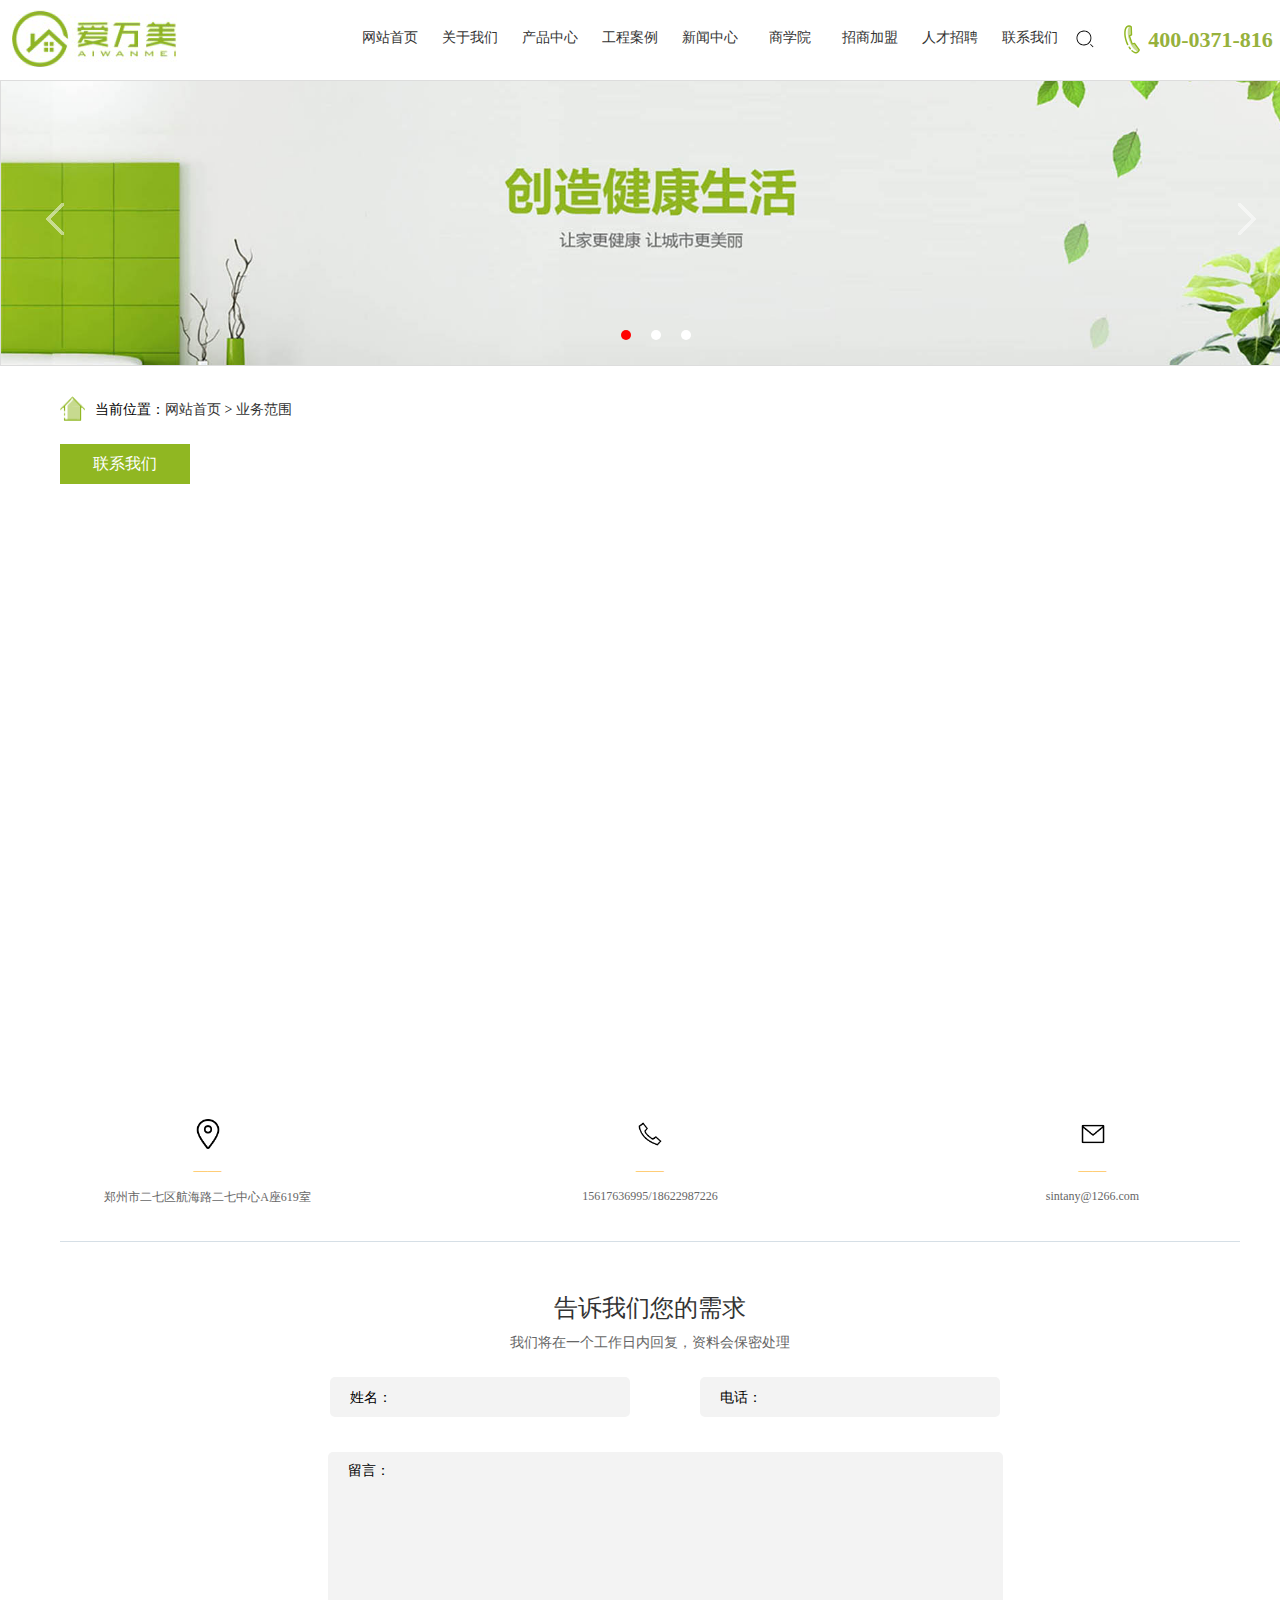
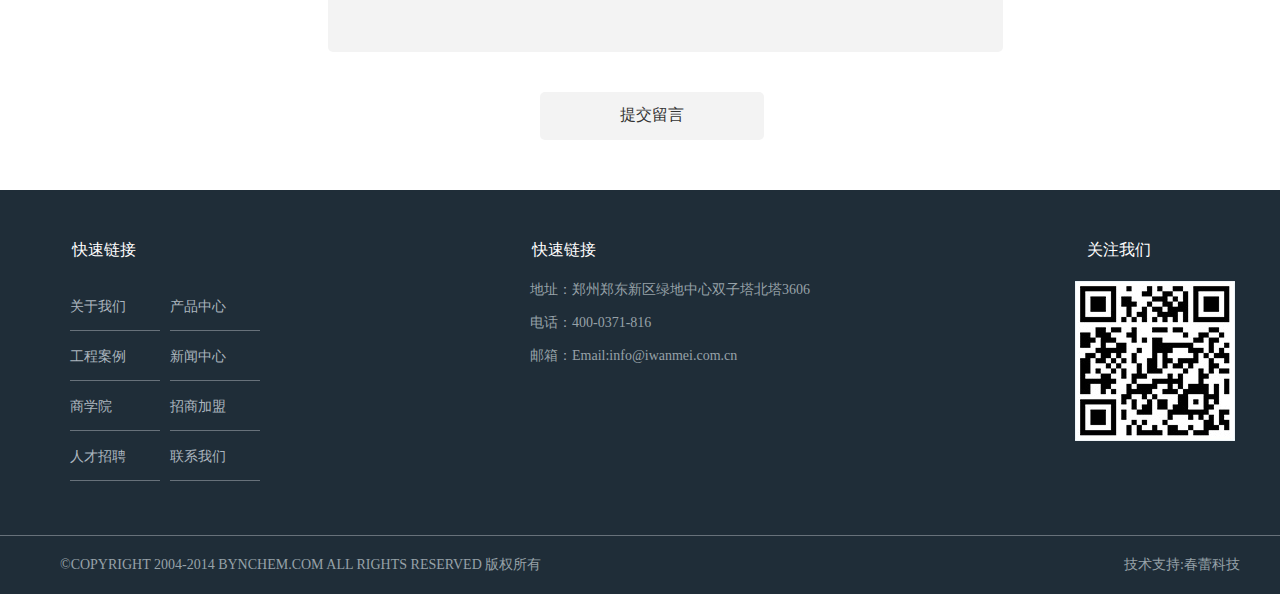
<file: 联系我们.htm>
<!DOCTYPE html>
<html>

	<head>
		<meta charset="utf-8" />
		<meta name="renderer" content="webkit|ie-comp|ie-stand">
		<meta http-equiv="X-UA-Compatible" content="IE=edge,chrome=1">
		<!--<meta name="viewport" content="width=device-width,initial-scale=1.0">-->
		<title></title>

		<link rel="stylesheet" type="text/css" href="css/css.css" />
		<link rel="stylesheet" type="text/css" href="css/style.css" />

		<script src="js/jquery-1.11.0.js" type="text/javascript" charset="utf-8"></script>
		<script type="text/javascript" src="js/jquery.SuperSlide.2.1.1.js"></script>
		<script type="text/javascript" src="http://api.map.baidu.com/api?v=2.0&ak=pmDcZICB1iEdC5QuVG9O7uwT"></script>
		<script type="text/javascript">
			$(window).ready(function() {
				$(".header-big").click(function() {
					$("#search").fadeToggle();
				})
			})
		</script>
	</head>

	<body>
		<!--header开始-->
		<div class="header">
			<div class="header_bg">
				<div class="logo">
					<div class="logo_r">
						<ul class="header-ul">
							<li class="header-li">
								<a href="#">网站首页</a>
							</li>
							<li class="header-li">
								<a href="#">关于我们</a>
							</li>
							<li class="header-li">
								<a href="#">产品中心</a>
							</li>
							<li class="header-li">
								<a href="#">工程案例</a>
							</li>
							<li class="header-li">
								<a href="#">新闻中心</a>
							</li>
							<li class="header-li">
								<a href="#">商学院</a>
							</li>
							<li class="header-li">
								<a href="#">招商加盟</a>
							</li>
							<li class="header-li">
								<a href="#">人才招聘</a>
							</li>
							<li class="header-li">
								<a href="#">联系我们</a>
							</li>
							<li class="header-big" id="head-big"><img src="img/bigjing.png" /></li>
							<li class="header-phone">
								<a href="javascript:"><img src="img/phone.png" />400-0371-816</a>
							</li>
						</ul>
						<div class="hear-search" id="search">
							<form action="#" method="post">
								<input type="text" placeholder="请输入你要查找的内容" />
								<input type="button" id="button" />
							</form>
						</div>
					</div>
					<div class="logo_l">
						<img src="img/logo.png" />
					</div>
				</div>
			</div>
		</div>

		<!--banner开始-->
		<div class="banner">
			<div class="banner_bg">
				<div id="slideBox" class="slideBox">
					<div class="hd">
						<ul>
							<li></li>
							<li></li>
							<li></li>
						</ul>
					</div>
					<div class="bd">
						<ul>
							<li>
								<a href="#" target="_blank"><img src="img/banner.jpg" /></a>
							</li>
							<li>
								<a href="#" target="_blank"><img src="img/banner.jpg" /></a>
							</li>
							<li>
								<a href="#" target="_blank"><img src="img/banner.jpg" /></a>
							</li>
						</ul>
					</div>

					<!-- 下面是前/后按钮代码，如果不需要删除即可 -->
					<a class="prev" href="javascript:void(0)"></a>
					<a class="next" href="javascript:void(0)"></a>

				</div>
				<script>
					jQuery(".slideBox").slide({
						mainCell: ".bd ul",
						autoPlay: true
					});
				</script>
			</div>
		</div>
		<!--section_1开始-->
		<div class="section section_3">
			<div class="section_bg section_3">
				<div class="location">
					<a href="javascript:"><img src="img/hours.png" align="left" id="ditu" class="hours" width="25px" height="25px" /></a>
					<p >当前位置：<a href="#">网站首页 </a>><a href="#"> 业务范围</a> </p>
				</div>
				<div class="button">
					<a href="#">联系我们</a>
	
				</div>
				<div id="map" class="ditu"></div>
				<div class="tubiao">
					<div class="left">
						<img src="img/ditu.png" width="30px" />
						<p class="ditu-line">——</p>
						<p class="ditu-we">郑州市二七区航海路二七中心A座619室 </p>
					</div>
					<div class="middle">
						<img src="img/dianhua.png" width="30px" />
						<p class="ditu-line">——</p>
						<p class="ditu-we">15617636995/18622987226 </p>
					</div>
					<div class="right">
						<img src="img/email.png" width="30px" />
						<p class="ditu-line">——</p>
						<p class="ditu-we">sintany@1266.com </p>
					</div>
				</div>
				<div class="section-inputss">			
					<div class="section_3_input">
						<h2 class="section-3-h2">告诉我们您的需求</h2>
						<p class="section-3-p">我们将在一个工作日内回复，资料会保密处理</p>
					</div>
					<div class="section-3-input">
						<label for="txt">姓名：</label><input type="text" id="txt" />
					</div>
					<div class="section-3-input section-3-phone">
						<label for="phone">电话：</label><input type="text" id="phone" />
					</div>
					<div class="liuyan">
						<label for="liuyan">留言：</label><textarea cols="30" rows="10" id="liuyan" ></textarea>
					</div>
					<div class="tijiao">
						<input type="button" value="提交留言" />
					</div>
				</div>	
			</div>
		</div>

		<!--footer开始-->
		<div class="footer">
			<div class="footer_bg">
				<div class="footer-lianjie">
					<a href="#" class="footer-title">快速链接</a>
					<ul class="footer-ul">
						<li>
							<a href="#">关于我们</a>
						</li>
						<li>
							<a href="#">产品中心</a>
						</li>
						<li>
							<a href="#">工程案例</a>
						</li>
						<li>
							<a href="#">新闻中心</a>
						</li>
						<li>
							<a href="#">商学院</a>
						</li>
						<li>
							<a href="#">招商加盟</a>
						</li>
						<li>
							<a href="#">人才招聘</a>
						</li>
						<li>
							<a href="#">联系我们</a>
						</li>
					</ul>
				</div>
				<div class="footer-gongsi">
					<a href="#" class="footer-title">快速链接</a>
					<p>地址：郑州郑东新区绿地中心双子塔北塔3606</p>
					<p>电话：400-0371-816</p>
					<p>邮箱：Email:info@iwanmei.com.cn</p>
				</div>
				<div class="footer-erweima">
					<a href="#" class="footer-title">关注我们</a>
					<img src="img/erweima.png" />
				</div>
			</div>
			<hr class="hr" />
			<p class="footer-banquan">©COPYRIGHT 2004-2014 BYNCHEM.COM ALL RIGHTS RESERVED 版权所有
				<a href="#">技术支持:春蕾科技</a>
			</p>
			<script>
				$("#container").PageSwitch({
					direction: 'horizontal',
					easing: 'ease-in',
					duration: 1000,
					autoPlay: true,
					loop: 'false'
				});
			</script>
			<script type="text/javascript">
				//创建和初始化地图函数：
				function initMap() {
					createMap(); //创建地图
					setMapEvent(); //设置地图事件
					addMapControl(); //向地图添加控件
					addMapOverlay(); //向地图添加覆盖物
				}

				function createMap() {
					map = new BMap.Map("map");
					map.centerAndZoom(new BMap.Point(113.632909, 34.733732), 13);
				}

				function setMapEvent() {
					map.enableScrollWheelZoom();
					map.enableKeyboard();
					map.enableDragging();
					map.enableDoubleClickZoom()
				}

				function addClickHandler(target, window) {
					target.addEventListener("click", function() {
						target.openInfoWindow(window);
					});
				}

				function addMapOverlay() {
					var markers = [{
						content: "爱万美",
						title: "爱万美",
						imageOffset: {
							width: 0,
							height: -21
						},
						position: {
							lat: 34.730172,
							lng: 113.639234
						}
					}];
					for(var index = 0; index < markers.length; index++) {
						var point = new BMap.Point(markers[index].position.lng, markers[index].position.lat);
						var marker = new BMap.Marker(point, {
							icon: new BMap.Icon("http://api.map.baidu.com/lbsapi/createmap/images/icon.png", new BMap.Size(20, 25), {
								imageOffset: new BMap.Size(markers[index].imageOffset.width, markers[index].imageOffset.height)
							})
						});
						var label = new BMap.Label(markers[index].title, {
							offset: new BMap.Size(25, 5)
						});
						var opts = {
							width: 200,
							title: markers[index].title,
							enableMessage: false
						};
						var infoWindow = new BMap.InfoWindow(markers[index].content, opts);
						marker.setLabel(label);
						addClickHandler(marker, infoWindow);
						map.addOverlay(marker);
					};
				}
				//向地图添加控件
				function addMapControl() {
					var scaleControl = new BMap.ScaleControl({
						anchor: BMAP_ANCHOR_BOTTOM_LEFT
					});
					scaleControl.setUnit(BMAP_UNIT_IMPERIAL);
					map.addControl(scaleControl);
					var navControl = new BMap.NavigationControl({
						anchor: BMAP_ANCHOR_TOP_LEFT,
						type: BMAP_NAVIGATION_CONTROL_LARGE
					});
					map.addControl(navControl);
					var overviewControl = new BMap.OverviewMapControl({
						anchor: BMAP_ANCHOR_BOTTOM_RIGHT,
						isOpen: true
					});
					map.addControl(overviewControl);
				}
				var map;
				initMap();
			</script>
		</div>
	</body>

</html>
</file>
<file: css/css.css>
*{padding: 0px; margin: 0px;}
/*body{min-width: px;}*/
body{font-family: "微软雅黑"; font-size: 14px;}
ol,ul,li { list-style:none; }
span{display: block;}
img{border: none;}
a { color:#333; text-decoration:none; /*display: block;*/}
a:hover { text-decoration:none; /*transform: translate(0,0);transition:all 0.2s linear 0s;*/}

.clear{clear: both;}


/*@font-face{
		  font-family: FuturaBoldBT;
		  src:url(../font/Futura-Bold-BT.ttf),
			  url(../font/Futura-Bold-BT.eot),
			  url(../font/Futura-Bold-BT.woff),
			  url(../font/Futura-Bold-BT.svg);
			}*/



/*.current{
	background:#f8b551 !important; color:#018a6e !important;
}
.bsd{
	box-shadow: 1px 1px 2px #dddddd;
}
.on{
	color: #f8b551 !important;
}*/




/*怪异盒子兼容*/ /*-moz-box-sizing: border-box;  -webkit-box-sizing: border-box; -o-box-sizing: border-box; -ms-box-sizing: border-box; box-sizing: border-box;*/
/*圆角兼容*/ /*-moz-border-radius-topleft:4px;-moz- border- radius-topright:4px;-moz-border-radius-bottomleft:4px;-moz- border- radius- bottomright:4px;*/
/*透明度兼容*/ /*filter:alpha(opacity=50);*/
</file>
<file: css/style.css>
body {
	min-width: 1300px;
}

.header {
	width: ;
	height: 80 px;
	position: relative;
}

.header .header_bg {
	width: 1280px;
	height: 80px;
	margin: 0 auto;
}

.header .logo_r {
	float: right;
	position: relative;
}

.header .logo_l img {
	padding-top: 10px;
}

.header .header-ul>li {
	float: left;
	width: 80px;
	height: 80px;
	line-height: 80px;
	text-align: center;
}

.header .header-ul .header-phone {
	width: 190px;
}
.header .header-big img {
	vertical-align: -4px;
}
.header .header-ul .header-phone img {
	vertical-align: -8px;
}
.header .header-ul .header-phone a {
	color: #96b13c;
	font-size: 22px;
	font-weight: 600;
}
.header .header-big img {
	vertical-align: -4px;
}

.header .header-ul .header-phone a {
	color: #96b13c;
}

.header .header-ul .header-big {
	width: 30px;
}

#head-big:hover {
	cursor: pointer;
}
.header .header-li>a{
	display: block;
	line-height: 35px;
	margin-top: 20px;
	border-radius: 5px;
}
.header .header-li:hover>a{
	color: white;
	transition: all 0.5s ease;
}
.header .header-li:hover{
	color:white;
	background: #90B722;
	transition: all 0.5s ease;
}

.hear-search {
	width: 150px;
	color: black;
	position: absolute;
	right: 100px;
	top: 80px;
	display: none;
	z-index: 1;
}
/*子页banner*/
.banners{
	width: 100%;
	height:300px;
	overflow: hidden;
	position: relative;
}
.banners img{
	position: absolute;
	background: url(../img/banners.jpg);
	width: 100%;
	height:300px;
}
/*子页banner结束*/
/*下拉菜单*/
#ul-display{
	position: relative;
	z-index: 1;
	height: 5px;
	display: none;
	margin-top: 20px;
}
#ul-display li{
	width: 115px;
	height: 55px ;
	line-height:55px;
	background: white;
	text-align: center;
}
.header .header-li:hover #ul-display{
	display: block;
}
#ul-display li a:hover{
	color: white;
	background: #90B722;
	display: block;
	height: 55px;
	transition: all 0.5s ease;
}
/*下拉菜单结束*/
.hear-search input {
	padding: 5px;
}

#button {
	border: none;
	background: white;
	position: absolute;
	top: 2px;
	right: -27px;
	width: 25px;
	background-size: 110%;
	z-index: 99;
	background: url(../img/bigjing.png) no-repeat;
}


/*轮播图*/

.section {
	height: 100%;
}

.slideBox .hd {
	height: 15px;
	overflow: hidden;
	position: absolute;
	right: 5px;
	bottom: 20px;
	z-index: 1;
	left: 65%;
	transform: translateX(-50%);
}

.slideBox .hd ul {
	overflow: hidden;
	zoom: 1;
	left:50%;
}

.slideBox .hd ul li {
	float: left;
	margin-right: 20px;
	width: 10px;
	height: 10px;
	line-height: 14px;
	text-align: center;
	background: #fff;
	cursor: pointer;
	border-radius: 100%;
}

.slideBox .hd ul li.on {
	background: #f00;
	color: #fff;
}
.slideBox {
	width:100%;
	overflow: hidden;
	position: relative;
	border: 1px solid #ddd;
}

.slideBox .bd {
	position: relative;
	width: 100%;
	z-index: 0;
}

.slideBox .bd li {
	zoom: 1;
	vertical-align: middle;
}

.slideBox .bd img {
	display: block;
}


/* 下面是前/后按钮代码，如果不需要删除即可 */

.slideBox .prev,
.slideBox .next {
	position: absolute;
	left: 3%;
	top: 50%;
	margin-top: -25px;
	display: block;
	width: 32px;
	height: 40px;
	background: url(../img/slider-arrow.png) -110px 5px no-repeat;
	filter: alpha(opacity=50);
	opacity: 0.5;
}

.slideBox .next {
	left: auto;
	right: 3%;
	background-position: 8px 5px;
}

.slideBox .prev:hover,
.slideBox .next:hover {
	filter: alpha(opacity=100);
	opacity: 1;
}

.slideBox .prevStop {
	display: none;
}

.slideBox .nextStop {
	display: none;
}

.banner {
	width: px;
	height: auto;
	position: relative;
	overflow: hidden;
}

.banner .banner_bg {
	width: px;
	height: auto;
	margin: 0 auto;
	overflow: hidden;
}

.banner .banner_bg img {
	width: 100%;
}

.div-h2 a {
	color: black;
	overflow: hidden;
	text-overflow: ellipsis;
	white-space: nowrap;
}

.div-button a {
	color: white;
}

.section_1 {
	width: px;
	height: px;
	position: relative;
	overflow: hidden;
	background: #eeeeee;
}

.section_1 .section_1_bg {
	width: px;
	height: px;
	margin: 0 auto;
	overflow: hidden;
}

.section_1 .section-auto {
	margin: auto;
	width: 1180px;
	margin-top: 70px;
}

.section-title {
	text-align: center;
	margin-top: 48px;
	font-size: 36px;
	overflow: hidden;
	text-overflow: ellipsis;
	white-space: nowrap;
}

.section-subtitle {
	margin-top: 10px;
	color: #9b9b9b;
	text-align: center;
}

.one-h2 {
	margin-top: 45px;
}

.section-anli {
	margin-bottom: 41px;
	overflow: hidden;
	text-overflow: ellipsis;
	white-space: nowrap;
}

.section_1 .section-div {
	background: #f8f8f8;
	width: 580px;
	height: px;
	border: 1px solid #e6e6e6;
	margin-bottom: 80px;
	margin-top: -18px;
}

.section_1 .section-div-title {
	margin: 7px 0px 0px 30px;
}

.section_1 .div-h2 {
	margin-top: 30px;
	font-size: 24px;
	overflow: hidden;
	text-overflow: ellipsis;
	white-space: nowrap;
}

.section_1 .div-subtitle {
	color: #9b9b9b;
}

.section_1 .div-line {
	color: #c6d0ab;
}

.section_1 .div-details {
	color: #9B9B9B;
	line-height: 2;
	width: 270px;
	overflow: hidden;
	text-overflow: ellipsis;
	display: -webkit-box;
	-webkit-line-clamp: 3;
	-webkit-box-orient: vertical
}

.section_1 .div-button {
	border: none;
	background: #90b622;
	padding: 10px;
	color: white;
	margin-top: 20px;
	margin-bottom: 25px;
}

.section_1 .section-r {
	float: left;
}

.section_1 .section-l {
	float: left;
	margin-left: 16px;
}

.section_2 {
	width: px;
	height: px;
	position: relative;
	overflow: hidden;
}

.section_2 .section_2_bg {
	width: px;
	height: px;
	margin: 0 auto;
	overflow: hidden;
	margin-bottom: 50px;
}

.section_2 .section-img {
	width: 1180px;
	margin: auto;
	border: none;
}

.section_2 .section-bg {
	width: 236px;
	height: 386px;
	float: left;
}

.section_2 .section-bg {
	position: relative;
	margin-top: 40px;
}

.section_2 .section-bg img {
	filter: brightness(30%);
	margin-top: -25px;
}

.section_2 .section-bg h2 {
	position: absolute;
	top: 40%;
	left: 40px;
	color: white;
}

.section_2 .section-bg h2 a {
	color: white;
}

.section_2 .section-bg p {
	position: absolute;
	top: 50%;
	left: 40px;
	color: #999a9c;
}

.section_2 .section-bg p a {
	color: #999a9c;
}

.section_2 .section-bg:hover {
	filter: brightness(110%);
}

.green {
	width: 236px;
	height: 386px;
	position: absolute;
	top: 0;
	opacity: 0.6;
	filter: alpha(opacity=60);
	background: #90b622;
	display: none;
	margin-top: -25px;
}

.section_2 .section-bg:hover .green {
	display: block;
	color: black;
}

.section_2 .section-bg:hover h2 {
	z-index: 1;
	color: white;
}

.section_2 .section-bg:hover p {
	z-index: 1;
	color: white;
}

.section_2 .section-bg img:hover {
	filter: brightness(100%);
}

.aside {
	width: px;
	height: px;
	position: relative;
	overflow: hidden;
}

.aside .aside_bg {
	width: px;
	height: px;
	margin: 0 auto;
	overflow: hidden;
	background: #eeeeee;
}

.casemax {
	width: 1180px;
	height: auto;
	margin: auto;
}

.casemax-box {
	margin: 0 -10px;
}

.aside-case {
	width: 380px;
	float: left;
	text-align: center;
	margin: 12px 10px 0px;
	transition: all 2s ease;
}
.aside-case:hover a{
	color: #90B722;
}
.aside-case p {
	margin-top: 20px;
	font-size: 16px;
	color: #333333;
}
.case-a{
	display: block;
	width: 380px;
	height:234px;
	overflow: hidden;
}
.case-a:hover img{
	transition: all 0.7s ease;
	transform: scale(1.2);

}
.case-4,
.case-5,
.case-6 {
	margin-top: 60px;
}

.case-4,
.case-5,
.case-6 a {
	margin-bottom: 60px;
}

.aside_2 {
	width: px;
	height: 580px;
	position: relative;
	overflow: hidden;
}

.aside_2 .aside_2_bg {
	width: px;
	height: 580px;
	margin: 0 auto;
	overflow: hidden;
	position: relative;
}

.aside_2 .aside-awm {
	width: 1180px;
	margin: auto;
}

.aside_2 .aside-awm .aside-liaojie {
	width: 630px;
	height: 290px;
	position: absolute;
	top: 160px;
}


/*.aside-liaojie{
	margin-left: 20px;
}*/

.aside_2 .aside-awm .aside-liaojie p {
	margin-top: 14px;
}

.about {
	color: #949494;
}

.line {
	color: #90B622;
}

.liaojie-p {
	color: #949494;
	line-height: 2;
	width: 580px;
	overflow: hidden;
	text-overflow: ellipsis;
	display: -webkit-box;
	-webkit-line-clamp: 3;
	-webkit-box-orient: vertical;
}

.font-size {
	font-size: 36px;
}

.aside_2 .aside_2_bg img {
	margin-top: 40px;
	float: right;
}

.aside-button {
	border: none;
	background: #90b622;
	padding: 10px;
	color: white;
	margin-top: 50px;
}

.aside-button a {
	color: white;
}

.aside_3 {
	width: px;
	height: px;
	overflow: hidden;
}

.aside_3 .aside_3_bg {
	width: px;
	height: px;
	margin: 0 auto;
	overflow: hidden;
	background: #eeeeee;
	padding-bottom: 50px;
}

.aside-news {
	width: 1180px;
	margin: auto;
	margin-top: 52px;
	position: relative;
}

.news {
	width: 785px;
	height: 130px;
	position: relative;
	margin-top: 20px;
}

.news-green {
	width: 130px;
	height: 130px;
	background: #90b622;
	float: left;
}

.news-green p {
	color: white;
	text-align: center;
}

.news-green p:nth-child(1) {
	font-size: 4rem;
}

.news-green p:nth-child(2) {
	width: 70px;
	height: 25px;
	border: 1px solid white;
	margin: auto;
	line-height: 2;
}

.news-conter {
	background: white;
	height: 130px;
	line-height: 2;
	float: left;
	width: 655px;
	box-sizing: border-box;
	padding: 16px 0 0 20px;
}

.news-conter p {
	width: 460px;
	margin-top: 8px;
	color: #707070;
	overflow: hidden;
	text-overflow: ellipsis;
	display: -webkit-box;
	-webkit-line-clamp: 2;
	-webkit-box-orient: vertical;
}
.news-conter p:hover{
	color: #90B722;
}
.aside_3 .news-conter h3 {
	width: 460px;
	color: #333333;
}
.aside_3 .news-conter-h3 a:hover{
	color: #90B722;
}
.news-conter .news-more {
	display: block;
	text-decoration: none;
	color: #666666;
	width: 100px;
	padding: 2px;
	text-align: center;
	border: 1px solid #999999;
	position: absolute;
	right: 30px;
	top: 50px;
}
.aside_3 .news-more:hover{
	background:#90B722;
	color: white;
	border: none;
}
.news-conter-h3 a {
	color: black;
	display: block;
	overflow: hidden;
	text-overflow: ellipsis;
	white-space: nowrap;
	font-size: 16px;
	color: #333;
}

.aside-jiameng {
	position: absolute;
	right: 0px;
	top: 0px;
	height: 430px;
	background: white;
}

.aside-jiameng h3 {
	width: 370px;
	box-sizing: border-box;
	padding: 16px 30px 0 30px;
}

.aside-jiameng h3 a {
	display: block;
	overflow: hidden;
	text-overflow: ellipsis;
	white-space: nowrap;
	font-size: 18px;
	color: #333;
	font-weight: 100;
}

.aside-jiameng p {
	line-height: 2;
	color: #6e6e6e;
	width: 370px;
	box-sizing: border-box;
	padding: 10px 30px 0 30px;
	overflow: hidden;
	text-overflow: ellipsis;
	display: -webkit-box;
	-webkit-line-clamp: 2;
	-webkit-box-orient: vertical;
}

.aside-jiameng button {
	margin: 32px 0px 0px 30px;
	border: none;
	background: #90b622;
	padding: 10px;
	color: white;
	width: 120px;
}

.aside-jiameng button a {
	color: white;
}

.jiameng-h3 a {
	color: black;
}

.footer {
	width: px;
	height: px;
	position: relative;
	overflow: hidden;
	background: #1f2d38;
}

.footer-lianjie {
	width: 260px;
	height: 245px;
	margin-top: 50px;
	float: left;
}

.footer-title {
	color: white;
	font-size: 16px;
	margin: 0px 0px 20px 12px;
	display: block;
}
.title-3{
	margin-left: 0 ;
}
.footer_bg .footer-ul li {
	width: 90px;
	height: 32px;
	border-bottom: 1px solid #67717a;
	float: left;
	margin: 17px 0px 0px 0px;
	margin-left: 10px;
}

.footer_bg .footer-ul li a {
	color: #acb6bf;
}

.footer_bg .footer-gongsi {
	width: 320px;
	height: 235px;
	margin-top: 50px;
	float: left;
	margin-left: 200px;
}

.footer_bg .footer-gongsi p {
	color: #97a2a8;
	margin: 15px 0px 0px 10px;
}

.footer_bg .footer-erweima {
	width: 320px;
	height: 235px;
	margin-top: 50px;
	float: right;
	margin-right: -155px;
}

.footer-banquan {
	width: 1180px;
	color: #97a2a8;
	margin: auto;
	margin-top: 20px;
	margin-bottom: 20px;
}

.footer-banquan a {
	display: block;
	float: right;
	color: #97a2a8;
}

.footer .footer_bg {
	width: 1180px;
	height: px;
	margin: 0 auto;
	overflow: hidden;
	margin-bottom: 40px;
}

.hr {
	border: 0;
	height: 1px;
	background: #67717a;
	margin-top: 50px;
}


/*子页css*/

.section {
	width: 1180px;
	position: relative;
	overflow: hidden;
	background: white;
	margin: auto;
}

.section .section-bg {
	margin: 0 auto;
	overflow: hidden;
}

.section .location {
	margin-top: 30px;
}

.section .location a {
	width: 280px;
	line-height: 2;
	text-align: left;
	color: #333333;
}

.section .button {
	width: 1180px;
	height: 60px;
}

.section .button a:nth-child(1) {
	background: #90b722;
	text-align: center;
	color: white;
}

.section .button a {
	display: block;
	width: 130px;
	height: 40px;
	background: #cecece;
	float: left;
	margin: 20px 0px 0px 20px;
	line-height: 40px;
	font-size: 16px;
	text-align: center;
}

.section .button a:hover {
	background: #90b722;
	text-align: center;
	color: white;
}

.section .button a:nth-child(1) {
	margin-left: 0px;
}

.hours {
	padding-right: 10px;
}

.section .section-procuts {
	margin: 40px 0px 50px 0px;
}

.section-procuts {
	font-size: 14px;
	color: #999999;
	line-height: 28px;
}
.section-procuts img:first-child{
	padding: 0 5px 0 0;
}
.section-procuts img {
	max-width: 100%;
	padding: 0 5px;
}

.section-procuts * {
	font-size: 14px;
	color: #999999;
	line-height: 28px;
}


/*地图css*/

.ditu {
	width: 1180px;
	height: 550px;
	font-size: 12px;
	margin-top: 45px;
}


/*地图子页css*/

.tubiao {
	width: 1180px;
	display: flex;
	border-bottom: 1px solid #d6dfe6;
	padding-bottom: 35px;
	margin-top: 40px;
	text-align: center;
}

.left {
	width: 30%;
	flex: 1;
}

.left p {
	text-align: center;
	margin-top: 10px;
}

.middle {
	width: 40%;
	flex: 2;
}

.middle p {
	text-align: center;
	margin-top: 10px;
}

.ditu-line {
	color: #FFAB00;
}

.ditu-we {
	font-size: 12px;
	color: #666666;
}

.right {
	width: 30%;
	flex: 1;
}

.right p {
	text-align: center;
	margin-top: 10px;
}

.section-3-h2 {
	margin-top: 50px;
	color: #333333;
	font-size: 24px;
	font-weight: 500;
	text-align: center;
}

.section-3-p {
	margin-top: 10px;
	color: #666666;
	text-align: center;
	margin-bottom: 25px;
}

.section-3-input {
	width: 300px;
	height: 40px;
	background-color: #f3f3f3;
	float: left;
	margin-left: 270px;
}

.section-3-phone {
	margin-left: 70px;
}

.section-inputss {
	width: 1180px;
	margin: auto;
}

.section-3-input label {
	line-height: 41px;
	padding-left: 20px;
}

.section-3-input input {
	border: none;
	background: #F3F3F3;
	padding: 5px;
	width: 220px;
}

.liuyan {
	background: #F3F3F3;
	width: 675px;
	height: 200px;
	margin: 100px 0px 40px 268px;
}

.liuyan label {
	float: left;
	padding-left: 20px;
	padding-top: 10px;
}

#liuyan {
	width: 600px;
	background: #F3F3F3;
	border: none;
	resize: none;
	margin-top: 13px;
	line-height: 1.3;
}

.tijiao input {
	border: none;
	background: #F3F3F3;
	width: 224px;
	height: 48px;
	font-size: 16px;
	margin-bottom: 50px;
	border-radius: 5px;
	color: #333333;
	margin-left: 480px;
}

.section-3-input,
.tijiao,
.liuyan {
	border-radius: 5px;
}


/*加盟子页*/

.section_4 {
	text-align: left;
}

.section-left {
	text-align: left;
	margin-top: 50px;
}

#gongsi {
	margin-left: 0px;
}

.line-height {
	line-height: 3;
}

.section-label label {
	padding-left: 16px;
	font-size: 14px;
	color: #666666;
	float: left;
}

.section-xingming {
	width: 380px;
	height: 40px;
	background: #F3F3F3;
	border-radius: 5px;
	float: left;
}

.section-inputs {
	width: 1180px;
	padding-top: 41px;
}

.section-xingming input {
	border: none;
	background: #F3F3F3;
	width: 310px;
	height: 40px;
}

.section-phones {
	width: 380px;
	height: 40px;
	background: #F3F3F3;
	border-radius: 5px;
	float: left;
	margin-left: 30px;
}

.section-phones input {
	border: none;
	background: #F3F3F3;
	width: 310px;
	height: 40px;
}

#liuyans {
	padding: 3px;
	border: none;
	background: #F3F3F3;
	width: 710px;
	height: 130px;
	resize: none;
	line-height: 1.3;
}

.section-liuyan {
	padding: 12px 0px 0px 0px;
	background: #F3F3F3;
	width: 790px;
	height: 160px;
	margin: 70px 0px 0px 0px;
	border-radius: 5px;
}

.section-tijiao input {
	border: none;
	background: #F3F3F3;
	width: 230px;
	height: 45px;
	color: #333333;
	font-size: 16px;
	margin-bottom: 50px;
	border-radius: 5px;
	margin: 35px 0px 127px 0px;
	text-align: center;
}
/*更改*/
.data-divs{
	width: 1180px;
	height: 160px;
	border-bottom: 1px solid #999999;
	margin: 30px 0 0 0;
}
.dates {
	width: 130px;
	height: 130px;
	background: #90b622;
	float: left;
	margin-right: 20px;
	float: left;
}

.dates p {
	color: white;
	text-align: center;
}

.dates p:nth-child(1) {
	font-size: 4.5rem;
	font-weight: 500;
}

.dates p:nth-child(2) {
	border: 1px solid white;
	width: 70px;
	height: 25px;
	margin: auto;
	line-height: 25px;
	margin-top: -4px;
}
.dates-news {
	width: 1000px;
	float: left;
}
.dates-news h3{
	overflow: hidden;
	text-overflow: ellipsis;
	white-space: nowrap;
	width: 640px;
	padding: 24px 0 0 20px;
}
.dates-news p{
	width: 630px;
	overflow: hidden;
	text-overflow: ellipsis;
	display: -webkit-box;  
	-webkit-line-clamp: 2;
	-webkit-box-orient: vertical;
	line-height: 1.5;
	padding: 17px 0 0 20px;
}
.dates-news img{
	width: 180px;
	height: 130px;
}
.scaler{
	display: block;
	width: 180px;
	height: 130px;
	overflow: hidden;
	float: left;
}
.dates-news img:hover{
	transform: scale(1.2);
	transition: all 0.7s ease;
}
.dates-news h3 a:hover {
	color: #90B722;
}

.dates-news h3 a {
	color: #333333;
}
.dates-news p:hover{
	color: #90B722;
}
.dates-news .section-mores {
	display: block;
	width: 100px;
	text-align: center;
	line-height: 35px;
	float: right;
	border: 1px solid #999999;
	color: #999999;
	text-decoration: none;
	margin-top: -57px;
}

.dates-news .section-mores:hover {
	border:none;
	background: #90B722;
	color: white;
}
/*更改结束*/
/*新闻页css*/


.data-div img{
	width: 178px;
	height: 110px;
}
.data-div img{
	width: 178px;
	height: 110px;
}
.data-div .scales{
	display: block;
	width: 178px;
	height: 110px;
	overflow: hidden;
	float: left;
	margin-right: 20px;
}
.data-div .scales img:hover {
	transition: all 0.7s ease;
	transform: scale(1.2);
}.data-div h3{
	color:#333333;
	width: 740px;
	overflow: hidden;
	text-overflow: ellipsis;
	white-space: nowrap; 
	float: left;
	padding-top: 20px;
}
.data-div p{
	width: 740px;
	float: left;
	overflow: hidden;
	text-overflow: ellipsis;
	display: -webkit-box;  
	-webkit-line-clamp: 2;
	-webkit-box-orient: vertical;
	padding-top: 17px;
}
.data-div{
	width: 1180px;
	height: 140px;
	border-bottom: 1px solid #999999;
	margin-top: 30px;
}
.date-news .section-more{
	display: block;
	width:100px;
	height:33px;
	color: #999999;
	border: 1px solid #999999;
	float: right;
	text-align: center;
	line-height:33px;
	margin-right: 30px;
	margin-top: -4px;
}

/**/



.more{
	float: right; 
	margin-top: -35px;
	display: block; 
	width:60px; 
	height: 20px; 
	border-radius: 10px; 
	color: white;
	background: #90B722; 
	text-align:center; 
	font-size: 12px;
	line-height: 20px;
}
.date-news .section-more:hover {
	border:none;
	background: #90B722;
	color: white;
}
.number {
	width: 1180px;
	margin: 40px 0;
}

.number ul {
	text-align: center;
	font-size: 0;
}

.number ul li {
	display: inline-block;
}

.number ul li a {
	border: 1px solid #999999;
	text-align: center;
	font-size: 14px;
	padding: 7px 12px;
	display: block;
	border-radius: 5px;
}

.number ul li span {
	text-align: center;
	font-size: 14px;
	padding: 7px 12px;
	display: block;
}

.number_box {
	margin: 0 5px;
	display: inline-block;
	border-radius: 5px;
	border: 1px solid #999999;
}

.number_box li:last-child a {
	border-right: none !important;
}

.number_box li a {
	border-radius: 0 !important;
	border: none !important;
	border-right: 1px solid #999999 !important;
}

.number_box li a.thisclass {
	color: #90B622;
}

.number ul li a:hover {
	color: #90B622;
}


/*工程案例子页面*/

.section-partner a{
	display: block;
	width: 218px;
	height: 76px;
	overflow: hidden;
	float: left;
	margin: 8px;
}
.section-partner {
	margin:0 -8px;
	height: 260px;
	margin-bottom: 60px;
}
.section-partner img:hover{
	transform: scale(1.2);
	transition: all 2s ease;
}
.section-partner h2 {
	overflow: hidden;
	text-overflow: ellipsis;
	white-space: nowrap;
	margin-bottom: 40px;
	font-weight: 500;
	font-size: 30px;
	margin-left: 8px;
}



/*案例详情子页*/

.section-banner {
	width: 585px;
	height: 410px;
	border: none;
	position: relative;
	margin: auto;
}

.prevr {
	display: block;
	width: 50px;
	height: 50px;
	position: absolute;
	top: 45%;
	right: 0px;
	background: url(../img/slider-arrow.png) no-repeat;
}

.nextx {
	display: block;
	width: 50px;
	height: 50px;
	position: absolute;
	top: 45%;
	left: 20px;
	background: url(../img/slider-arrow.png) -110px no-repeat;
}

.section-banner img {
	width: 100% !important;
	height: 410px !important;
	border: none;
	z-index: 1;
}

.section-procuts p {
	line-height: 2.3;
}


/*产品中心子页*/

.section_6 {
	width: px;
	height: px;
	position: relative;
	overflow: hidden;
	margin: auto;
}

.section_6_bg {
	width: 1180px;
	margin: 0 auto;
}

.section-6-left {
	width: 230px;
	float: left;
}

.section-6-left p {
	background: #90B722;
	color: white;
	font-size: 30px;
	text-align: center;
	height: 90px;
	line-height: 90px;
	font-weight: 550;
	overflow: hidden;
	text-overflow: ellipsis;
	white-space: nowrap;
}

.section-6-left ul {
	position: relative;
	border: 1px solid #999999;
	border-top: none;
	padding-bottom: 10px;
	overflow: hidden;
}

.section-6-left .left-top ul li span {
	background: #90B722;
	display: block;
	width: 15px;
	height: 15px;
	position: absolute;
	top: 23px;
	left: 12%;
}

.section-6-left .left-top ul li:first-child {
	color: #90B722;
	font-size: 16px;
	line-height: 2;
	padding-top: 15px;
}

.section-6-left .left-top ul li a:first-child {
	color: #999999;
	font-size: 14px;
	line-height: 2;
	margin-top: 10px;
	overflow: hidden;
	text-overflow: ellipsis;
	white-space: nowrap;
}

.section-6-left .left-top ul li a {
	color: #90B722;
	font-size: 16px;
	line-height: 2;
}

.section-6-left .left-top ul li a:hover {
	color: #90B722;
}

.section-6-left .left-top ul li {
	color: #999999;
	font-size: 14px;
	line-height: 2;
	padding-left: 56px;
	overflow: hidden;
	text-overflow: ellipsis;
	white-space: nowrap;
}

.section-6-right .product_tit p a {
	color: white;
}

.section-6-left .left-bottom {
	margin-top: 26px;
	color: #999999;
	font-size: 14px;
	line-height: 1.8;
}

.section-6-left .left-bottom ul li:first-child {
	padding-left: 0px;
}

.section-6-left .left-bottom ul li {
	padding-left: 10px;
}

.section-6-right {
	width: 930px;
	position: relative;
}

.locations {
	line-height: 2;
}

.section-6-right ul img {
	width: 214px;
	height: 233px;
	transition: all .5s ease; 
}
.section-6-right hr {
	height: 2px;
	border: none;
	background: #ccc;
}

.product_list {
	margin-top: 34px;
	overflow: hidden;
	text-overflow: ellipsis;
	white-space: nowrap;
}
.section-6-right ul li {
	width: 215px;
	text-align: center;
	float: left;
	margin: 0px 0 10px 23px;
}

.section-6-right ul li:nth-child(1) {
	margin-left: 0px;
}

.section-6-right ul li:nth-child(5) {
	margin-left: 0px;
}

.section-6-right {
	float: right;
	margin-left: 20px;
}

.product_tit {
	position: relative;
}

.section-6-right .right-top p {
	width: 183px;
	height: 59px;
	color: white;
	background: #90B722;
	text-align: center;
	line-height: 59px;
	font-size: 24px;
	margin-top: 36px;
	z-index: 999;
	margin-bottom: 0px;
	position: relative;
	overflow: hidden;
	text-overflow: ellipsis;
	white-space: nowrap;
}

.section-6-right ul li:hover span {
	color: #90B622;
}
.product_list li{
	width:214px;
	height: 283px;
	overflow: hidden;
}
.product_list li .scale{
	display: block;
	width: 214px;
	height: 233px;
	overflow: hidden;
}
.section-6-right ul li a:hover img {
	transform: scale(1.2);
}
.section-6-right ul li a span {
	display: block;
	overflow: hidden;
	text-overflow: ellipsis;
	white-space: nowrap;
	line-height: 46px;
}

.section-6-right .right-top hr {
	border: none;
	height: 7px;
	background: #e1e1e1;
	position: absolute;
	bottom: 0;
	width: 930px;
}

.section-6-right .right-bottom {
	margin-bottom: 20px;
}

.section-6-right .right-bottom p {
	width: 183px;
	height: 59px;
	color: white;
	background: #90B722;
	text-align: center;
	line-height: 59px;
	font-size: 24px;
	margin-top: 36px;
	z-index: 999;
	margin-bottom: 0px;
	position: relative;
	overflow: hidden;
	text-overflow: ellipsis;
	white-space: nowrap;
}

.section-6-right .right-bottom hr {
	border: none;
	height: 7px;
	background: #e1e1e1;
	position: absolute;
	bottom: 0;
	width: 930px;
}


/*产品详情*/

.chanpin-banner {
	width: 930px;
	margin-top: 20px;
	position: relative;
}

.chanpin-banner img {
	/*width: 380px;
	height: 415px;*/
	position: relative;
}

.fangda {
	width: 329px;
	height: 278px;
	position: absolute;
	background: pink;
	right: 200px;
}

.section-7-right {
	margin-left: 10px;
	float: right;
	position: relative;
}

.section-7-right hr {
	height: 3px;
	border: none;
	background: #999999;
}

.section-7-right .right-chanpin {
	width: 500px;
	float: right;
	color: #666666;
	font-size: 14px;
	line-height: 2.2;
	position: absolute;
	right: -15px;
	top: 86px
}

.section-7-right .right-chanpin h2 {
	margin-top: 20px;
	color: #333333;
}

.section-7-right .right-chanpin p a {
	color: #90B722;
	font-size: 26px;
	line-height: 2;
	padding: 3px;
	margin-top: 21px;
}

.section-7-right .zaixian {
	display: block;
	width: 120px;
	height: 40px;
	font-size: 16px;
	text-align: center;
	line-height: 40px;
	color: white;
	background: #90B722;
	float: left;
	margin-top: 25px;
}

.section-7-right .dinggou {
	background: #F6A02F;
	margin-left: 20px;
}

.section-7-right .dianhua {
	margin-top: 90px;
	margin-left: -12px;
	display: block;
	font-size: 31px;
	color: #90B722;
}

.section-7-right .dianhua img {
	width: 40px;
	height: 40px;
	vertical-align: -8px;
}

.section-7-right .right-button ul {
	margin: 0 -4px;
}

.section-7-right .right-button ul li {
	margin-left: 4px;
	float: left;
}

.right-button ul div.on .action a {
	background: #90B722 !important;
	color: #fff !important;
}

.section-7-right .right-button a {
	display: block;
	width: 180px;
	height: 40px;
	background: #E1E1E1;
	font-size: 16px;
	color: #666666;
	text-align: center;
	line-height: 40px;
	margin-top: 30px;
	overflow: hidden;
	text-overflow: ellipsis;
	white-space: nowrap;
}

.section-7-right .right-button a:hover {
	color: white;
	background: #90B722;
}

.section-7-right .gongneng {
	width: 930px;
	margin-top: 110px;
}

.section-7-right .gongneng h2 {
	overflow: hidden;
	text-overflow: ellipsis;
	white-space: nowrap;
}

.section-7-right .gongneng p {
	line-height: 2;
	color: #666666;
}

.sectino-7-input {
	margin-top: 75px;
	width: 930px;
}
.gongneng_contair{
	padding-top: 20px;
}

/*新闻子页*/

.section-news-bg {
	width: 1200px;
	margin: auto;
	line-height: 2;
	color: #999999;
}

.section-news-bg .news-biaoti {
	margin-top: 25px;
	text-align: center;
	color: #333333;
}

.section-news-bg .news-biaoti p {
	margin-top: 3px;
	color: #999999;
}

.section-news-bg .news-p {
	line-height: 2;
	margin-top: 8px;
	font-size: 14px;
	color: #999;
}

.section-news-bg .news-p * {
	line-height: 2;
	font-size: 14px;
	color: #999;
}

.section-news-bg .news-p img {
	max-width: 100%;
}

.section-news-bg .news-click {
	margin: 10px 0 25px 0;
}

.section-news-bg .news-click p:nth-child(2) {
	margin-top: 8px;
}

.section-news-bg .news-click span {
	display: inline-block;
}

.section-news-bg .news-click a:hover {
	color: #90B722;
}

.news-hr {
	width: 1180px;
	border: none;
	height: 2px;
	background: #E1E1E1;
	margin: 50px 0 40px 0;
}


/*放大镜*/

.preview {
	width: 400px;
	height: 465px;
}


/* smallImg */

.smallImg {
	position: relative;
	height: 52px;
	margin-top: 1px;
	background-color: #F1F0F0;
	padding: 6px 5px;
	width: 380px;
	overflow: hidden;
	float: left;
}

.scrollbutton {
	width: 14px;
	height: 50px;
	overflow: hidden;
	position: relative;
	float: left;
	cursor: pointer;
}

.scrollbutton.smallImgUp,
.scrollbutton.smallImgUp.disabled {
	background: url(../img/d_08.png) no-repeat;
}

.smallImgDown{
	margin-left: 363px;
	margin-top: -50px;
}

#imageMenu {
	height: 50px;
	width: 360px;
	overflow: hidden;
	margin-left: 0;
	float: left;
}

#imageMenu li {
	height: 50px;
	width: 60px;
	overflow: hidden;
	float: left;
	text-align: center;
}

#imageMenu li img {
	width: 50px;
	height: 50px;
	cursor: pointer;
}

#imageMenu li#onlickImg img,
#imageMenu li:hover img {
	width: 44px;
	height: 44px;
	border: 3px solid #959595;
}


/* bigImg */

.bigImg {
	position: relative;
	float: left;
	width: 400px;
	height: 400px;
	overflow: hidden;
}

.bigImg #midimg {
	width: 390px;
	height: 412px;
}

.bigImg #winSelector {
	width: 235px;
	height: 210px;
}

#winSelector {
	position: absolute;
	cursor: crosshair;
	filter: alpha(opacity=15);
	-moz-opacity: 0.15;
	opacity: 0.15;
	background-color: #000;
	border: 1px solid #fff;
}


/* bigView */

#bigView {
	position: absolute;
	border: 1px solid #959595;
	overflow: hidden;
	z-index: 999;
}

#bigView img {
	position: absolute;
}
.gongneng_box{
	padding-top: 35px;
}
</file>
